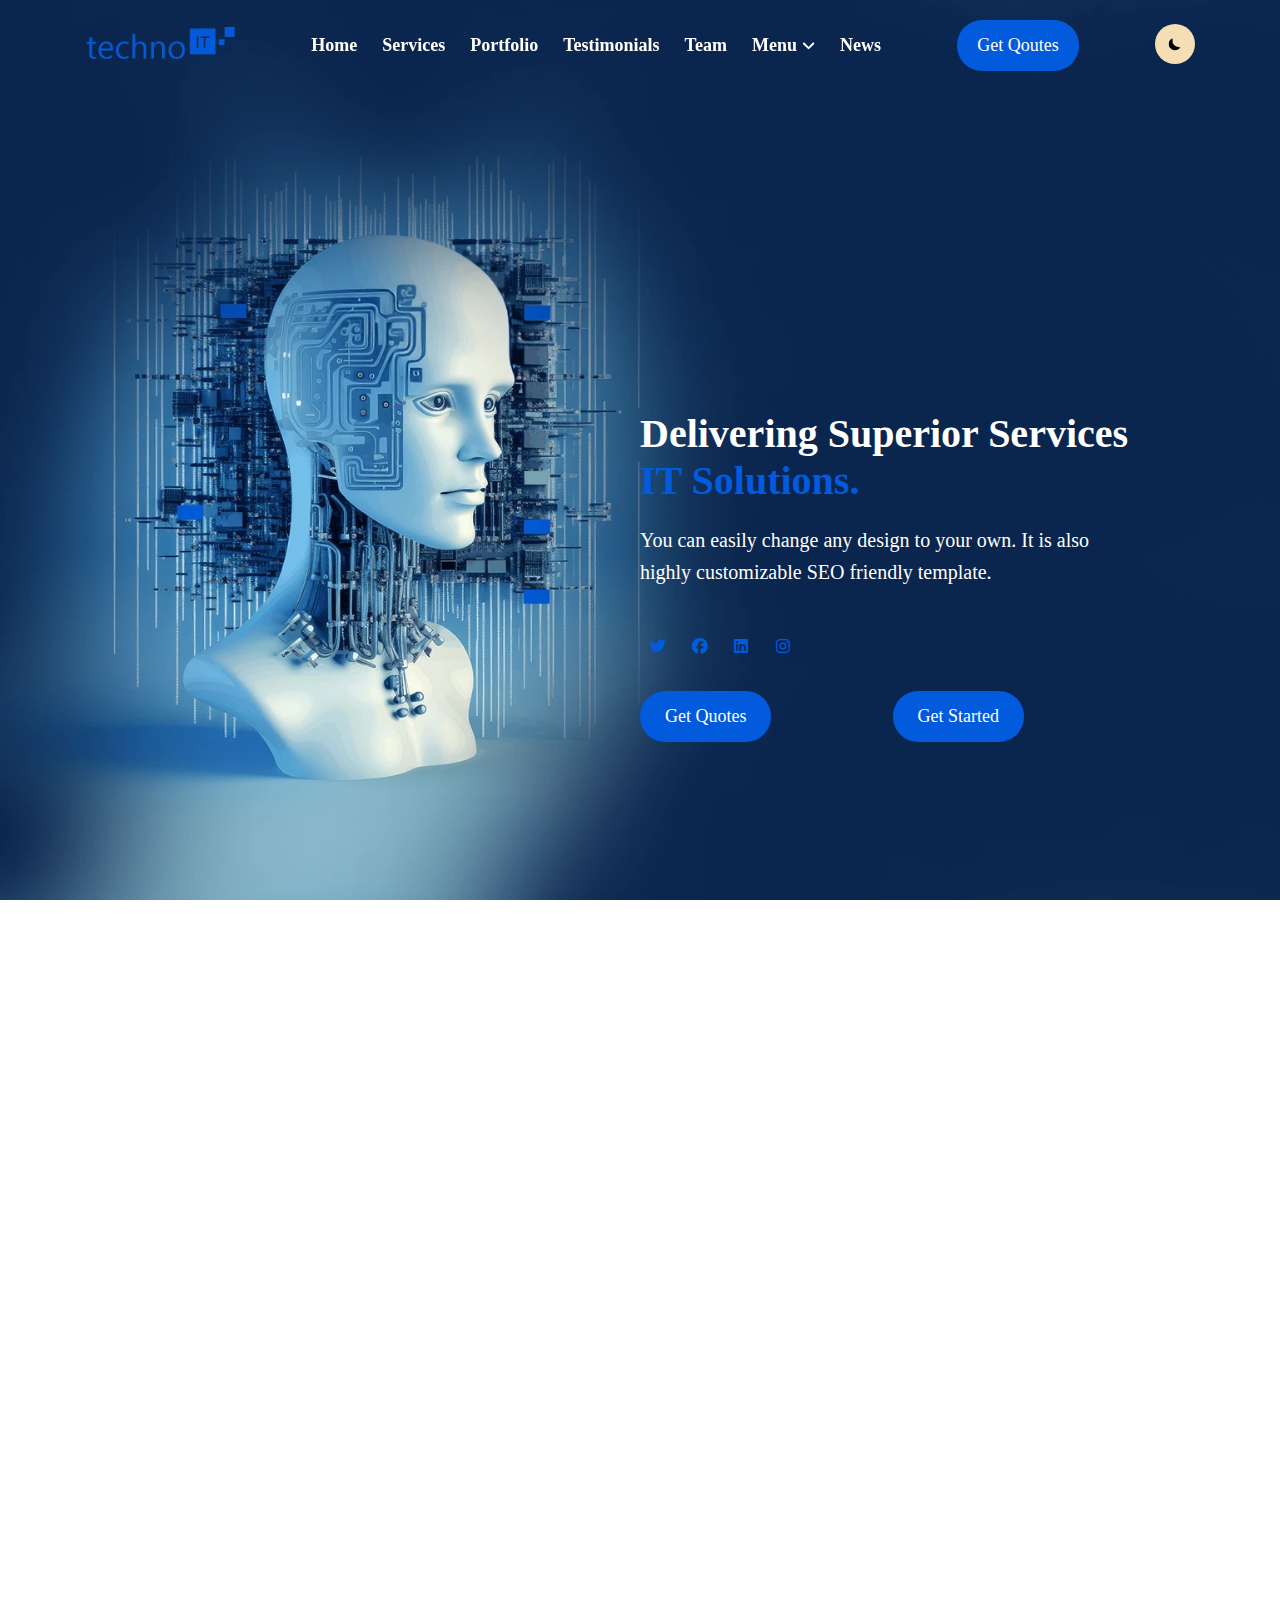
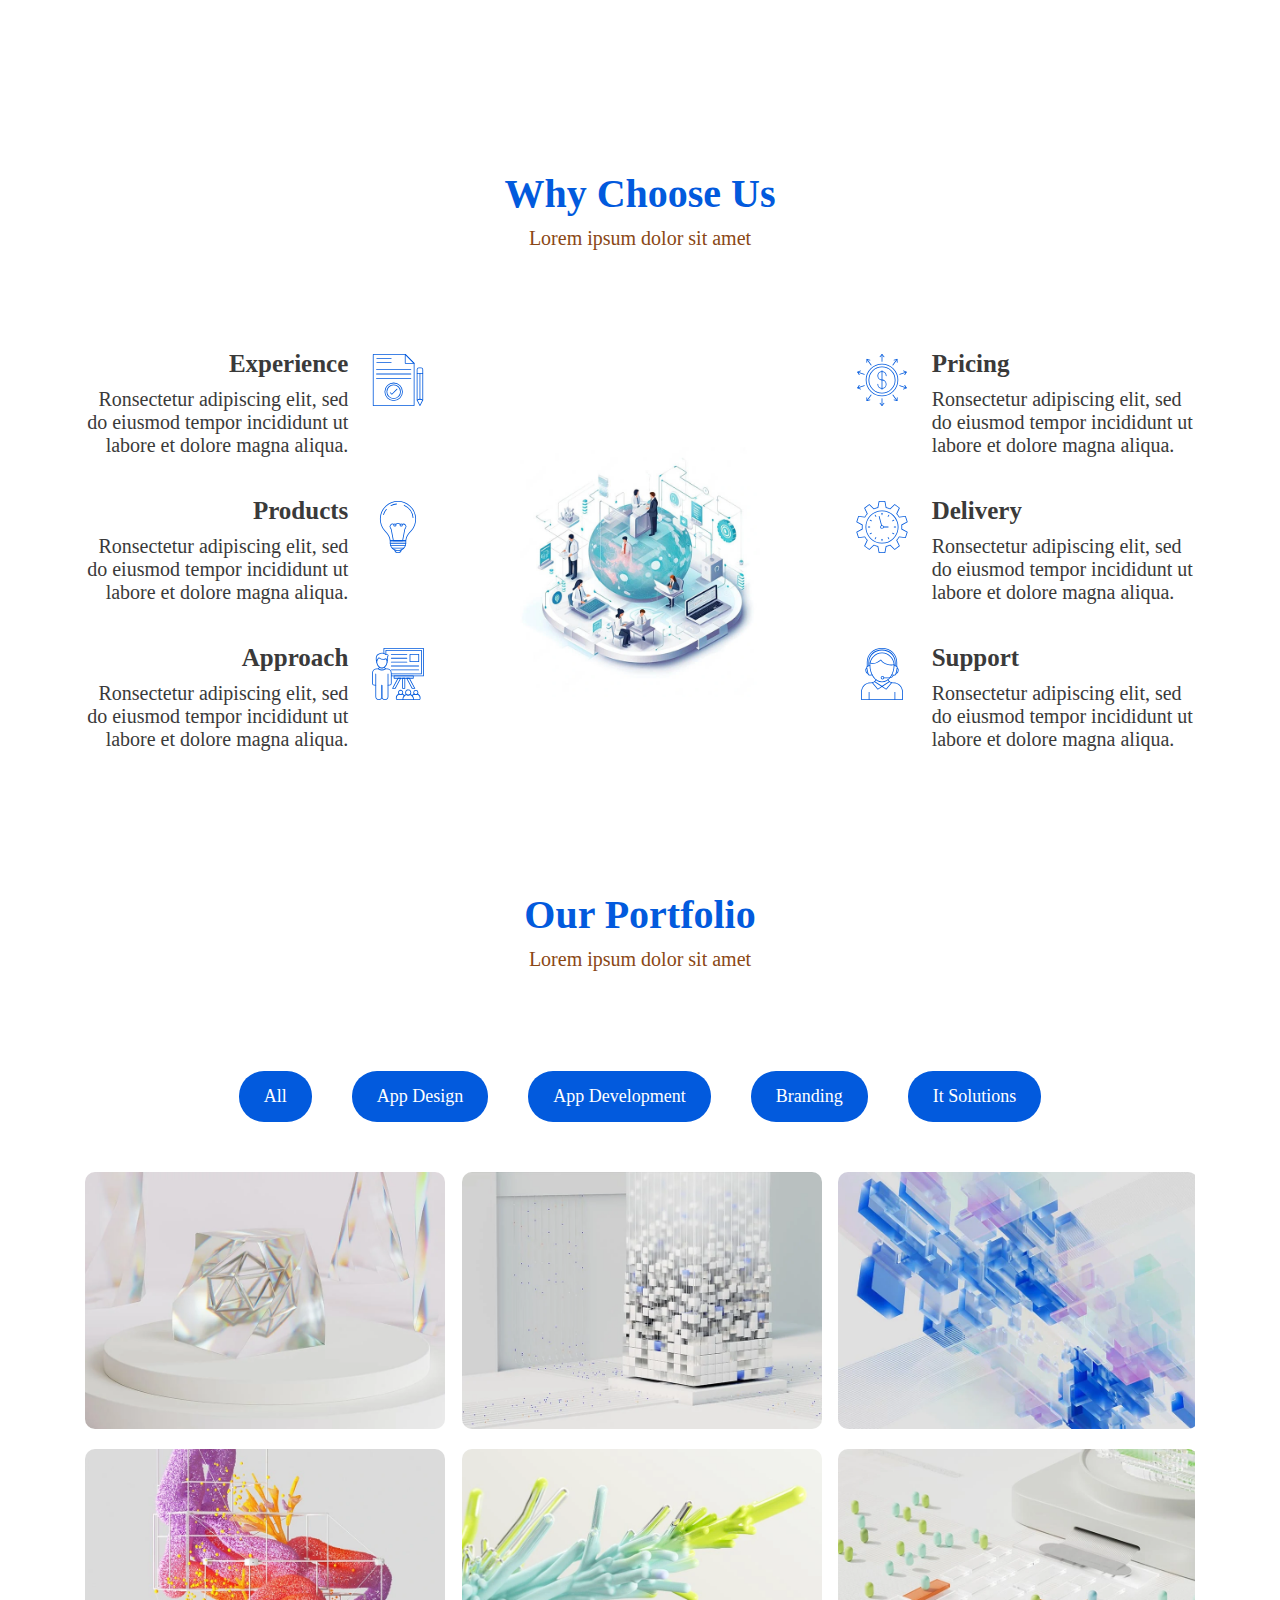
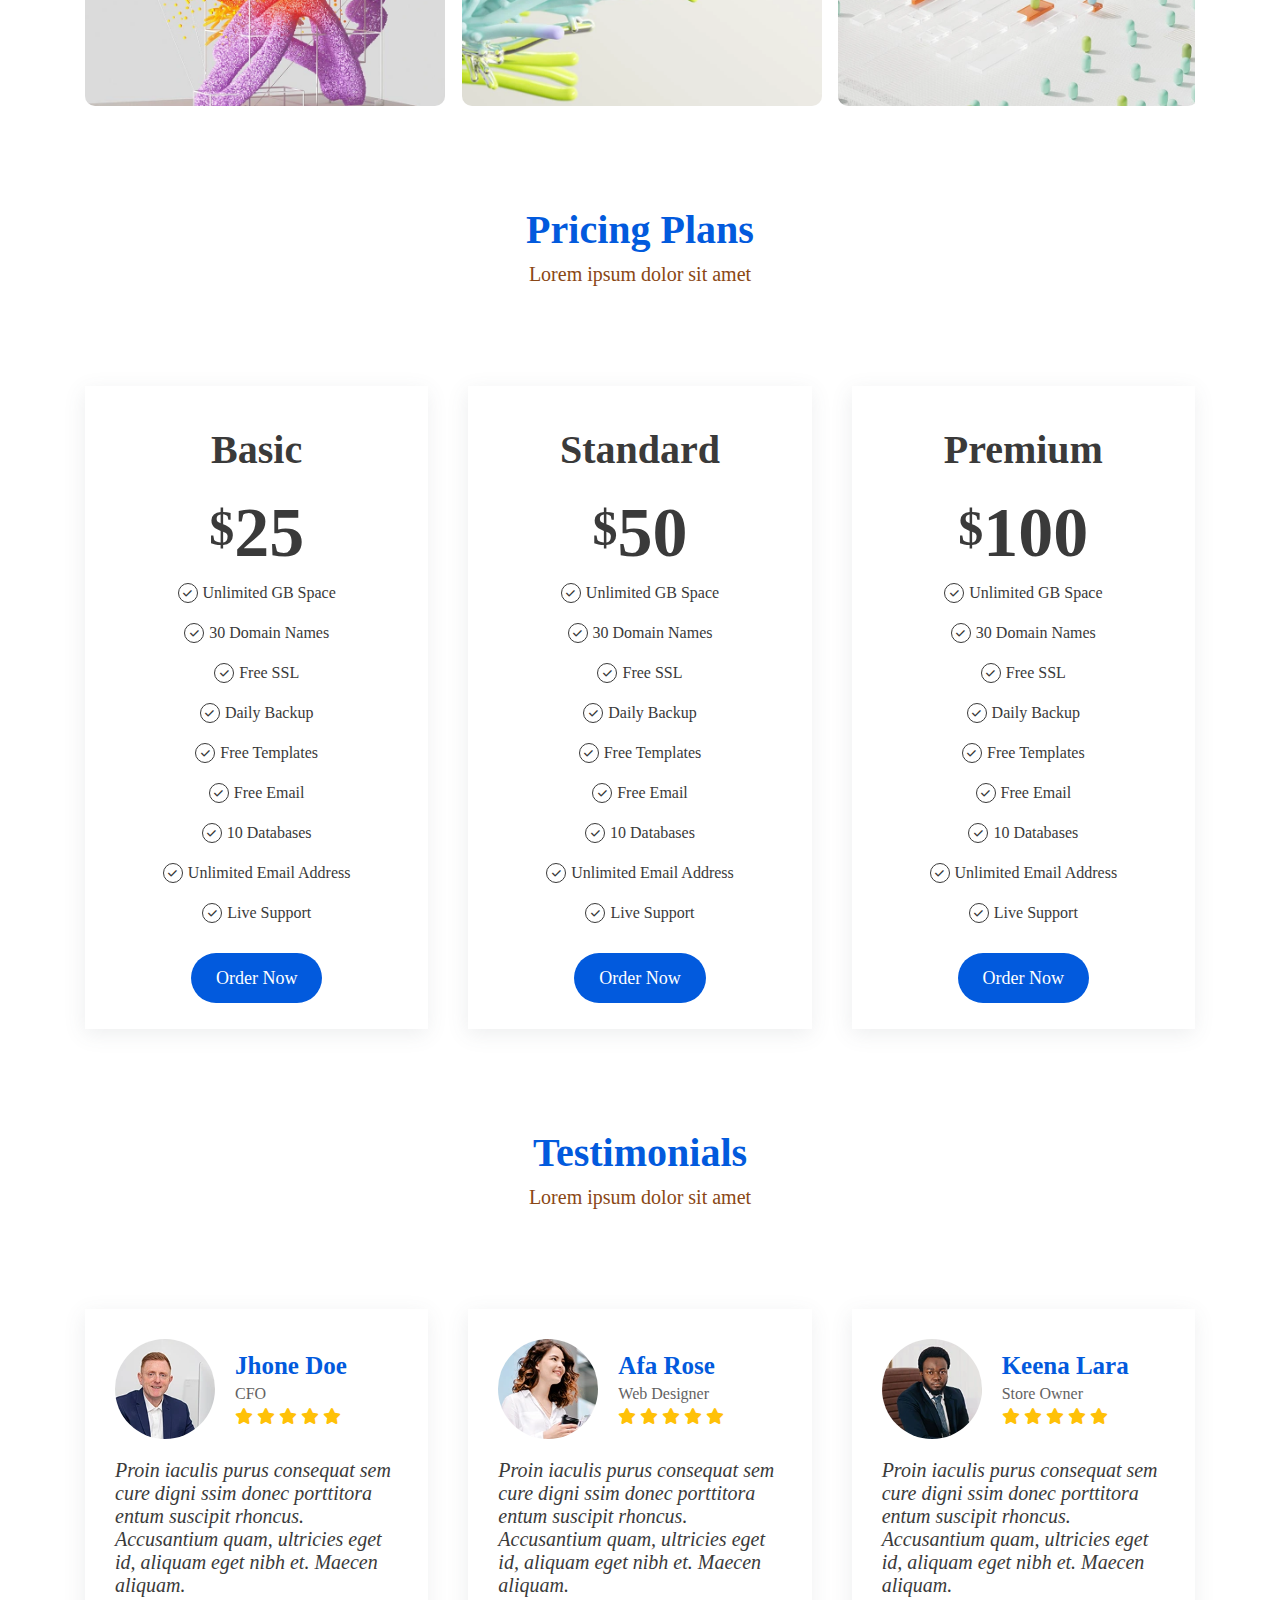
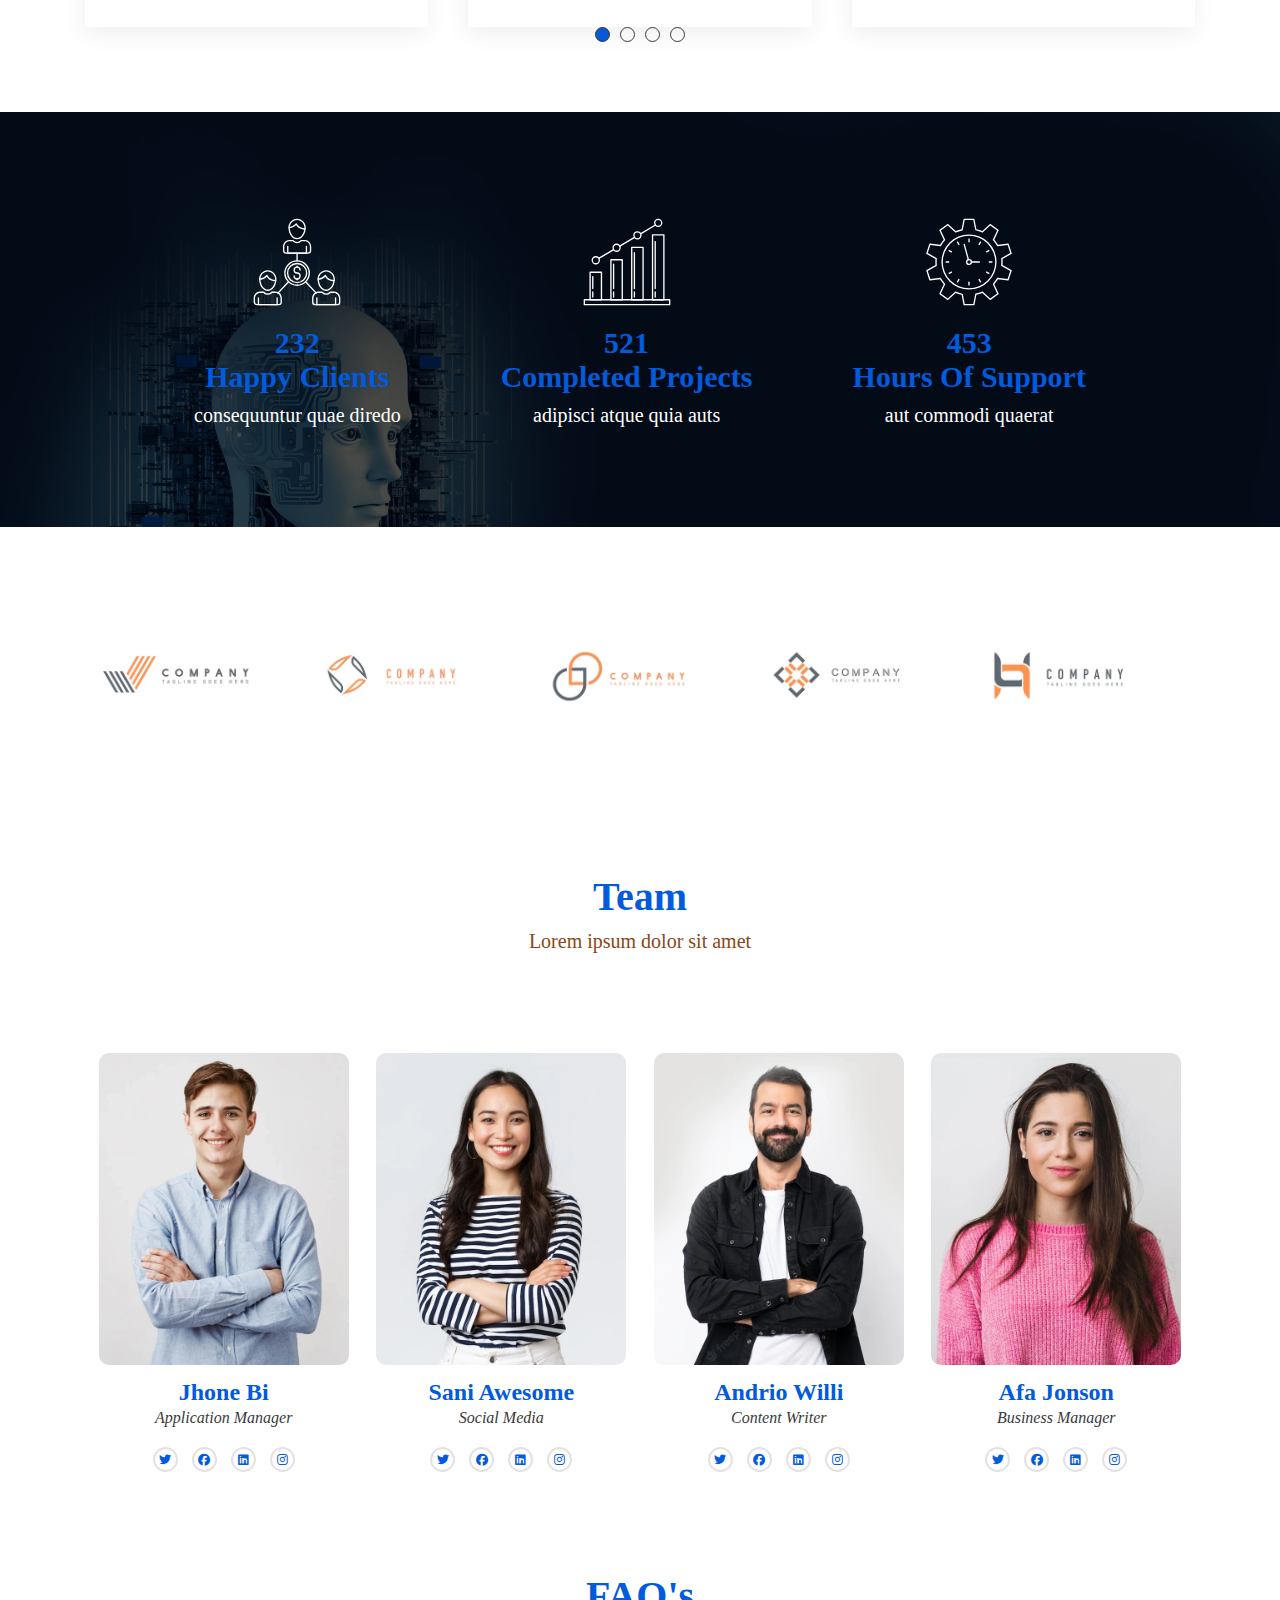
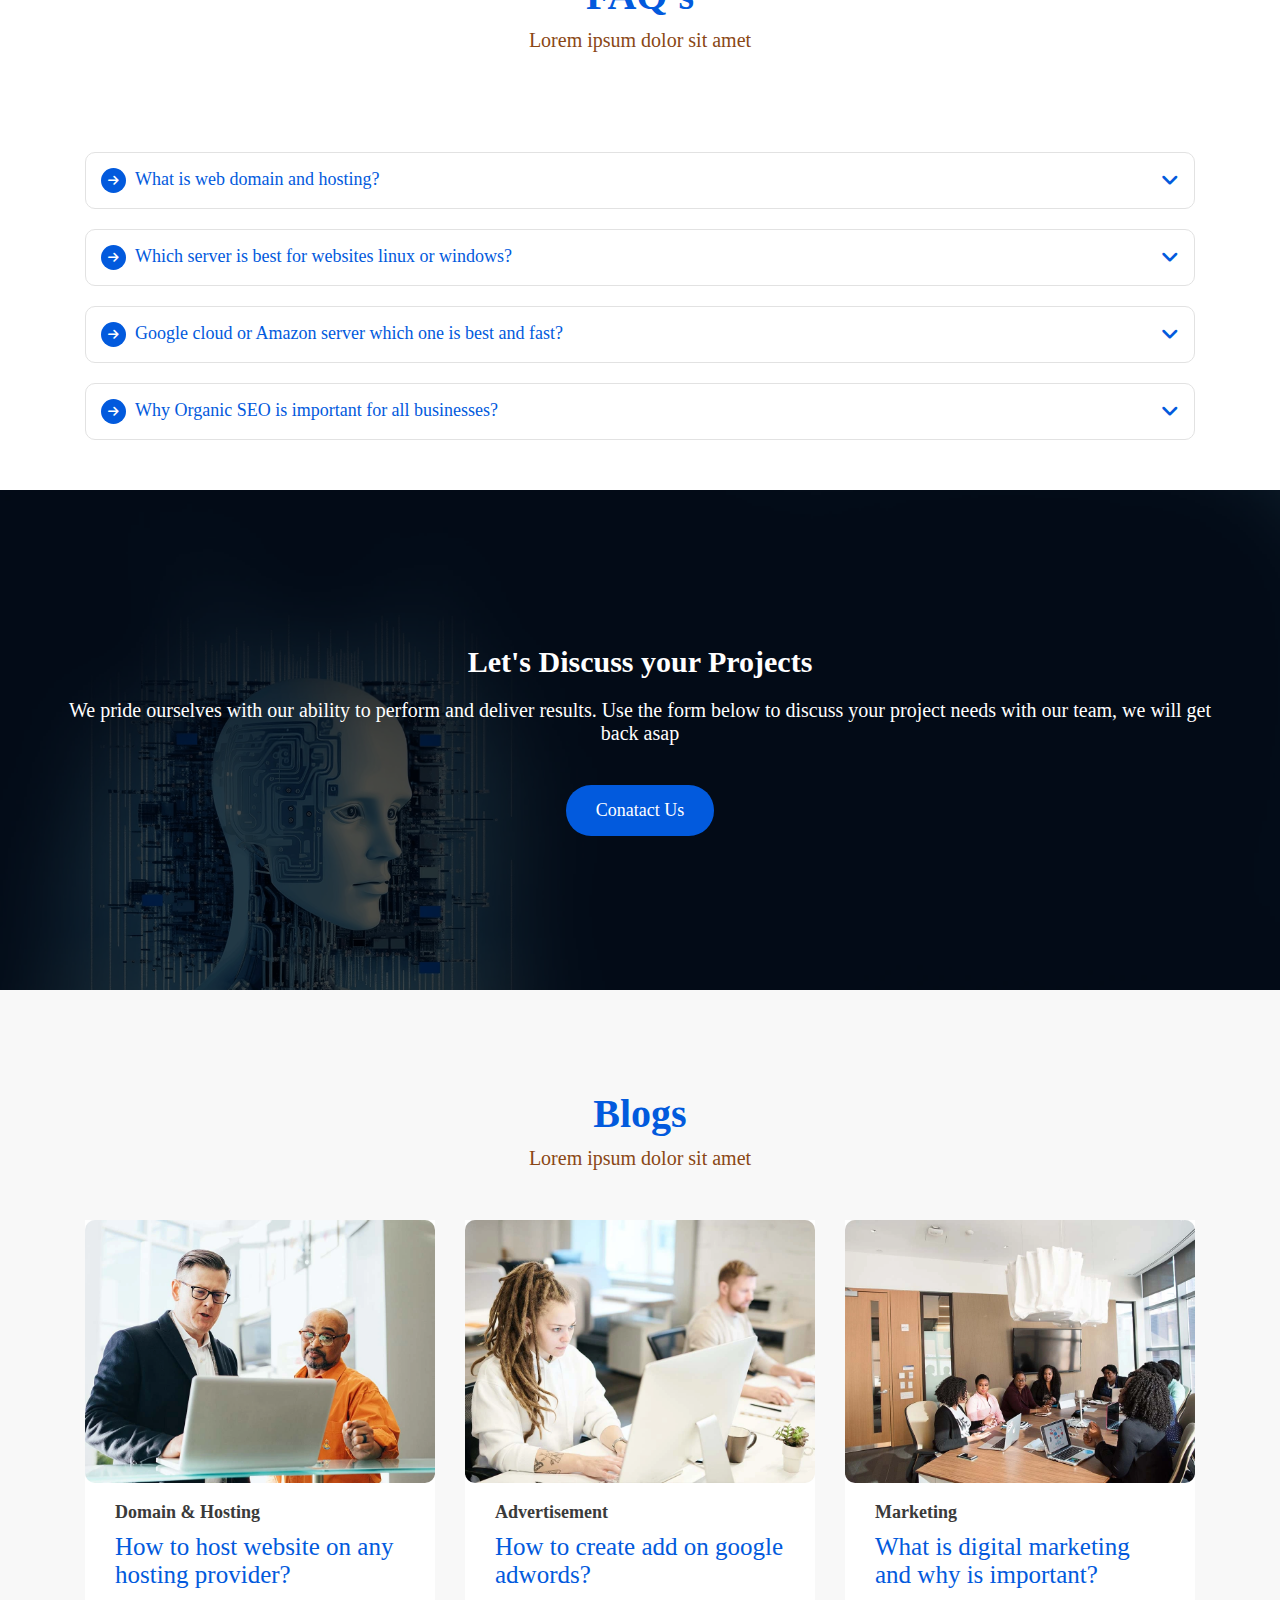
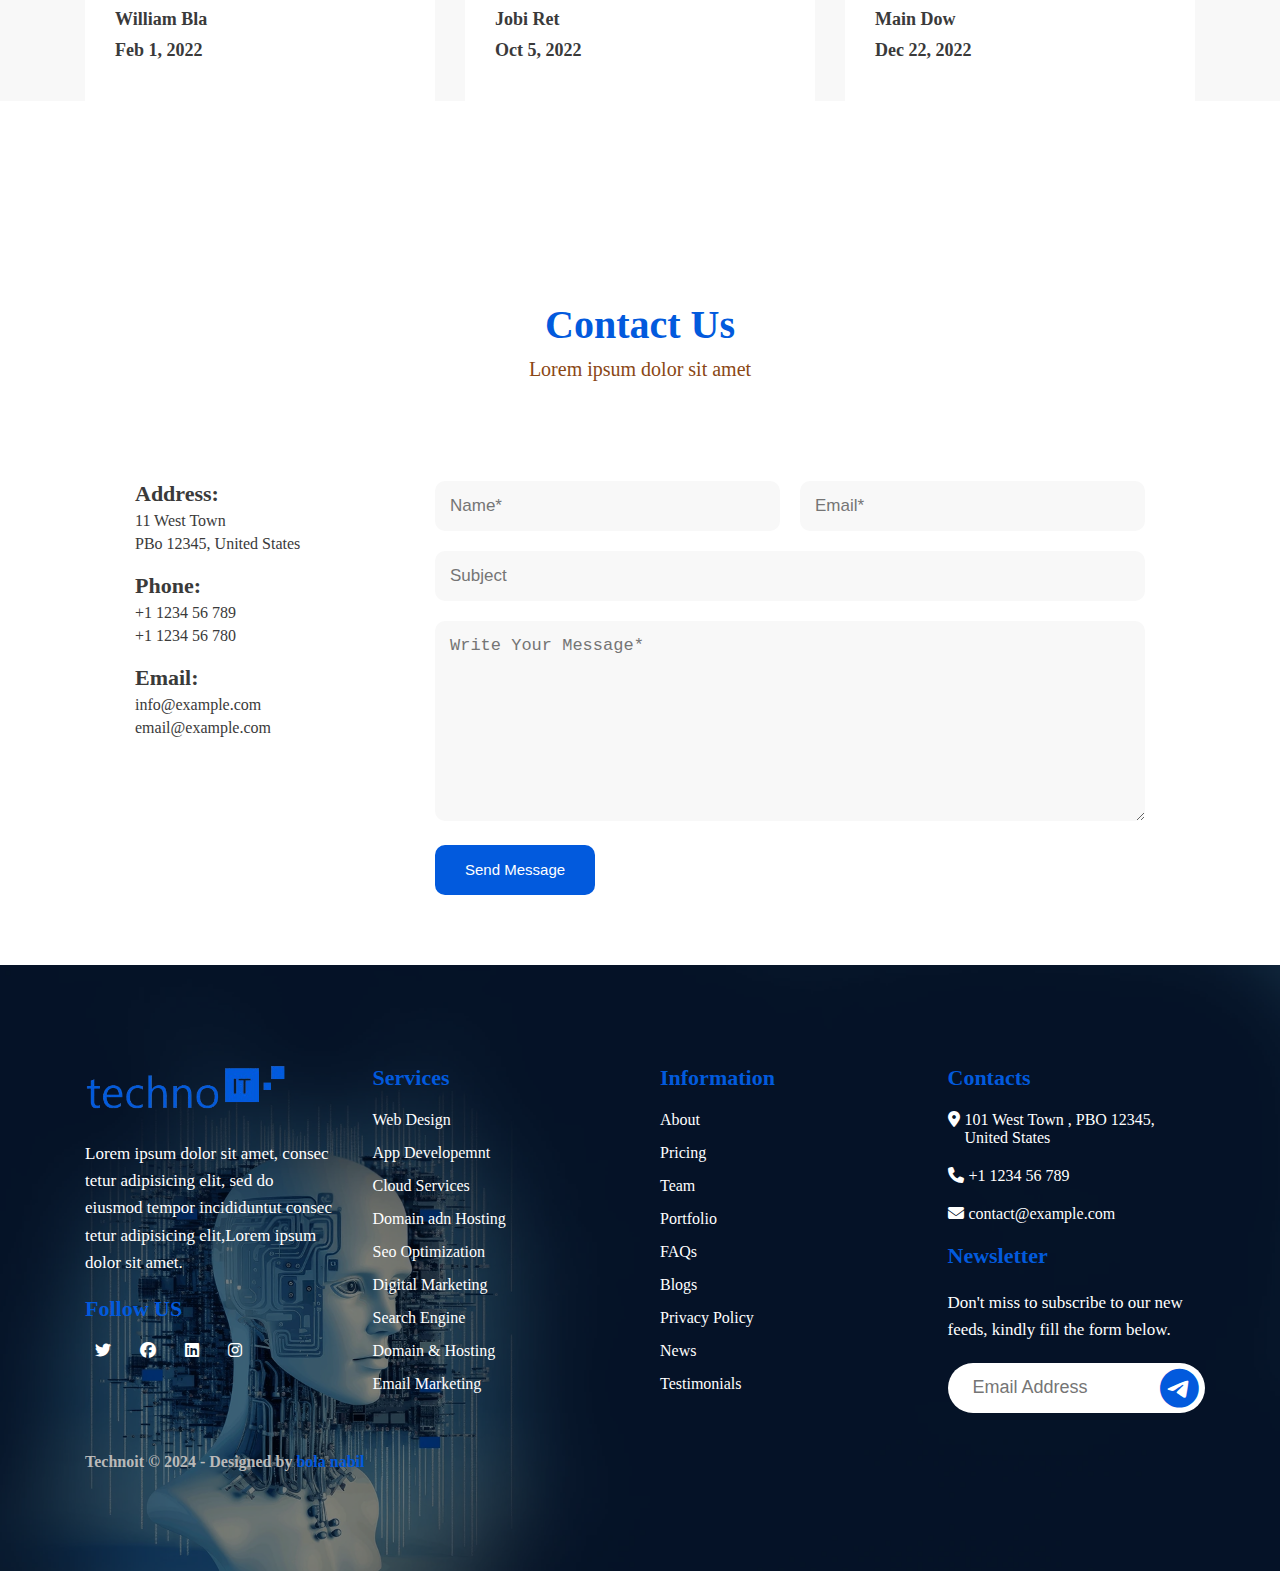
<file: index.html>
<!DOCTYPE html>
<html lang="en">
  <head>
    <meta charset="UTF-8" />
    <meta name="viewport" content="width=device-width, initial-scale=1.0" />
    <meta name="description" content="this is home page of technoit project" />
    <link href="./scss/main.css" rel="stylesheet" />
    <link
      href="./fontawesome-free-6.6.0-web/css/all.min.css"
      rel="stylesheet"
    />
    <title>Technoit project</title>
  </head>
  <body>
    <section class="home overlay" id="home">
      <div class="loading-page">
        <i class="fa-solid fa-spinner"></i>
      </div>
      <header>
        <div class="container">
          <div class="header-content">
            <div class="logo">
              <img src="./imgs/home/logo.webp" alt="logo image" />
            </div>
            <nav>
              <ul>
                <li>
                  <a href="./index.html" aria-labelledby="home page link"
                    >home</a
                  >
                </li>
                <li>
                  <a
                    href="./pages/services.html"
                    aria-labelledby="services page link"
                    >services</a
                  >
                </li>
                <li>
                  <a
                    href="./pages/portfolio.html"
                    aria-labelledby="portfolio page link"
                    >portfolio</a
                  >
                </li>
                <li>
                  <a
                    href="./pages/testimonials.html"
                    aria-labelledby="testimonials page link"
                    >testimonials</a
                  >
                </li>
                <li>
                  <a href="./pages/team.html" aria-labelledby="team page link"
                    >team</a
                  >
                </li>
                <li class="menu">
                  <div class="menu-bar" id="menu-bar">
                    <p>menu</p>
                    <i class="fa-solid fa-angle-down" id="menu-icon"></i>
                  </div>
                  <ul>
                    <li>
                      <a
                        href="./pages/about.html"
                        aria-labelledby="about page link"
                        >about</a
                      >
                    </li>
                    <li>
                      <a
                        href="./pages/pricing.html"
                        aria-labelledby="pricing page link"
                        >pricing</a
                      >
                    </li>
                    <li>
                      <a
                        href="./pages/faqs.html"
                        aria-labelledby="FAQS page link"
                        >FAQS</a
                      >
                    </li>
                    <li>
                      <a
                        href="./pages/policy.html"
                        aria-labelledby="Privacy Policy page link"
                        >Privacy Policy</a
                      >
                    </li>
                    <li>
                      <a
                        href="./pages/blogs.html"
                        aria-labelledby="blogs page link"
                        >blogs</a
                      >
                    </li>
                    <li>
                      <a
                        href="./pages/blog-details.html"
                        aria-labelledby="blog details page link"
                        >blog details page</a
                      >
                    </li>
                  </ul>
                </li>
                <li>
                  <a href="./pages/news.html" aria-labelledby="news page"
                    >news</a
                  >
                </li>
              </ul>
            </nav>
            <a
              href="./pages/contact.html"
              aria-labelledby="contact page"
              class="btn quoutes-link"
              >get qoutes</a
            >
            <div class="theme-page" id="theme-page">
              <div id="light-mode">
                <img src="./imgs/home/sun.svg" alt="moon icon" class="circle" />
              </div>
              <div id="dark-mode">
                <img
                  src="./imgs/home/moon.svg"
                  alt="moon icon"
                  class="circle"
                />
              </div>
            </div>
            <img src="./imgs/home/menu.svg" alt="bar icon" id="bar-icon" />
            <i class="fa-solid fa-xmark" id="close-icon"></i>
          </div>
        </div>
      </header>
      <div class="contanier">
        <div class="home-content section-loading">
          <h1>
            Delivering Superior Services
            <br />
            <span>IT Solutions.</span>
          </h1>
          <p>
            You can easily change any design to your own. It is also highly
            customizable SEO friendly template.
          </p>
          <div class="personal-links">
            <a
              href="https://twitter.com"
              target="_blank"
              aria-labelledby="twiiter link"
              title="twitter link"
            >
              <i class="fa-brands fa-twitter"></i>
            </a>
            <a
              href="https://facebook.com"
              target="_blank"
              aria-labelledby="facebook link"
              title="facbook link"
            >
              <i class="fa-brands fa-facebook"></i>
            </a>
            <a
              href="https://linkedin.com"
              target="_blank"
              aria-labelledby="linkedin link"
              title="linkedin link"
            >
              <i class="fa-brands fa-linkedin"></i>
            </a>
            <a
              href="https://instagram.com"
              target="_blank"
              aria-labelledby="instagram link"
              title="instagram link"
            >
              <i class="fa-brands fa-instagram"></i>
            </a>
          </div>
          <div class="home-btns">
            <a href="#contact" aria-labelledby="contact" class="btn"
              >Get Quotes</a
            >
            <a href="#about" aria-labelledby="about" class="btn">Get Started</a>
          </div>
        </div>
      </div>
    </section>
    <section id="services">
      <div class="container">
        <div class="services-content content-design section-loading">
          <a class="services-box center zoom-img" href="#home">
            <img
              src="./imgs/services/service-design.svg"
              alt="service design"
            />
            <h2>application design</h2>
            <p>
              Ronsectetur adipiscing elit, sed do eiusmod tempor incididunt ut
              labore et dolore magna aliqua.
            </p>
          </a>
          <a class="services-box center zoom-img" href="#home">
            <img
              src="./imgs/services/service-hosting.svg"
              alt="service hosting"
            />
            <h2>web hosting</h2>
            <p>
              Ronsectetur adipiscing elit, sed do eiusmod tempor incididunt ut
              labore et dolore magna aliqua.
            </p>
          </a>
          <a class="services-box center zoom-img" href="#home">
            <img
              src="./imgs/services/service-social.svg"
              alt="service social"
            />
            <h2>social media</h2>
            <p>
              Ronsectetur adipiscing elit, sed do eiusmod tempor incididunt ut
              labore et dolore magna aliqua.
            </p>
          </a>
          <a class="services-box center zoom-img" href="#home">
            <img src="./imgs/services/service-seo.svg" alt="service seo" />
            <h2>SEO optimization</h2>
            <p>
              Ronsectetur adipiscing elit, sed do eiusmod tempor incididunt ut
              labore et dolore magna aliqua.
            </p>
          </a>
          <a class="services-box center zoom-img" href="#home">
            <img src="./imgs/services/service-cloud.svg" alt="service cloud" />
            <h2>cloud server</h2>
            <p>
              Ronsectetur adipiscing elit, sed do eiusmod tempor incididunt ut
              labore et dolore magna aliqua.
            </p>
          </a>
          <a class="services-box center zoom-img" href="#home">
            <img
              src="./imgs/services/service-secure.svg"
              alt="service secure"
            />
            <h2>data secuity</h2>
            <p>
              Ronsectetur adipiscing elit, sed do eiusmod tempor incididunt ut
              labore et dolore magna aliqua.
            </p>
          </a>
        </div>
      </div>
    </section>
    <section id="about">
      <div class="section-head-title center">
        <h1>Why Choose Us</h1>
        <p>Lorem ipsum dolor sit amet</p>
      </div>
      <div class="container">
        <div class="about-content content-design section-loading">
          <div class="about-boxs">
            <div class="about-box about-reverse">
              <div class="about-icon zoom-img">
                <img src="./imgs/about/icon-1.svg" alt="about icon 1" />
              </div>
              <div class="about-infs text-right">
                <h2>Experience</h2>
                <p>
                  Ronsectetur adipiscing elit, sed do eiusmod tempor incididunt
                  ut labore et dolore magna aliqua.
                </p>
              </div>
            </div>
            <div class="about-box about-reverse">
              <div class="about-icon zoom-img">
                <img src="./imgs/about/icon-2.svg" alt="about icon 2" />
              </div>
              <div class="about-infs text-right">
                <h2>Products</h2>
                <p>
                  Ronsectetur adipiscing elit, sed do eiusmod tempor incididunt
                  ut labore et dolore magna aliqua.
                </p>
              </div>
            </div>
            <div class="about-box about-reverse">
              <div class="about-icon zoom-img">
                <img src="./imgs/about/icon-3.svg" alt="about icon 3" />
              </div>
              <div class="about-infs text-right">
                <h2>Approach</h2>
                <p>
                  Ronsectetur adipiscing elit, sed do eiusmod tempor incididunt
                  ut labore et dolore magna aliqua.
                </p>
              </div>
            </div>
          </div>
          <div class="about-img-box center">
            <img
              src="./imgs/about/features.webp"
              alt="about image"
              class="zoom-img"
            />
          </div>
          <div class="about-boxs">
            <div class="about-box">
              <div class="about-icon zoom-img">
                <img src="./imgs/about/icon-4.svg" alt="about icon 4" />
              </div>
              <div class="about-infs">
                <h2>Pricing</h2>
                <p>
                  Ronsectetur adipiscing elit, sed do eiusmod tempor incididunt
                  ut labore et dolore magna aliqua.
                </p>
              </div>
            </div>
            <div class="about-box">
              <div class="about-icon zoom-img">
                <img src="./imgs/about/icon-5.svg" alt="about icon 5" />
              </div>
              <div class="about-infs">
                <h2>Delivery</h2>
                <p>
                  Ronsectetur adipiscing elit, sed do eiusmod tempor incididunt
                  ut labore et dolore magna aliqua.
                </p>
              </div>
            </div>
            <div class="about-box">
              <div class="about-icon zoom-img">
                <img src="./imgs/about/icon-6.svg" alt="about icon 6" />
              </div>
              <div class="about-infs">
                <h2>Support</h2>
                <p>
                  Ronsectetur adipiscing elit, sed do eiusmod tempor incididunt
                  ut labore et dolore magna aliqua.
                </p>
              </div>
            </div>
          </div>
        </div>
      </div>
    </section>
    <section id="portfolio">
      <div class="section-head-title center">
        <h1>Our Portfolio</h1>
        <p>Lorem ipsum dolor sit amet</p>
      </div>
      <div class="container">
        <div class="portfolio-content section-loading">
          <div class="portfolio-links center">
            <p class="btn">All</p>
            <p class="btn">App Design</p>
            <p class="btn">App Development</p>
            <p class="btn">Branding</p>
            <p class="btn">It Solutions</p>
          </div>
          <div class="portfolio-imgs">
            <img
              src="./imgs/portfolio/product-1.webp"
              alt="product 1"
              class="radius-10"
            />
            <img
              src="./imgs/portfolio/product-2.webp"
              alt="product 2"
              class="radius-10"
            />
            <img
              src="./imgs/portfolio/product-3.webp"
              alt="product 3"
              class="radius-10"
            />
            <img
              src="./imgs/portfolio/product-4.webp"
              alt="product 4"
              class="radius-10"
            />
            <img
              src="./imgs/portfolio/product-5.webp"
              alt="product 5"
              class="radius-10"
            />
            <img
              src="./imgs/portfolio/product-6.webp"
              alt="product 6"
              class="radius-10"
            />
          </div>
        </div>
      </div>
    </section>
    <section id="pricing">
      <div class="section-head-title center">
        <h1>Pricing Plans</h1>
        <p>Lorem ipsum dolor sit amet</p>
      </div>
      <div class="container">
        <div class="pricing-content content-design section-loading">
          <div class="pricing-box zoom-img">
            <h2>Basic</h2>
            <h1 class="center"><span>$</span>25</h1>
            <div class="pricing-infs center">
              <i class="fa-solid fa-check circle center"></i>
              <p>Unlimited GB Space</p>
            </div>
            <div class="pricing-infs center">
              <i class="fa-solid fa-check circle center"></i>
              <p>30 Domain Names</p>
            </div>
            <div class="pricing-infs center">
              <i class="fa-solid fa-check circle center"></i>
              <p>Free SSL</p>
            </div>
            <div class="pricing-infs center">
              <i class="fa-solid fa-check circle center"></i>
              <p>Daily Backup</p>
            </div>
            <div class="pricing-infs center">
              <i class="fa-solid fa-check circle center"></i>
              <p>Free Templates</p>
            </div>
            <div class="pricing-infs center">
              <i class="fa-solid fa-check circle center"></i>
              <p>Free Email</p>
            </div>
            <div class="pricing-infs center">
              <i class="fa-solid fa-check circle center"></i>
              <p>10 Databases</p>
            </div>
            <div class="pricing-infs center">
              <i class="fa-solid fa-check circle center"></i>
              <p>Unlimited Email Address</p>
            </div>
            <div class="pricing-infs center">
              <i class="fa-solid fa-check circle center"></i>
              <p>Live Support</p>
            </div>
            <div class="order-link">
              <a href="#home" class="btn">Order Now</a>
            </div>
          </div>
          <div class="pricing-box zoom-img">
            <h2>Standard</h2>
            <h1 class="center"><span>$</span>50</h1>
            <div class="pricing-infs center">
              <i class="fa-solid fa-check circle center"></i>
              <p>Unlimited GB Space</p>
            </div>
            <div class="pricing-infs center">
              <i class="fa-solid fa-check circle center"></i>
              <p>30 Domain Names</p>
            </div>
            <div class="pricing-infs center">
              <i class="fa-solid fa-check circle center"></i>
              <p>Free SSL</p>
            </div>
            <div class="pricing-infs center">
              <i class="fa-solid fa-check circle center"></i>
              <p>Daily Backup</p>
            </div>
            <div class="pricing-infs center">
              <i class="fa-solid fa-check circle center"></i>
              <p>Free Templates</p>
            </div>
            <div class="pricing-infs center">
              <i class="fa-solid fa-check circle center"></i>
              <p>Free Email</p>
            </div>
            <div class="pricing-infs center">
              <i class="fa-solid fa-check circle center"></i>
              <p>10 Databases</p>
            </div>
            <div class="pricing-infs center">
              <i class="fa-solid fa-check circle center"></i>
              <p>Unlimited Email Address</p>
            </div>
            <div class="pricing-infs center">
              <i class="fa-solid fa-check circle center"></i>
              <p>Live Support</p>
            </div>
            <div class="order-link">
              <a href="#home" class="btn">Order Now</a>
            </div>
          </div>
          <div class="pricing-box zoom-img">
            <h2>Premium</h2>
            <h1 class="center"><span>$</span>100</h1>
            <div class="pricing-infs center">
              <i class="fa-solid fa-check circle center"></i>
              <p>Unlimited GB Space</p>
            </div>
            <div class="pricing-infs center">
              <i class="fa-solid fa-check circle center"></i>
              <p>30 Domain Names</p>
            </div>
            <div class="pricing-infs center">
              <i class="fa-solid fa-check circle center"></i>
              <p>Free SSL</p>
            </div>
            <div class="pricing-infs center">
              <i class="fa-solid fa-check circle center"></i>
              <p>Daily Backup</p>
            </div>
            <div class="pricing-infs center">
              <i class="fa-solid fa-check circle center"></i>
              <p>Free Templates</p>
            </div>
            <div class="pricing-infs center">
              <i class="fa-solid fa-check circle center"></i>
              <p>Free Email</p>
            </div>
            <div class="pricing-infs center">
              <i class="fa-solid fa-check circle center"></i>
              <p>10 Databases</p>
            </div>
            <div class="pricing-infs center">
              <i class="fa-solid fa-check circle center"></i>
              <p>Unlimited Email Address</p>
            </div>
            <div class="pricing-infs center">
              <i class="fa-solid fa-check circle center"></i>
              <p>Live Support</p>
            </div>
            <div class="order-link">
              <a href="#home" class="btn">Order Now</a>
            </div>
          </div>
        </div>
      </div>
    </section>
    <section id="testimonials">
      <div class="section-head-title center">
        <h1>Testimonials</h1>
        <p>Lorem ipsum dolor sit amet</p>
      </div>
      <div class="container">
        <div class="testimonials-content content-design section-loading">
          <div class="testimonials-box">
            <div class="testimonials-infs">
              <img
                src="./imgs/testimonials/testimonial-1.webp"
                alt="testimonial 1"
                class="circle zoom-img"
              />
              <div class="testimonials-infs-box">
                <h1>Jhone Doe</h1>
                <p>CFO</p>
                <div class="star-icons">
                  <i class="fa-solid fa-star"></i>
                  <i class="fa-solid fa-star"></i>
                  <i class="fa-solid fa-star"></i>
                  <i class="fa-solid fa-star"></i>
                  <i class="fa-solid fa-star"></i>
                </div>
              </div>
            </div>
            <div class="testimonials-pra">
              Proin iaculis purus consequat sem cure digni ssim donec porttitora
              entum suscipit rhoncus. Accusantium quam, ultricies eget id,
              aliquam eget nibh et. Maecen aliquam.
            </div>
          </div>
          <div class="testimonials-box">
            <div class="testimonials-infs">
              <img
                src="./imgs/testimonials/testimonial-2.webp"
                alt="testimonial 2"
                class="circle zoom-img"
              />
              <div class="testimonials-infs-box">
                <h1>Afa Rose</h1>
                <p>Web Designer</p>
                <div class="star-icons">
                  <i class="fa-solid fa-star"></i>
                  <i class="fa-solid fa-star"></i>
                  <i class="fa-solid fa-star"></i>
                  <i class="fa-solid fa-star"></i>
                  <i class="fa-solid fa-star"></i>
                </div>
              </div>
            </div>
            <div class="testimonials-pra">
              Proin iaculis purus consequat sem cure digni ssim donec porttitora
              entum suscipit rhoncus. Accusantium quam, ultricies eget id,
              aliquam eget nibh et. Maecen aliquam.
            </div>
          </div>
          <div class="testimonials-box">
            <div class="testimonials-infs">
              <img
                src="./imgs/testimonials/testimonial-3.webp"
                alt="testimonial 3"
                class="circle zoom-img"
              />
              <div class="testimonials-infs-box">
                <h1>Keena Lara</h1>
                <p>Store Owner</p>
                <div class="star-icons">
                  <i class="fa-solid fa-star"></i>
                  <i class="fa-solid fa-star"></i>
                  <i class="fa-solid fa-star"></i>
                  <i class="fa-solid fa-star"></i>
                  <i class="fa-solid fa-star"></i>
                </div>
              </div>
            </div>
            <div class="testimonials-pra">
              Proin iaculis purus consequat sem cure digni ssim donec porttitora
              entum suscipit rhoncus. Accusantium quam, ultricies eget id,
              aliquam eget nibh et. Maecen aliquam.
            </div>
          </div>
        </div>
        <div class="testimonials-bulltes center">
          <div class="first-bullte circle"></div>
          <div class="circle"></div>
          <div class="circle"></div>
          <div class="circle"></div>
        </div>
      </div>
      <div class="testimonials-numbers overlay">
        <div class="numbers-content center">
          <div class="numbers-box">
            <img
              src="./imgs/testimonials/happy-clients.svg"
              alt="happy clients"
              class="zoom-img"
            />
            <h2>232</h2>
            <h1>Happy Clients</h1>
            <p>consequuntur quae diredo</p>
          </div>
          <div class="numbers-box">
            <img
              src="./imgs/testimonials/complete-projects.svg"
              alt="complete-projects"
              class="zoom-img"
            />
            <h2>521</h2>
            <h1>Completed Projects</h1>
            <p>adipisci atque quia auts</p>
          </div>
          <div class="numbers-box">
            <img
              src="./imgs/testimonials/hours-support.svg"
              alt="hours-support"
              class="zoom-img"
            />
            <h2>453</h2>
            <h1>Hours Of Support</h1>
            <p>aut commodi quaerat</p>
          </div>
        </div>
      </div>
      <div class="container">
        <div class="testimonials-support">
          <div class="support-content">
            <div class="support-box">
              <img
                src="./imgs/testimonials/client-1.webp"
                alt="client-1"
                class="radius-10 zoom-img"
              />
              <img
                src="./imgs/testimonials/client-2.webp"
                alt="client-2"
                class="radius-10 zoom-img"
              />
              <img
                src="./imgs/testimonials/client-3.webp"
                alt="client-3"
                class="radius-10 zoom-img"
              />
              <img
                src="./imgs/testimonials/client-4.webp"
                alt="client-4"
                class="radius-10 zoom-img"
              />
              <img
                src="./imgs/testimonials/client-5.webp"
                alt="client-5"
                class="radius-10 zoom-img"
              />
            </div>
          </div>
        </div>
      </div>
    </section>
    <section id="team">
      <div class="section-head-title center">
        <h1>Team</h1>
        <p>Lorem ipsum dolor sit amet</p>
      </div>
      <div class="container">
        <div class="team-content section-loading">
          <div class="team-box">
            <div class="team-img">
              <img
                src="./imgs/team/team-1.webp"
                alt="team 1"
                class="radius-10 zoom-img"
              />
            </div>
            <h2>Jhone Bi</h2>
            <p>Application Manager</p>
            <div class="team-links">
              <a
                href="https://twitter.com"
                target="_blank"
                aria-labelledby="twitter link"
                title="twitter link"
              >
                <i class="fa-brands fa-twitter circle"></i>
              </a>
              <a
                href="https://facebook.com"
                target="_blank"
                aria-labelledby="facebook link"
                title="facebook link"
              >
                <i class="fa-brands fa-facebook circle"></i>
              </a>
              <a
                href="https://linkedin.com"
                target="_blank"
                aria-labelledby="linkedin link"
                title="linkedin link"
              >
                <i class="fa-brands fa-linkedin circle"></i>
              </a>
              <a
                href="https://instagram.com"
                target="_blank"
                aria-labelledby="instagram link"
                title="instagram link"
              >
                <i class="fa-brands fa-instagram circle"></i>
              </a>
            </div>
          </div>
          <div class="team-box">
            <div class="team-img">
              <img
                src="./imgs/team/team-2.webp"
                alt="team 2"
                class="radius-10 zoom-img"
              />
            </div>
            <h2>Sani Awesome</h2>
            <p>Social Media</p>
            <div class="team-links">
              <a
                href="https://twitter.com"
                target="_blank"
                aria-labelledby="twitter link"
                title="twiiter link"
              >
                <i class="fa-brands fa-twitter circle"></i>
              </a>
              <a
                href="https://facebook.com"
                target="_blank"
                aria-labelledby="facebook link"
                title="facebook link"
              >
                <i class="fa-brands fa-facebook circle"></i>
              </a>
              <a
                href="https://linkedin.com"
                target="_blank"
                aria-labelledby="linkedin link"
                title="linkedin link"
              >
                <i class="fa-brands fa-linkedin circle"></i>
              </a>
              <a
                href="https://instagram.com"
                target="_blank"
                aria-labelledby="instagram link"
                title="instagram link"
              >
                <i class="fa-brands fa-instagram circle"></i>
              </a>
            </div>
          </div>
          <div class="team-box">
            <div class="team-img">
              <img
                src="./imgs/team/team-3.webp"
                alt="team 3"
                class="radius-10 zoom-img"
              />
            </div>
            <h2>Andrio Willi</h2>
            <p>Content Writer</p>
            <div class="team-links">
              <a
                href="https://twitter.com"
                target="_blank"
                aria-labelledby="twitter link"
                title="twitter link"
              >
                <i class="fa-brands fa-twitter circle"></i>
              </a>
              <a
                href="https://facebook.com"
                target="_blank"
                aria-labelledby="facebook link"
                title="facebook link"
              >
                <i class="fa-brands fa-facebook circle"></i>
              </a>
              <a
                href="https://linkedin.com"
                target="_blank"
                aria-labelledby="linkedin link"
                title="linkedin link"
              >
                <i class="fa-brands fa-linkedin circle"></i>
              </a>
              <a
                href="https://instagram.com"
                target="_blank"
                aria-labelledby="instagram link"
                title="instagram link"
              >
                <i class="fa-brands fa-instagram circle"></i>
              </a>
            </div>
          </div>
          <div class="team-box">
            <div class="team-img">
              <img
                src="./imgs/team/team-4.webp"
                alt="team 4"
                class="radius-10 zoom-img"
              />
            </div>
            <h2>Afa Jonson</h2>
            <p>Business Manager</p>
            <div class="team-links">
              <a
                href="https://twitter.com"
                target="_blank"
                aria-labelledby="twitter link"
                title="twitter link"
              >
                <i class="fa-brands fa-twitter circle"></i>
              </a>
              <a
                href="https://facebook.com"
                target="_blank"
                aria-labelledby="facebook link"
                title="facebook link"
              >
                <i class="fa-brands fa-facebook circle"></i>
              </a>
              <a
                href="https://linkedin.com"
                target="_blank"
                aria-labelledby="linkedin link"
                title="linkedin link"
              >
                <i class="fa-brands fa-linkedin circle"></i>
              </a>
              <a
                href="https://instagram.com"
                target="_blank"
                aria-labelledby="instagram link"
                title="instagram link"
              >
                <i class="fa-brands fa-instagram circle"></i>
              </a>
            </div>
          </div>
        </div>
      </div>
    </section>
    <section id="faqs">
      <div class="section-head-title center">
        <h1>FAQ's</h1>
        <p>Lorem ipsum dolor sit amet</p>
      </div>
      <div class="container">
        <div class="faq-content section-loading">
          <div class="faq-item radius-10">
            <div class="faq-question">
              <div class="question-icon">
                <i class="fa-solid fa-arrow-right circle"></i>
                <span>What is web domain and hosting?</span>
              </div>
              <button
                class="faq-toggle"
                aria-labelledby="open answer"
                title="open answer"
              >
                <i class="fa-solid fa-angle-down"></i>
              </button>
            </div>
            <div class="faq-answer">
              Nemo enim ipsam voluptatem quia voluptas sit aspernatur aut odit
              aut fugit, sed quia consequuntur magni dolores eos qui ratione
              voluptatem sequi nesciunt. Neque porro quisquam est, qui dolorem
              ipsum quia dolor sit amet, consectetur, adipisci velit, sed quia
              non numquam eius modi tempora incidunt ut labore et dolore magnam
              aliquam quaerat voluptatem. Ut enim ad minima veniam, quis nostrum
              exercitationem ullam corporis suscipit laboriosam, nisi ut aliquid
              ex ea commodi consequatur? Quis autem vel eum iure reprehenderit
              qui in ea voluptate velit esse quam nihil molestiae consequatur,
              vel illum qui dolorem eum fugiat quo voluptas nulla pariatur?
            </div>
          </div>
          <div class="faq-item radius-10">
            <div class="faq-question">
              <div class="question-icon">
                <i class="fa-solid fa-arrow-right circle"></i>
                <span>Which server is best for websites linux or windows?</span>
              </div>
              <button
                class="faq-toggle"
                aria-labelledby="open answer"
                title="open answer"
              >
                <i class="fa-solid fa-angle-down"></i>
              </button>
            </div>
            <div class="faq-answer">
              Nemo enim ipsam voluptatem quia voluptas sit aspernatur aut odit
              aut fugit, sed quia consequuntur magni dolores eos qui ratione
              voluptatem sequi nesciunt. Neque porro quisquam est, qui dolorem
              ipsum quia dolor sit amet, consectetur, adipisci velit, sed quia
              non numquam eius modi tempora incidunt ut labore et dolore magnam
              aliquam quaerat voluptatem. Ut enim ad minima veniam, quis nostrum
              exercitationem ullam corporis suscipit laboriosam, nisi ut aliquid
              ex ea commodi consequatur? Quis autem vel eum iure reprehenderit
              qui in ea voluptate velit esse quam nihil molestiae consequatur,
              vel illum qui dolorem eum fugiat quo voluptas nulla pariatur?
            </div>
          </div>
          <div class="faq-item radius-10">
            <div class="faq-question">
              <div class="question-icon">
                <i class="fa-solid fa-arrow-right circle"></i>
                <span>
                  Google cloud or Amazon server which one is best and fast?
                </span>
              </div>
              <button
                class="faq-toggle"
                aria-labelledby="open answer"
                title="open answer"
              >
                <i class="fa-solid fa-angle-down"></i>
              </button>
            </div>
            <div class="faq-answer">
              Nemo enim ipsam voluptatem quia voluptas sit aspernatur aut odit
              aut fugit, sed quia consequuntur magni dolores eos qui ratione
              voluptatem sequi nesciunt. Neque porro quisquam est, qui dolorem
              ipsum quia dolor sit amet, consectetur, adipisci velit, sed quia
              non numquam eius modi tempora incidunt ut labore et dolore magnam
              aliquam quaerat voluptatem. Ut enim ad minima veniam, quis nostrum
              exercitationem ullam corporis suscipit laboriosam, nisi ut aliquid
              ex ea commodi consequatur? Quis autem vel eum iure reprehenderit
              qui in ea voluptate velit esse quam nihil molestiae consequatur,
              vel illum qui dolorem eum fugiat quo voluptas nulla pariatur?
            </div>
          </div>
          <div class="faq-item radius-10">
            <div class="faq-question">
              <div class="question-icon">
                <i class="fa-solid fa-arrow-right circle"></i>
                <span> Why Organic SEO is important for all businesses? </span>
              </div>
              <button
                class="faq-toggle"
                aria-labelledby="open answer"
                title="open answer"
              >
                <i class="fa-solid fa-angle-down"></i>
              </button>
            </div>
            <div class="faq-answer">
              Nemo enim ipsam voluptatem quia voluptas sit aspernatur aut odit
              aut fugit, sed quia consequuntur magni dolores eos qui ratione
              voluptatem sequi nesciunt. Neque porro quisquam est, qui dolorem
              ipsum quia dolor sit amet, consectetur, adipisci velit, sed quia
              non numquam eius modi tempora incidunt ut labore et dolore magnam
              aliquam quaerat voluptatem. Ut enim ad minima veniam, quis nostrum
              exercitationem ullam corporis suscipit laboriosam, nisi ut aliquid
              ex ea commodi consequatur? Quis autem vel eum iure reprehenderit
              qui in ea voluptate velit esse quam nihil molestiae consequatur,
              vel illum qui dolorem eum fugiat quo voluptas nulla pariatur?
            </div>
          </div>
        </div>
      </div>
      <div class="project-contect overlay">
        <div class="box-content center">
          <h1>Let's Discuss your Projects</h1>
          <p>
            We pride ourselves with our ability to perform and deliver results.
            Use the form below to discuss your project needs with our team, we
            will get back asap
          </p>
          <a href="mailto:bolanabil404@gmail.com" target="_blank" class="btn"
            >Conatact Us</a
          >
        </div>
      </div>
    </section>
    <section id="blogs">
      <div class="section-head-title center section-top">
        <h1>Blogs</h1>
        <p>Lorem ipsum dolor sit amet</p>
      </div>
      <div class="container">
        <div class="blog-content section-loading">
          <div class="blog-box">
            <div class="blog-img">
              <img
                src="./imgs/blogs/blog-1.webp"
                alt="blog 1"
                class="radius-10"
              />
            </div>
            <div class="blog-infs">
              <p>Domain & Hosting</p>
              <a
                href="./pages/blog-details.html"
                aria-labelledby="blog details link"
              >
                How to host website on any hosting provider?
              </a>
              <p>William Bla</p>
              <p class="blog-date">Feb 1, 2022</p>
            </div>
          </div>
          <div class="blog-box">
            <div class="blog-img">
              <img
                src="./imgs/blogs/blog-2.webp"
                alt="blog 2"
                class="radius-10"
              />
            </div>
            <div class="blog-infs">
              <p>Advertisement</p>
              <a
                href="./pages/blog-details.html"
                aria-labelledby="blog details link"
              >
                How to create add on google adwords?
              </a>
              <p>Jobi Ret</p>
              <p class="blog-date">Oct 5, 2022</p>
            </div>
          </div>
          <div class="blog-box">
            <div class="blog-img">
              <img
                src="./imgs/blogs/blog-3.webp"
                alt="blog 3"
                class="radius-10"
              />
            </div>
            <div class="blog-infs">
              <p>Marketing</p>
              <a
                href="./pages/blog-details.html"
                aria-labelledby="blog details link"
              >
                What is digital marketing and why is important?
              </a>
              <p>Main Dow</p>
              <p class="blog-date">Dec 22, 2022</p>
            </div>
          </div>
        </div>
      </div>
    </section>
    <section id="contact">
      <div class="section-head-title center section-top">
        <h1>Contact Us</h1>
        <p>Lorem ipsum dolor sit amet</p>
      </div>
      <div class="container">
        <div class="contact-content section-loading">
          <div class="contact-infs">
            <div class="contact-infs-box">
              <h1>Address:</h1>
              <p>11 West Town</p>
              <p>PBo 12345, United States</p>
            </div>
            <div class="contact-infs-box">
              <h1>Phone:</h1>
              <p>+1 1234 56 789</p>
              <p>+1 1234 56 780</p>
            </div>
            <div class="contact-infs-box">
              <h1>Email:</h1>
              <p>info@example.com</p>
              <p>email@example.com</p>
            </div>
          </div>
          <div class="contact-form">
            <div class="name-email-input">
              <input
                type="text"
                placeholder="Name*"
                name="name"
                class="radius-10"
              />
              <input
                type="email"
                placeholder="Email*"
                name="Email"
                class="radius-10"
              />
            </div>
            <input
              type="text"
              placeholder="Subject"
              name="subject"
              class="radius-10"
            />
            <textarea
              name="message"
              id="message"
              placeholder="Write Your Message*"
              class="radius-10"
            ></textarea>
            <input type="submit" value="Send Message" class="send radius-10" />
          </div>
        </div>
      </div>
    </section>
    <footer>
      <div class="container">
        <div class="footer-content">
          <div class="first-box">
            <div class="footer-logo">
              <img src="../imgs/home/logo.webp" alt="logo image" />
            </div>
            <p class="footer-text">
              Lorem ipsum dolor sit amet, consec tetur adipisicing elit, sed do
              eiusmod tempor incididuntut consec tetur adipisicing elit,Lorem
              ipsum dolor sit amet.
            </p>
            <h1 class="footer-title">Follow US</h1>
            <div class="footer-links">
              <a
                href="https://twitter.com"
                target="_blank"
                aria-labelledby="twitter link"
                title="twitter link"
              >
                <i class="fa-brands fa-twitter"></i>
              </a>
              <a
                href="https://facebook.com"
                target="_blank"
                aria-labelledby="facebook link"
                title="facebook link"
              >
                <i class="fa-brands fa-facebook"></i>
              </a>
              <a
                href="https://linkedin.com"
                target="_blank"
                aria-labelledby="linkedin link"
                title="linkedin link"
              >
                <i class="fa-brands fa-linkedin"></i>
              </a>
              <a
                href="https://instagram.com"
                target="_blank"
                aria-labelledby="instagram link"
                title="instagram link"
              >
                <i class="fa-brands fa-instagram"></i>
              </a>
            </div>
          </div>
          <div class="second-box">
            <h1 class="footer-title">Services</h1>
            <ul>
              <li>
                <a
                  href="./pages/services.html"
                  aria-labelledby="services section"
                >
                  Web Design
                </a>
              </li>
              <li>
                <a
                  href="./pages/services.html"
                  aria-labelledby="services section"
                >
                  App Developemnt
                </a>
              </li>
              <li>
                <a
                  href="./pages/services.html"
                  aria-labelledby="services section"
                >
                  Cloud Services
                </a>
              </li>
              <li>
                <a
                  href="./pages/services.html"
                  aria-labelledby="services section"
                >
                  Domain adn Hosting
                </a>
              </li>
              <li>
                <a
                  href="./pages/services.html"
                  aria-labelledby="services section"
                >
                  Seo Optimization
                </a>
              </li>
              <li>
                <a
                  href="./pages/services.html"
                  aria-labelledby="services section"
                >
                  Digital Marketing
                </a>
              </li>
              <li>
                <a
                  href="./pages/services.html"
                  aria-labelledby="services section"
                >
                  Search Engine
                </a>
              </li>
              <li>
                <a
                  href="./pages/services.html"
                  aria-labelledby="services section"
                >
                  Domain & Hosting
                </a>
              </li>
              <li>
                <a
                  href="./pages/services.html"
                  aria-labelledby="services section"
                >
                  Email Marketing
                </a>
              </li>
            </ul>
          </div>
          <div class="thrid-box">
            <h1 class="footer-title">Information</h1>
            <ul>
              <li>
                <a href="./pages/about.html">About</a>
              </li>
              <li>
                <a href="./pages/pricing.html">Pricing</a>
              </li>
              <li>
                <a href="./pages/team.html">Team</a>
              </li>
              <li>
                <a href="./pages/portfolio.html">Portfolio</a>
              </li>
              <li>
                <a href="./pages/faqs.html">FAQs</a>
              </li>
              <li>
                <a href="./pages/blogs.html">Blogs</a>
              </li>
              <li>
                <a href="./pages/policy.html">Privacy Policy</a>
              </li>
              <li>
                <a href="./pages/news.html">News</a>
              </li>
              <li>
                <a href="./pages/testimonials.html">Testimonials</a>
              </li>
            </ul>
          </div>
          <div class="forth-box">
            <h1 class="footer-title">Contacts</h1>
            <div class="footer-contact">
              <i class="fa-solid fa-location-dot"></i>
              <p>101 West Town , PBO 12345, United States</p>
            </div>
            <div class="footer-contact">
              <i class="fa-solid fa-phone"></i>
              <p>+1 1234 56 789</p>
            </div>
            <div class="footer-contact">
              <i class="fa-solid fa-envelope"></i>
              <p>contact@example.com</p>
            </div>
            <h1 class="footer-title">Newsletter</h1>
            <p class="footer-text">
              Don't miss to subscribe to our new feeds, kindly fill the form
              below.
            </p>
            <div class="footer-send">
              <input type="email" placeholder="Email Address" />
              <a
                href="./policy.html"
                aria-labelledby="send link"
                title="send link"
              >
                <i class="fa-brands fa-telegram"></i>
              </a>
            </div>
          </div>
        </div>
        <p class="footer-copy">
          Technoit © 2024 - Designed by <span>bola nabil</span>
        </p>
      </div>
    </footer>
    <script src="./js-code/header.js"></script>
    <script src="./js-code/mode.js"></script>
    <script src="./js-code/faqs.js"></script>
  </body>
</html>
</file>
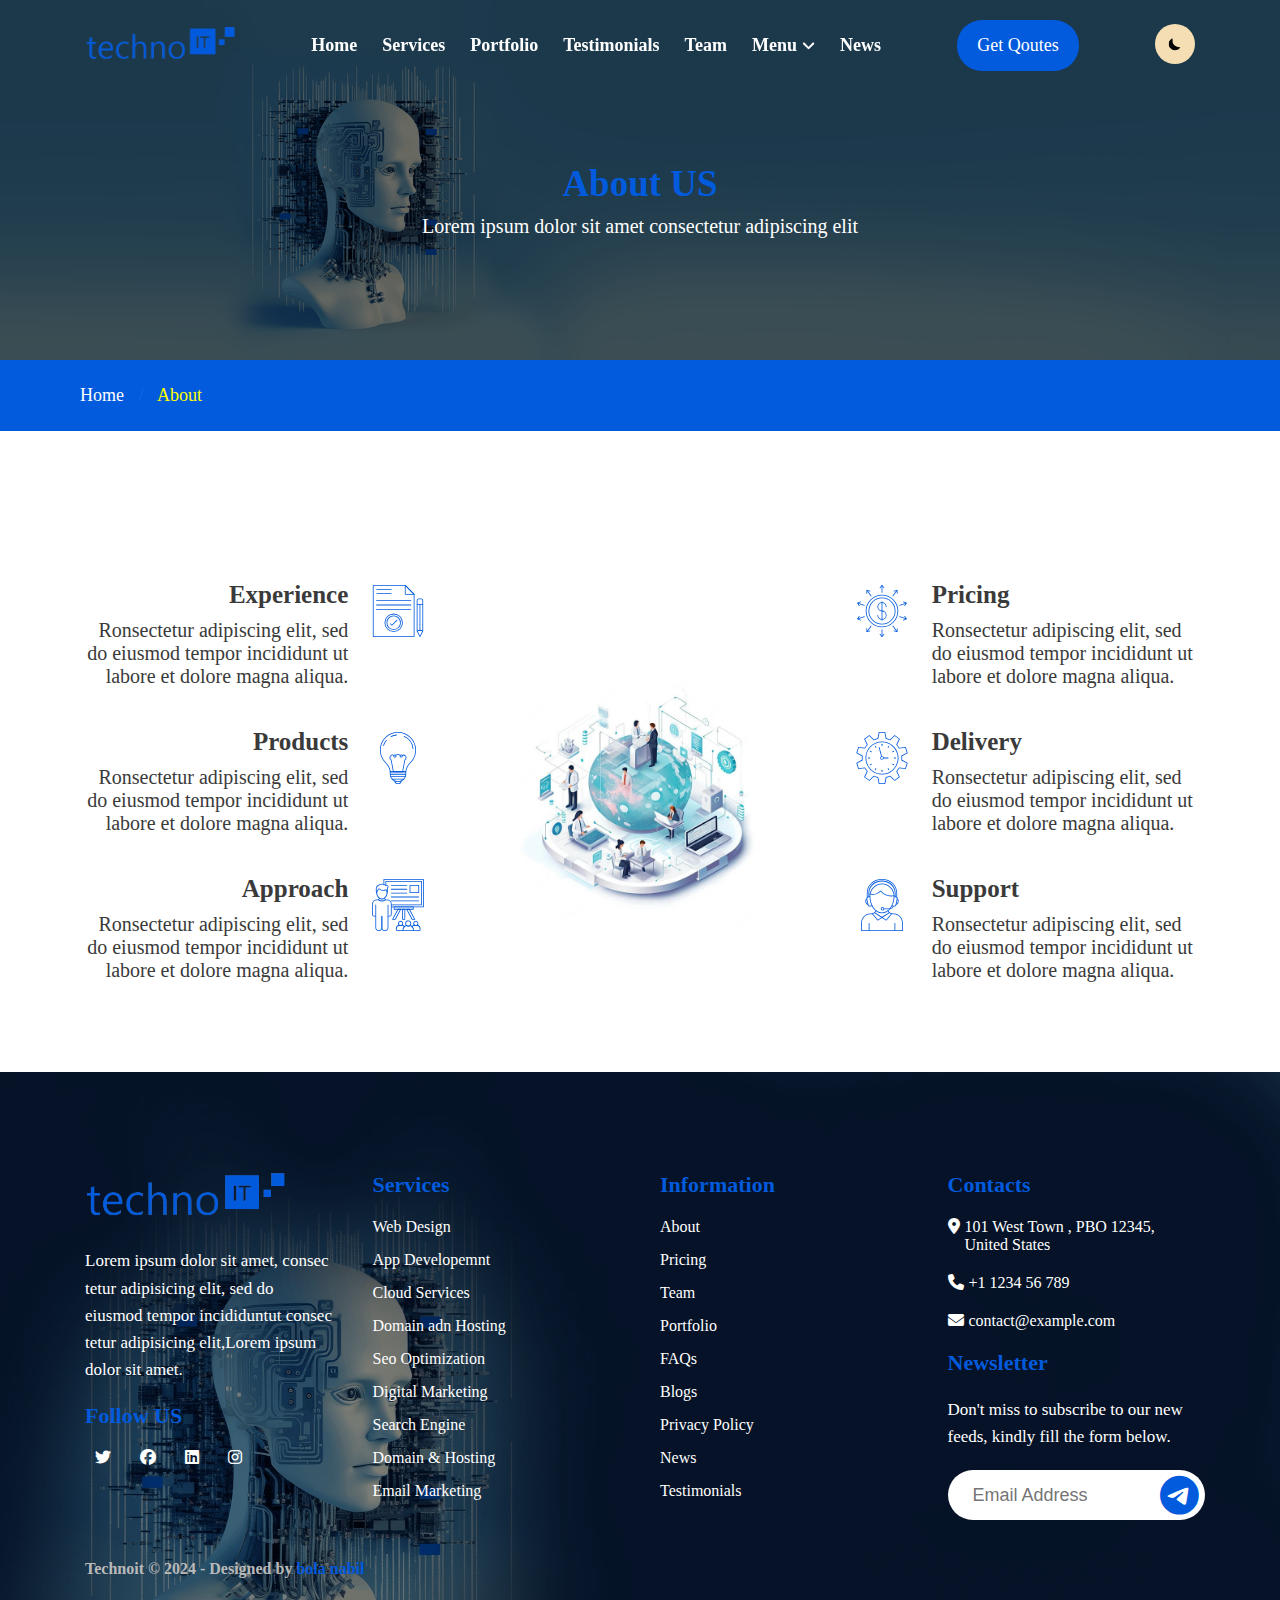
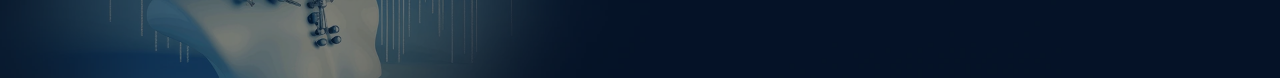
<file: pages/about.html>
<!DOCTYPE html>
<html lang="en">
  <head>
    <meta charset="UTF-8" />
    <meta name="viewport" content="width=device-width, initial-scale=1.0" />
    <meta name="description" content="this is about page of technoit project" />
    <link rel="stylesheet" href="../scss/main.css" />
    <link
      href="../fontawesome-free-6.6.0-web/css/all.min.css"
      rel="stylesheet"
    />
    <title>About Page</title>
  </head>
  <body>
    <section class="about section-bg" id="about">
      <div class="loading-page">
        <div><i class="fa-solid fa-spinner"></i></div>
      </div>
      <header>
        <div class="container">
          <div class="header-content">
            <div class="logo">
              <img src="../imgs/home/logo.webp" alt="logo image" />
            </div>
            <nav>
              <ul>
                <li>
                  <a href="../index.html" aria-labelledby="home page link"
                    >home</a
                  >
                </li>
                <li>
                  <a href="./services.html" aria-labelledby="services page link"
                    >services</a
                  >
                </li>
                <li>
                  <a
                    href="./portfolio.html"
                    aria-labelledby="portfolio page link"
                    >portfolio</a
                  >
                </li>
                <li>
                  <a
                    href="./testimonials.html"
                    aria-labelledby="testimonials page link"
                    >testimonials</a
                  >
                </li>
                <li>
                  <a href="./team.html" aria-labelledby="team page link"
                    >team</a
                  >
                </li>
                <li class="menu">
                  <div class="menu-bar" id="menu-bar">
                    <p>menu</p>
                    <i class="fa-solid fa-angle-down" id="menu-icon"></i>
                  </div>
                  <ul>
                    <li>
                      <a href="./about.html" aria-labelledby="about page link"
                        >about</a
                      >
                    </li>
                    <li>
                      <a
                        href="./pricing.html"
                        aria-labelledby="pricing page link"
                        >pricing</a
                      >
                    </li>
                    <li>
                      <a href="./faqs.html" aria-labelledby="FAQS page link"
                        >FAQS</a
                      >
                    </li>
                    <li>
                      <a
                        href="./pages/policy.html"
                        aria-labelledby="Privacy Policy page link"
                        >Privacy Policy</a
                      >
                    </li>
                    <li>
                      <a href="./blogs.html" aria-labelledby="blogs page link"
                        >blogs</a
                      >
                    </li>
                    <li>
                      <a
                        href="./blog-details.html"
                        aria-labelledby="blog detail page link"
                        >blog details page</a
                      >
                    </li>
                  </ul>
                </li>
                <li>
                  <a href="./news.html" aria-labelledby="news page">news</a>
                </li>
              </ul>
            </nav>
            <a
              href="./contact.html"
              aria-labelledby="contact page"
              class="btn quoutes-link"
              >get qoutes</a
            >
            <div class="theme-page" id="theme-page">
              <div id="light-mode">
                <img
                  src="../imgs/home/sun.svg"
                  alt="moon icon"
                  class="circle"
                />
              </div>
              <div id="dark-mode">
                <img
                  src="../imgs/home/moon.svg"
                  alt="moon icon"
                  class="circle"
                />
              </div>
            </div>
            <img src="../imgs/home/menu.svg" alt="bar icon" id="bar-icon" />
            <i class="fa-solid fa-xmark" id="close-icon"></i>
          </div>
        </div>
      </header>

      <div class="section-title">
        <h1>About US</h1>
        <p>Lorem ipsum dolor sit amet consectetur adipiscing elit</p>
      </div>
      <div class="section-link">
        <a href="../index.html" aria-labelledby="home page">Home</a>
        <span>/</span>
        <span>About</span>
      </div>
      <div class="container">
        <div class="about-content content-design section-loading">
          <div class="about-boxs">
            <div class="about-box about-reverse">
              <div class="about-icon zoom-img">
                <img src="../imgs/about/icon-1.svg" alt="about icon 1" />
              </div>
              <div class="about-infs text-right">
                <h2>Experience</h2>
                <p>
                  Ronsectetur adipiscing elit, sed do eiusmod tempor incididunt
                  ut labore et dolore magna aliqua.
                </p>
              </div>
            </div>
            <div class="about-box about-reverse">
              <div class="about-icon zoom-img">
                <img src="../imgs/about/icon-2.svg" alt="about icon 2" />
              </div>
              <div class="about-infs text-right">
                <h2>Products</h2>
                <p>
                  Ronsectetur adipiscing elit, sed do eiusmod tempor incididunt
                  ut labore et dolore magna aliqua.
                </p>
              </div>
            </div>
            <div class="about-box about-reverse">
              <div class="about-icon zoom-img">
                <img src="../imgs/about/icon-3.svg" alt="about icon 3" />
              </div>
              <div class="about-infs text-right">
                <h2>Approach</h2>
                <p>
                  Ronsectetur adipiscing elit, sed do eiusmod tempor incididunt
                  ut labore et dolore magna aliqua.
                </p>
              </div>
            </div>
          </div>
          <div class="about-img-box center">
            <img
              src="../imgs/about/features.webp"
              alt="about image"
              class="zoom-img"
            />
          </div>
          <div class="about-boxs">
            <div class="about-box">
              <div class="about-icon zoom-img">
                <img src="../imgs/about/icon-4.svg" alt="about icon 4" />
              </div>
              <div class="about-infs">
                <h2>Pricing</h2>
                <p>
                  Ronsectetur adipiscing elit, sed do eiusmod tempor incididunt
                  ut labore et dolore magna aliqua.
                </p>
              </div>
            </div>
            <div class="about-box">
              <div class="about-icon zoom-img">
                <img src="../imgs/about/icon-5.svg" alt="about icon 5" />
              </div>
              <div class="about-infs">
                <h2>Delivery</h2>
                <p>
                  Ronsectetur adipiscing elit, sed do eiusmod tempor incididunt
                  ut labore et dolore magna aliqua.
                </p>
              </div>
            </div>
            <div class="about-box">
              <div class="about-icon zoom-img">
                <img src="../imgs/about/icon-6.svg" alt="about icon 6" />
              </div>
              <div class="about-infs">
                <h2>Support</h2>
                <p>
                  Ronsectetur adipiscing elit, sed do eiusmod tempor incididunt
                  ut labore et dolore magna aliqua.
                </p>
              </div>
            </div>
          </div>
        </div>
      </div>
      <footer>
        <div class="container">
          <div class="footer-content">
            <div class="first-box">
              <div class="footer-logo">
                <img src="../imgs/home/logo.webp" alt="logo image" />
              </div>
              <p class="footer-text">
                Lorem ipsum dolor sit amet, consec tetur adipisicing elit, sed
                do eiusmod tempor incididuntut consec tetur adipisicing
                elit,Lorem ipsum dolor sit amet.
              </p>
              <h1 class="footer-title">Follow US</h1>
              <div class="footer-links">
                <a
                  href="https://twitter.com"
                  target="_blank"
                  aria-labelledby="twitter link"
                  title="twitter link"
                >
                  <i class="fa-brands fa-twitter"></i>
                </a>
                <a
                  href="https://facebook.com"
                  target="_blank"
                  aria-labelledby="facebook link"
                  title="facebook link"
                >
                  <i class="fa-brands fa-facebook"></i>
                </a>
                <a
                  href="https://linkedin.com"
                  target="_blank"
                  aria-labelledby="linkedin link"
                  title="linkedin link"
                >
                  <i class="fa-brands fa-linkedin"></i>
                </a>
                <a
                  href="https://instagram.com"
                  target="_blank"
                  aria-labelledby="instagram link"
                  title="instagram link"
                >
                  <i class="fa-brands fa-instagram"></i>
                </a>
              </div>
            </div>
            <div class="second-box">
              <h1 class="footer-title">Services</h1>
              <ul>
                <li>
                  <a href="./services.html" aria-labelledby="services section">
                    Web Design
                  </a>
                </li>
                <li>
                  <a href="./services.html" aria-labelledby="services section">
                    App Developemnt
                  </a>
                </li>
                <li>
                  <a href="./services.html" aria-labelledby="services section">
                    Cloud Services
                  </a>
                </li>
                <li>
                  <a href="./services.html" aria-labelledby="services section">
                    Domain adn Hosting
                  </a>
                </li>
                <li>
                  <a href="./services.html" aria-labelledby="services section">
                    Seo Optimization
                  </a>
                </li>
                <li>
                  <a href="./services.html" aria-labelledby="services section">
                    Digital Marketing
                  </a>
                </li>
                <li>
                  <a href="./services.html" aria-labelledby="services section">
                    Search Engine
                  </a>
                </li>
                <li>
                  <a href="./services.html" aria-labelledby="services section">
                    Domain & Hosting
                  </a>
                </li>
                <li>
                  <a href="./services.html" aria-labelledby="services section">
                    Email Marketing
                  </a>
                </li>
              </ul>
            </div>
            <div class="thrid-box">
              <h1 class="footer-title">Information</h1>
              <ul>
                <li>
                  <a href="./about.html">About</a>
                </li>
                <li>
                  <a href="./pricing.html">Pricing</a>
                </li>
                <li>
                  <a href="./team.html">Team</a>
                </li>
                <li>
                  <a href="./portfolio.html">Portfolio</a>
                </li>
                <li>
                  <a href="./faqs.html">FAQs</a>
                </li>
                <li>
                  <a href="./blogs.html">Blogs</a>
                </li>
                <li>
                  <a href="./policy.html">Privacy Policy</a>
                </li>
                <li>
                  <a href="./news.html">News</a>
                </li>
                <li>
                  <a href="./testimonials.html">Testimonials</a>
                </li>
              </ul>
            </div>
            <div class="forth-box">
              <h1 class="footer-title">Contacts</h1>
              <div class="footer-contact">
                <i class="fa-solid fa-location-dot"></i>
                <p>101 West Town , PBO 12345, United States</p>
              </div>
              <div class="footer-contact">
                <i class="fa-solid fa-phone"></i>
                <p>+1 1234 56 789</p>
              </div>
              <div class="footer-contact">
                <i class="fa-solid fa-envelope"></i>
                <p>contact@example.com</p>
              </div>
              <h1 class="footer-title">Newsletter</h1>
              <p class="footer-text">
                Don't miss to subscribe to our new feeds, kindly fill the form
                below.
              </p>
              <div class="footer-send">
                <input type="email" placeholder="Email Address" />
                <a
                  href="./policy.html"
                  aria-labelledby="send link"
                  title="send link"
                >
                  <i class="fa-brands fa-telegram"></i>
                </a>
              </div>
            </div>
          </div>
          <p class="footer-copy">
            Technoit © 2024 - Designed by <span>bola nabil</span>
          </p>
        </div>
      </footer>
    </section>
    <script src="../js-code/header.js"></script>
    <script src="../js-code/mode.js"></script>
  </body>
</html>
</file>
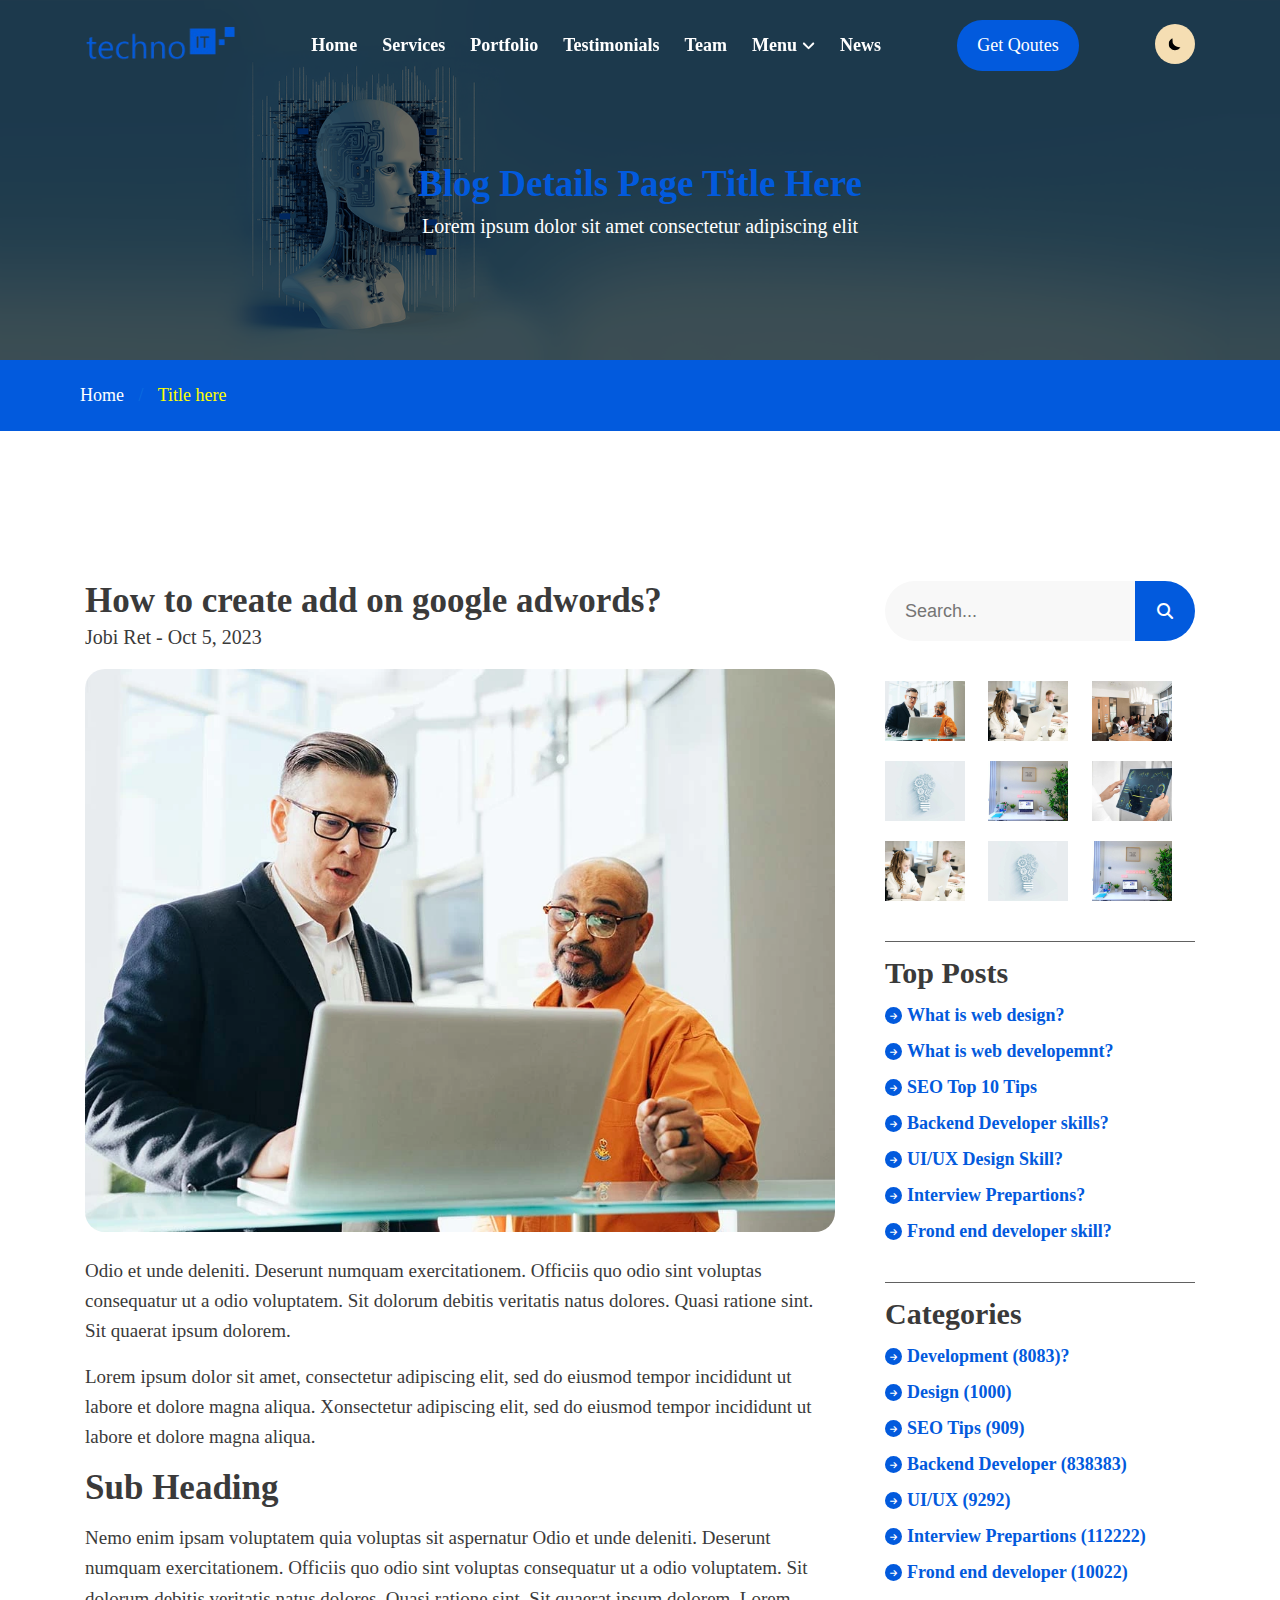
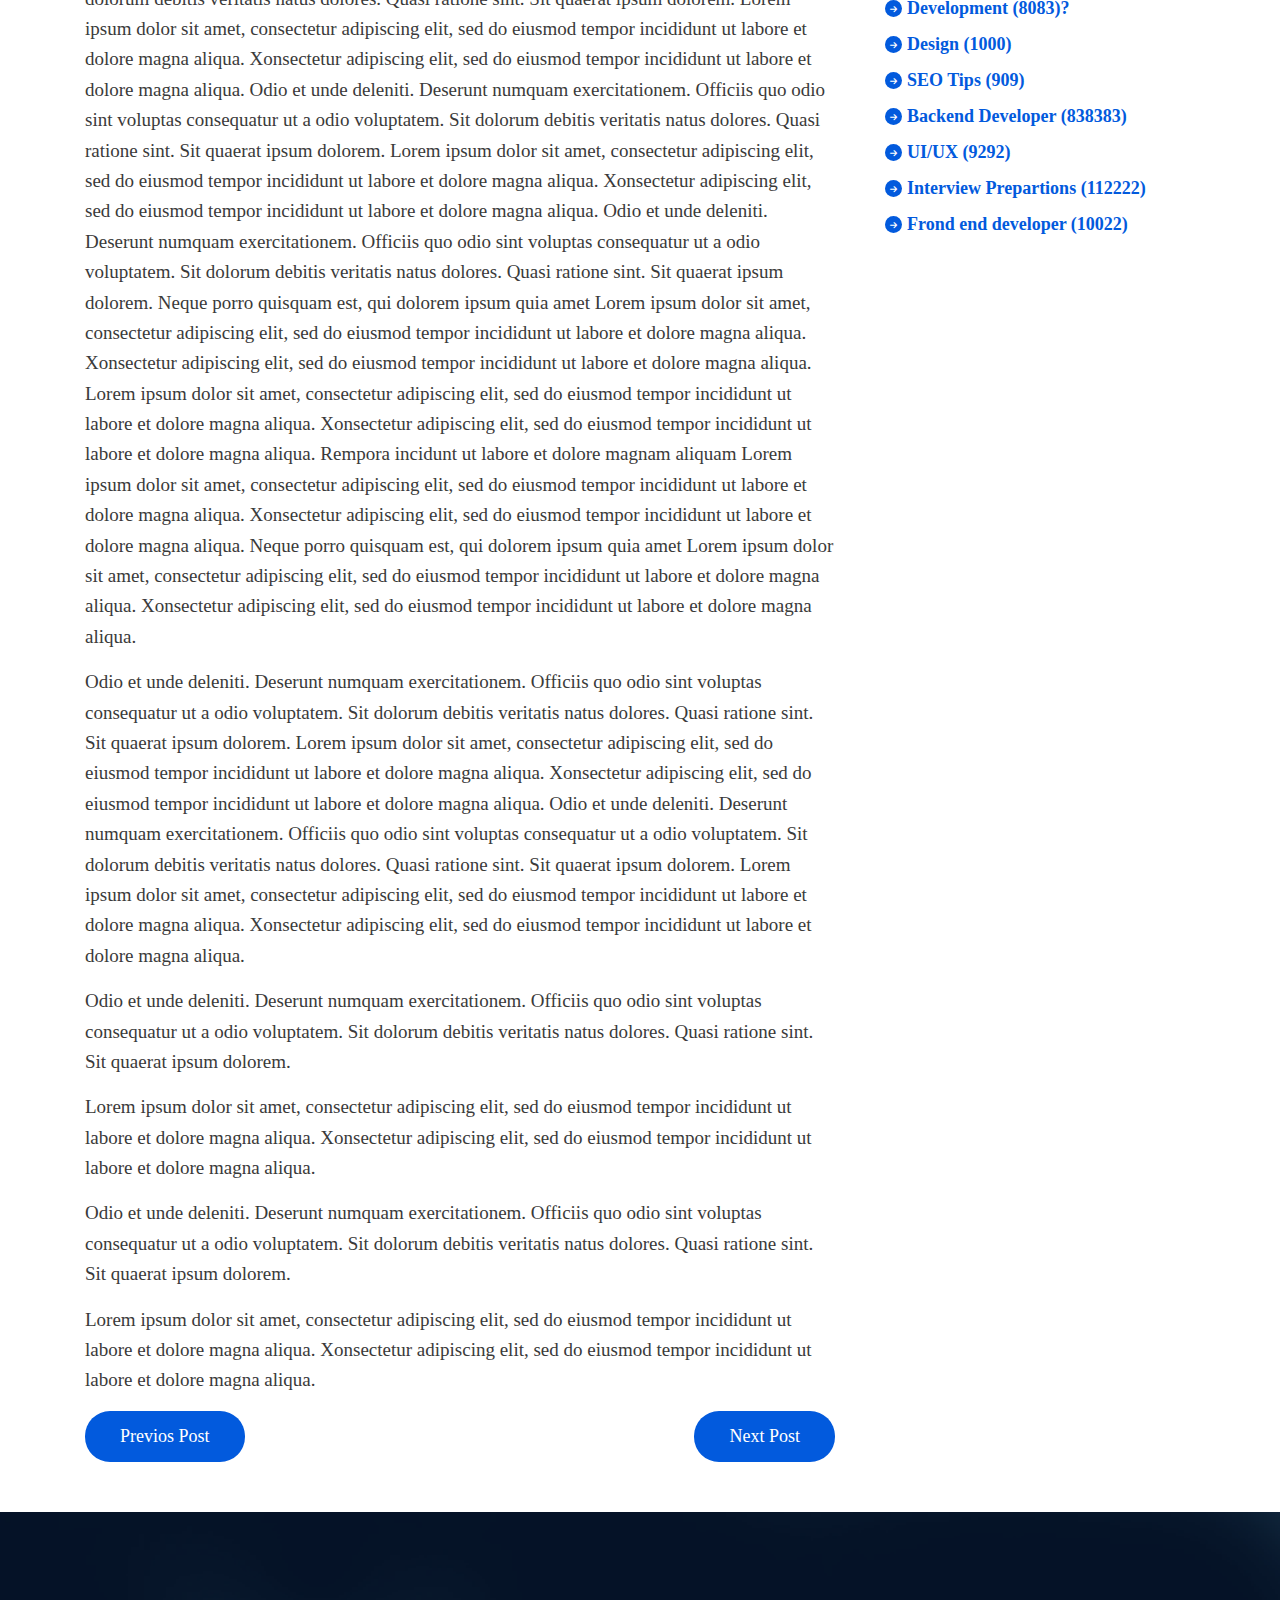
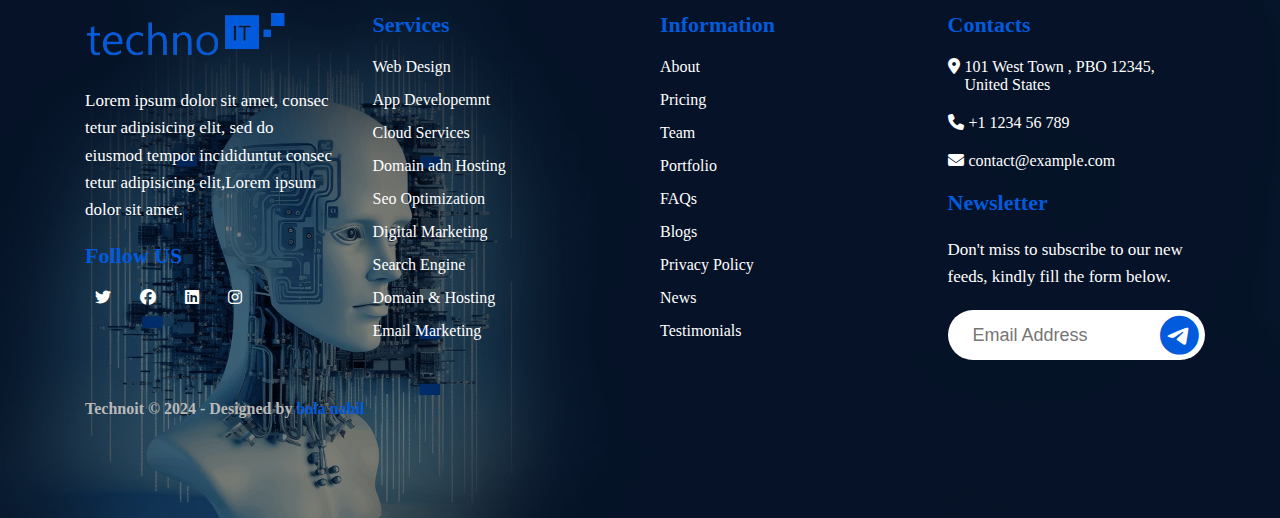
<file: pages/blog-details.html>
<!DOCTYPE html>
<html lang="en">
  <head>
    <meta charset="UTF-8" />
    <meta name="viewport" content="width=device-width, initial-scale=1.0" />
    <meta
      name="description"
      content="this is blog details page of technoit project"
    />
    <link rel="stylesheet" href="../scss/main.css" />
    <link
      href="../fontawesome-free-6.6.0-web/css/all.min.css"
      rel="stylesheet"
    />
    <title>Blog Details Page</title>
  </head>
  <body>
    <section class="section-bg blog-details" id="blog-details">
      <div class="loading-page">
        <div><i class="fa-solid fa-spinner"></i></div>
      </div>
      <header>
        <div class="container">
          <div class="header-content">
            <div class="logo">
              <img src="../imgs/home/logo.webp" alt="logo image" />
            </div>
            <nav>
              <ul>
                <li>
                  <a href="../index.html" aria-labelledby="home page link"
                    >home</a
                  >
                </li>
                <li>
                  <a href="./services.html" aria-labelledby="services page link"
                    >services</a
                  >
                </li>
                <li>
                  <a
                    href="./portfolio.html"
                    aria-labelledby="portfolio page link"
                    >portfolio</a
                  >
                </li>
                <li>
                  <a
                    href="./testimonials.html"
                    aria-labelledby="testimonials page link"
                    >testimonials</a
                  >
                </li>
                <li>
                  <a href="./team.html" aria-labelledby="team page link"
                    >team</a
                  >
                </li>
                <li class="menu">
                  <div class="menu-bar" id="menu-bar">
                    <p>menu</p>
                    <i class="fa-solid fa-angle-down" id="menu-icon"></i>
                  </div>
                  <ul>
                    <li>
                      <a href="./about.html" aria-labelledby="about page link"
                        >about</a
                      >
                    </li>
                    <li>
                      <a
                        href="./pricing.html"
                        aria-labelledby="pricing page link"
                        >pricing</a
                      >
                    </li>
                    <li>
                      <a href="./faqs.html" aria-labelledby="FAQS page link"
                        >FAQS</a
                      >
                    </li>
                    <li>
                      <a
                        href="./policy.html"
                        aria-labelledby="Privacy Policy page link"
                        >Privacy Policy</a
                      >
                    </li>
                    <li>
                      <a href="./blogs.html" aria-labelledby="blogs page link"
                        >blogs</a
                      >
                    </li>
                    <li>
                      <a
                        href="./blog-details.html"
                        aria-labelledby="blog details page link"
                        >blog details page</a
                      >
                    </li>
                  </ul>
                </li>
                <li>
                  <a href="./news.html" aria-labelledby="news page">news</a>
                </li>
              </ul>
            </nav>
            <a
              href="./contact.html"
              aria-labelledby="contact page"
              class="btn quoutes-link"
              >get qoutes</a
            >
            <div class="theme-page" id="theme-page">
              <div id="light-mode">
                <img
                  src="../imgs/home/sun.svg"
                  alt="moon icon"
                  class="circle"
                />
              </div>
              <div id="dark-mode">
                <img
                  src="../imgs/home/moon.svg"
                  alt="moon icon"
                  class="circle"
                />
              </div>
            </div>
            <img src="../imgs/home/menu.svg" alt="bar icon" id="bar-icon" />
            <i class="fa-solid fa-xmark" id="close-icon"></i>
          </div>
        </div>
      </header>
      <div class="section-title">
        <h1>Blog Details Page Title Here</h1>
        <p>Lorem ipsum dolor sit amet consectetur adipiscing elit</p>
      </div>
      <div class="section-link">
        <a href="../index.html" aria-labelledby="home page">Home</a>
        <span>/</span>
        <span>Title here</span>
      </div>
      <div class="container">
        <div class="blog-details-content section-loading">
          <div class="details-first-box">
            <h1>How to create add on google adwords?</h1>
            <p>Jobi Ret - Oct 5, 2023</p>
            <div class="details-img">
              <img src="../imgs/blogs/blog-1.webp" alt="blog 1" class="radius-10"/>
            </div>
            <div class="details-pra">
              Odio et unde deleniti. Deserunt numquam exercitationem. Officiis
              quo odio sint voluptas consequatur ut a odio voluptatem. Sit
              dolorum debitis veritatis natus dolores. Quasi ratione sint. Sit
              quaerat ipsum dolorem.
            </div>
            <div class="details-pra">
              Lorem ipsum dolor sit amet, consectetur adipiscing elit, sed do
              eiusmod tempor incididunt ut labore et dolore magna aliqua.
              Xonsectetur adipiscing elit, sed do eiusmod tempor incididunt ut
              labore et dolore magna aliqua.
            </div>
            <h2 class="pra-title">Sub Heading</h2>
            <div class="details-pra">
              Nemo enim ipsam voluptatem quia voluptas sit aspernatur Odio et
              unde deleniti. Deserunt numquam exercitationem. Officiis quo odio
              sint voluptas consequatur ut a odio voluptatem. Sit dolorum
              debitis veritatis natus dolores. Quasi ratione sint. Sit quaerat
              ipsum dolorem. Lorem ipsum dolor sit amet, consectetur adipiscing
              elit, sed do eiusmod tempor incididunt ut labore et dolore magna
              aliqua. Xonsectetur adipiscing elit, sed do eiusmod tempor
              incididunt ut labore et dolore magna aliqua. Odio et unde
              deleniti. Deserunt numquam exercitationem. Officiis quo odio sint
              voluptas consequatur ut a odio voluptatem. Sit dolorum debitis
              veritatis natus dolores. Quasi ratione sint. Sit quaerat ipsum
              dolorem. Lorem ipsum dolor sit amet, consectetur adipiscing elit,
              sed do eiusmod tempor incididunt ut labore et dolore magna aliqua.
              Xonsectetur adipiscing elit, sed do eiusmod tempor incididunt ut
              labore et dolore magna aliqua. Odio et unde deleniti. Deserunt
              numquam exercitationem. Officiis quo odio sint voluptas
              consequatur ut a odio voluptatem. Sit dolorum debitis veritatis
              natus dolores. Quasi ratione sint. Sit quaerat ipsum dolorem.
              Neque porro quisquam est, qui dolorem ipsum quia amet Lorem ipsum
              dolor sit amet, consectetur adipiscing elit, sed do eiusmod tempor
              incididunt ut labore et dolore magna aliqua. Xonsectetur
              adipiscing elit, sed do eiusmod tempor incididunt ut labore et
              dolore magna aliqua. Lorem ipsum dolor sit amet, consectetur
              adipiscing elit, sed do eiusmod tempor incididunt ut labore et
              dolore magna aliqua. Xonsectetur adipiscing elit, sed do eiusmod
              tempor incididunt ut labore et dolore magna aliqua. Rempora
              incidunt ut labore et dolore magnam aliquam Lorem ipsum dolor sit
              amet, consectetur adipiscing elit, sed do eiusmod tempor
              incididunt ut labore et dolore magna aliqua. Xonsectetur
              adipiscing elit, sed do eiusmod tempor incididunt ut labore et
              dolore magna aliqua. Neque porro quisquam est, qui dolorem ipsum
              quia amet Lorem ipsum dolor sit amet, consectetur adipiscing elit,
              sed do eiusmod tempor incididunt ut labore et dolore magna aliqua.
              Xonsectetur adipiscing elit, sed do eiusmod tempor incididunt ut
              labore et dolore magna aliqua.
            </div>
            <div class="details-pra">
              Odio et unde deleniti. Deserunt numquam exercitationem. Officiis
              quo odio sint voluptas consequatur ut a odio voluptatem. Sit
              dolorum debitis veritatis natus dolores. Quasi ratione sint. Sit
              quaerat ipsum dolorem. Lorem ipsum dolor sit amet, consectetur
              adipiscing elit, sed do eiusmod tempor incididunt ut labore et
              dolore magna aliqua. Xonsectetur adipiscing elit, sed do eiusmod
              tempor incididunt ut labore et dolore magna aliqua. Odio et unde
              deleniti. Deserunt numquam exercitationem. Officiis quo odio sint
              voluptas consequatur ut a odio voluptatem. Sit dolorum debitis
              veritatis natus dolores. Quasi ratione sint. Sit quaerat ipsum
              dolorem. Lorem ipsum dolor sit amet, consectetur adipiscing elit,
              sed do eiusmod tempor incididunt ut labore et dolore magna aliqua.
              Xonsectetur adipiscing elit, sed do eiusmod tempor incididunt ut
              labore et dolore magna aliqua.
            </div>
            <div class="details-pra">
              Odio et unde deleniti. Deserunt numquam exercitationem. Officiis
              quo odio sint voluptas consequatur ut a odio voluptatem. Sit
              dolorum debitis veritatis natus dolores. Quasi ratione sint. Sit
              quaerat ipsum dolorem.
            </div>
            <div class="details-pra">
              Lorem ipsum dolor sit amet, consectetur adipiscing elit, sed do
              eiusmod tempor incididunt ut labore et dolore magna aliqua.
              Xonsectetur adipiscing elit, sed do eiusmod tempor incididunt ut
              labore et dolore magna aliqua.
            </div>
            <div class="details-pra">
              Odio et unde deleniti. Deserunt numquam exercitationem. Officiis
              quo odio sint voluptas consequatur ut a odio voluptatem. Sit
              dolorum debitis veritatis natus dolores. Quasi ratione sint. Sit
              quaerat ipsum dolorem.
            </div>
            <div class="details-pra">
              Lorem ipsum dolor sit amet, consectetur adipiscing elit, sed do
              eiusmod tempor incididunt ut labore et dolore magna aliqua.
              Xonsectetur adipiscing elit, sed do eiusmod tempor incididunt ut
              labore et dolore magna aliqua.
            </div>
            <div class="details-btns">
              <a href="./blog-details.html" class="btn">Previos Post</a>
              <a href="./blog-details.html" class="btn">Next Post</a>
            </div>
          </div>
          <div class="details-second-box">
            <div class="search-input">
              <input type="text" placeholder="Search..." />
              <i class="fa-solid fa-magnifying-glass center"></i>
            </div>
            <div class="details-imgs">
              <img src="../imgs/blogs/blog-1.webp" alt="blog 1" />
              <img src="../imgs/blogs/blog-2.webp" alt="blog 2" />
              <img src="../imgs/blogs/blog-3.webp" alt="blog 3" />
              <img src="../imgs/blogs/blog-4.webp" alt="blog 4" />
              <img src="../imgs/blogs/blog-5.webp" alt="blog 5" />
              <img src="../imgs/blogs/blog-6.webp" alt="blog 6" />
              <img src="../imgs/blogs/blog-2.webp" alt="blog 2" />
              <img src="../imgs/blogs/blog-4.webp" alt="blog 4" />
              <img src="../imgs/blogs/blog-5.webp" alt="blog 5" />
            </div>
            <aside>
              <h2>Top Posts</h2>
              <div class="details-links">
                <i class="fa-solid fa-arrow-right center circle"></i>
                <a href="./blog-details.html" aria-labelledby="blog post">
                  What is web design?
                </a>
              </div>
              <div class="details-links">
                <i class="fa-solid fa-arrow-right center circle"></i>
                <a href="./blog-details.html" aria-labelledby="blog post">
                   What is web developemnt?
                </a>
              </div>
              <div class="details-links">
                <i class="fa-solid fa-arrow-right center circle"></i>
                <a href="./blog-details.html" aria-labelledby="blog post">
                  SEO Top 10 Tips
                </a>
              </div>
              <div class="details-links">
                <i class="fa-solid fa-arrow-right center circle"></i>
                <a href="./blog-details.html" aria-labelledby="blog post">
                  Backend Developer skills?
                </a>
              </div>
              <div class="details-links">
                <i class="fa-solid fa-arrow-right center circle"></i>
                <a href="./blog-details.html" aria-labelledby="blog post">
                  UI/UX Design Skill?
                </a>
              </div>
              <div class="details-links">
                <i class="fa-solid fa-arrow-right center circle"></i>
                <a href="./blog-details.html" aria-labelledby="blog post">
                  Interview Prepartions?
                </a>
              </div>
              <div class="details-links">
                <i class="fa-solid fa-arrow-right center circle"></i>
                <a href="./blog-details.html" aria-labelledby="blog post">
                  Frond end developer skill?
                </a>
              </div>
            </aside>
              <aside>
              <h2>Categories</h2>
              <div class="details-links">
                <i class="fa-solid fa-arrow-right center circle"></i>
                <a href="./blog-details.html" aria-labelledby="blog post">
                  Development (8083)?
                </a>
              </div>
              <div class="details-links">
                <i class="fa-solid fa-arrow-right center circle"></i>
                <a href="./blog-details.html" aria-labelledby="blog post">
                   Design (1000)
                </a>
              </div>
              <div class="details-links">
                <i class="fa-solid fa-arrow-right center circle"></i>
                <a href="./blog-details.html" aria-labelledby="blog post">
                  SEO Tips (909)
                </a>
              </div>
              <div class="details-links">
                <i class="fa-solid fa-arrow-right center circle"></i>
                <a href="./blog-details.html" aria-labelledby="blog post">
                  Backend Developer (838383)
                </a>
              </div>
              <div class="details-links">
                <i class="fa-solid fa-arrow-right center circle"></i>
                <a href="./blog-details.html" aria-labelledby="blog post">
                  UI/UX (9292)
                </a>
              </div>
              <div class="details-links">
                <i class="fa-solid fa-arrow-right center circle"></i>
                <a href="./blog-details.html" aria-labelledby="blog post">
                  Interview Prepartions (112222)
                </a>
              </div>
              <div class="details-links">
                <i class="fa-solid fa-arrow-right center circle"></i>
                <a href="./blog-details.html" aria-labelledby="blog post">
                  Frond end developer (10022)
                </a>
              </div>
                            <div class="details-links">
                <i class="fa-solid fa-arrow-right center circle"></i>
                <a href="./blog-details.html" aria-labelledby="blog post">
                  Development (8083)?
                </a>
              </div>
              <div class="details-links">
                <i class="fa-solid fa-arrow-right center circle"></i>
                <a href="./blog-details.html" aria-labelledby="blog post">
                  Design (1000)
                </a>
              </div>
              <div class="details-links">
                <i class="fa-solid fa-arrow-right center circle"></i>
                <a href="./blog-details.html" aria-labelledby="blog post">
                  SEO Tips (909)
                </a>
              </div>
              <div class="details-links">
                <i class="fa-solid fa-arrow-right center circle"></i>
                <a href="./blog-details.html" aria-labelledby="blog post">
                  Backend Developer (838383)
                </a>
              </div>
              <div class="details-links">
                <i class="fa-solid fa-arrow-right center circle"></i>
                <a href="./blog-details.html" aria-labelledby="blog post">
                  UI/UX (9292)
                </a>
              </div>
              <div class="details-links">
                <i class="fa-solid fa-arrow-right center circle"></i>
                <a href="./blog-details.html" aria-labelledby="blog post">
                  Interview Prepartions (112222)
                </a>
              </div>
              <div class="details-links">
                <i class="fa-solid fa-arrow-right center circle"></i>
                <a href="./blog-details.html" aria-labelledby="blog post">
                  Frond end developer (10022)
                </a>
              </div>
            </aside>
          </div>
        </div>
      </div>
      <footer>
        <div class="container">
          <div class="footer-content">
            <div class="first-box">
              <div class="footer-logo">
                <img src="../imgs/home/logo.webp" alt="logo image" />
              </div>
              <p class="footer-text">
                Lorem ipsum dolor sit amet, consec tetur adipisicing elit, sed
                do eiusmod tempor incididuntut consec tetur adipisicing
                elit,Lorem ipsum dolor sit amet.
              </p>
              <h1 class="footer-title">Follow US</h1>
              <div class="footer-links">
                <a
                  href="https://twitter.com"
                  target="_blank"
                  aria-labelledby="twitter link"
                  title="twiiter link"
                >
                  <i class="fa-brands fa-twitter"></i>
                </a>
                <a
                  href="https://facebook.com"
                  target="_blank"
                  aria-labelledby="facebook link"
                  title="facebook link"
                >
                  <i class="fa-brands fa-facebook"></i>
                </a>
                <a
                  href="https://linkedin.com"
                  target="_blank"
                  aria-labelledby="linkedin link"
                  title="linkedin link"
                >
                  <i class="fa-brands fa-linkedin"></i>
                </a>
                <a
                  href="https://instagram.com"
                  target="_blank"
                  aria-labelledby="instagram link"
                  title="instagram link"
                >
                  <i class="fa-brands fa-instagram"></i>
                </a>
              </div>
            </div>
            <div class="second-box">
              <h1 class="footer-title">Services</h1>
              <ul>
                <li>
                  <a href="./services.html" aria-labelledby="services section">
                    Web Design
                  </a>
                </li>
                <li>
                  <a href="./services.html" aria-labelledby="services section">
                    App Developemnt
                  </a>
                </li>
                <li>
                  <a href="./services.html" aria-labelledby="services section">
                    Cloud Services
                  </a>
                </li>
                <li>
                  <a href="./services.html" aria-labelledby="services section">
                    Domain adn Hosting
                  </a>
                </li>
                <li>
                  <a href="./services.html" aria-labelledby="services section">
                    Seo Optimization
                  </a>
                </li>
                <li>
                  <a href="./services.html" aria-labelledby="services section">
                    Digital Marketing
                  </a>
                </li>
                <li>
                  <a href="./services.html" aria-labelledby="services section">
                    Search Engine
                  </a>
                </li>
                <li>
                  <a href="./services.html" aria-labelledby="services section">
                    Domain & Hosting
                  </a>
                </li>
                <li>
                  <a href="./services.html" aria-labelledby="services section">
                    Email Marketing
                  </a>
                </li>
              </ul>
            </div>
            <div class="thrid-box">
              <h1 class="footer-title">Information</h1>
              <ul>
                <li>
                  <a href="./about.html">About</a>
                </li>
                <li>
                  <a href="./pricing.html">Pricing</a>
                </li>
                <li>
                  <a href="./team.html">Team</a>
                </li>
                <li>
                  <a href="./portfolio.html">Portfolio</a>
                </li>
                <li>
                  <a href="./faqs.html">FAQs</a>
                </li>
                <li>
                  <a href="./blogs.html">Blogs</a>
                </li>
                <li>
                  <a href="./policy.html">Privacy Policy</a>
                </li>
                <li>
                  <a href="./news.html">News</a>
                </li>
                <li>
                  <a href="./testimonials.html">Testimonials</a>
                </li>
              </ul>
            </div>
            <div class="forth-box">
              <h1 class="footer-title">Contacts</h1>
              <div class="footer-contact">
                <i class="fa-solid fa-location-dot"></i>
                <p>101 West Town , PBO 12345, United States</p>
              </div>
              <div class="footer-contact">
                <i class="fa-solid fa-phone"></i>
                <p>+1 1234 56 789</p>
              </div>
              <div class="footer-contact">
                <i class="fa-solid fa-envelope"></i>
                <p>contact@example.com</p>
              </div>
              <h1 class="footer-title">Newsletter</h1>
              <p class="footer-text">
                Don't miss to subscribe to our new feeds, kindly fill the form
                below.
              </p>
              <div class="footer-send">
                <input type="email" placeholder="Email Address" />
                <a href="./policy.html" aria-labelledby="send link" title="send link">
                  <i class="fa-brands fa-telegram"></i>
                </a>
              </div>
            </div>
          </div>
          <p class="footer-copy">
            Technoit © 2024 - Designed by <span>bola nabil</span>
          </p>
        </div>
      </footer>
    </section>
    <script src="../js-code/header.js"></script>
    <script src="../js-code/mode.js"></script>
  </body>
</html
</file>
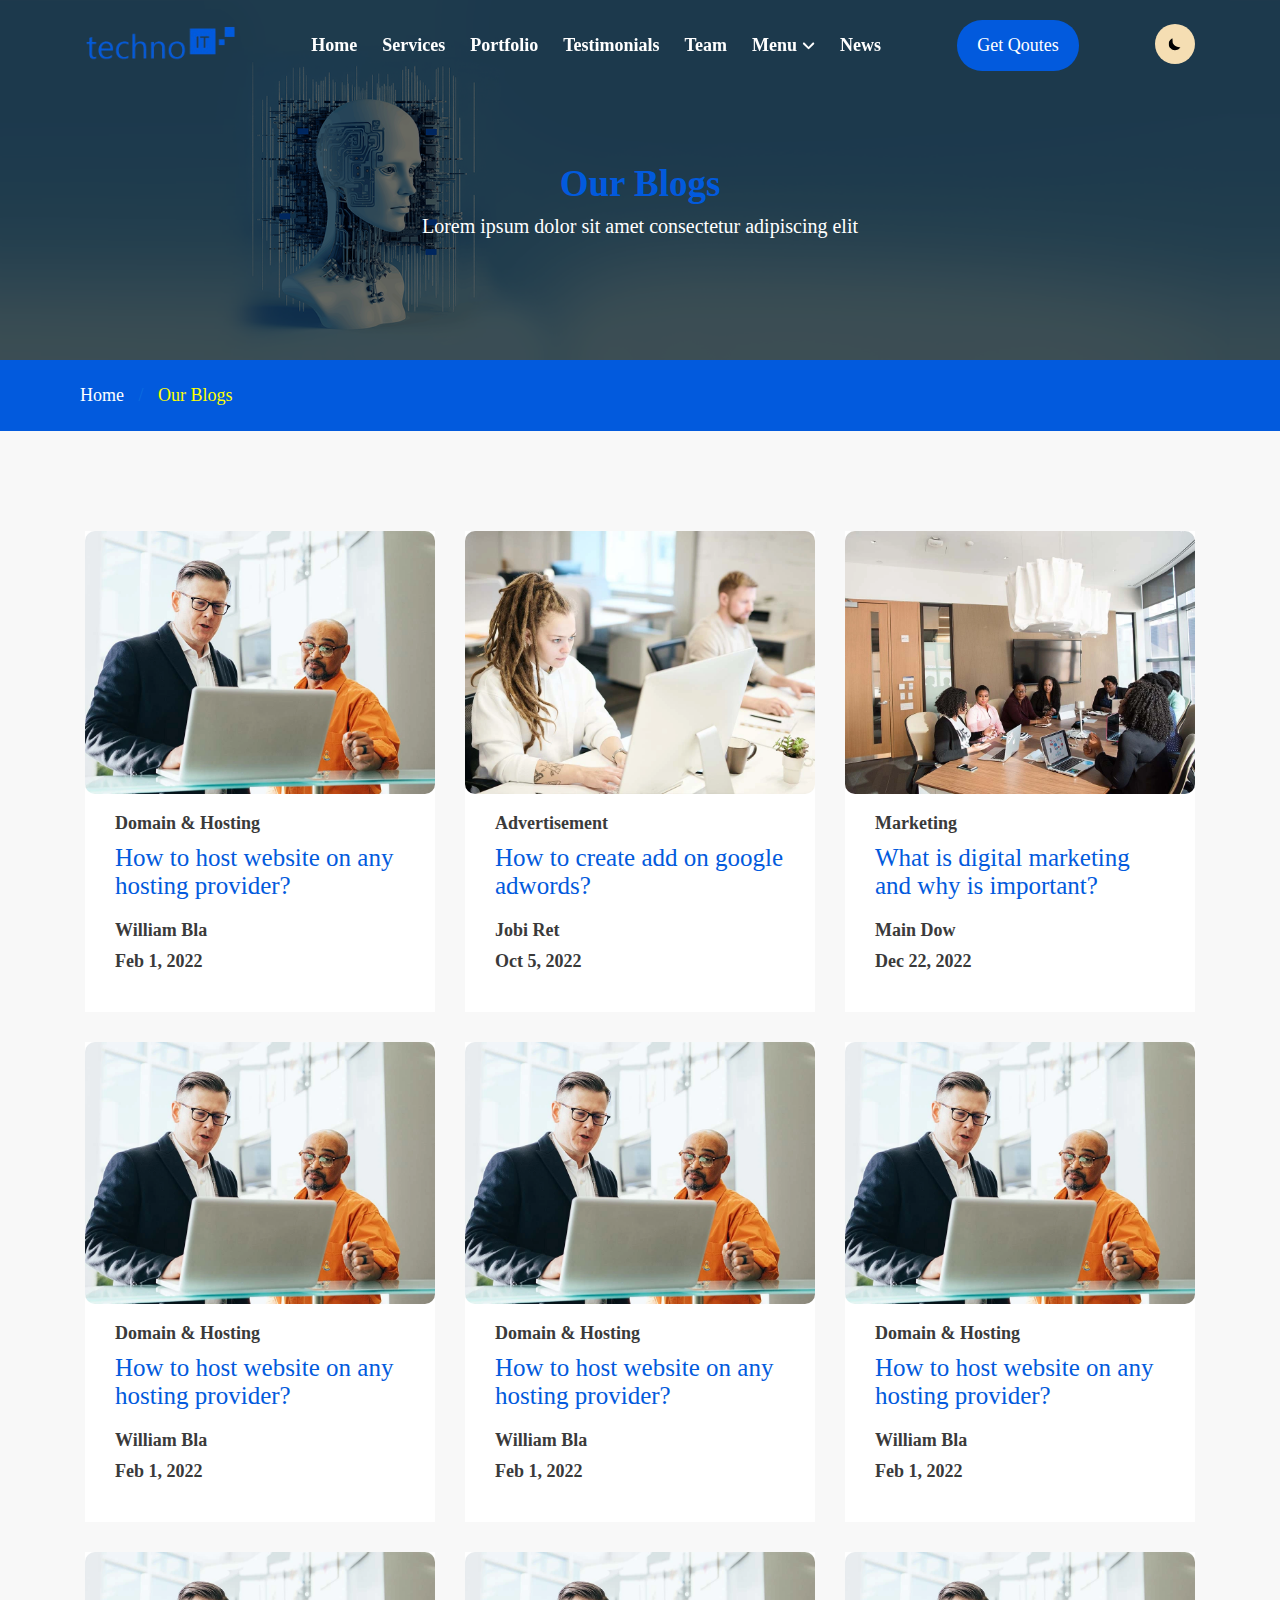
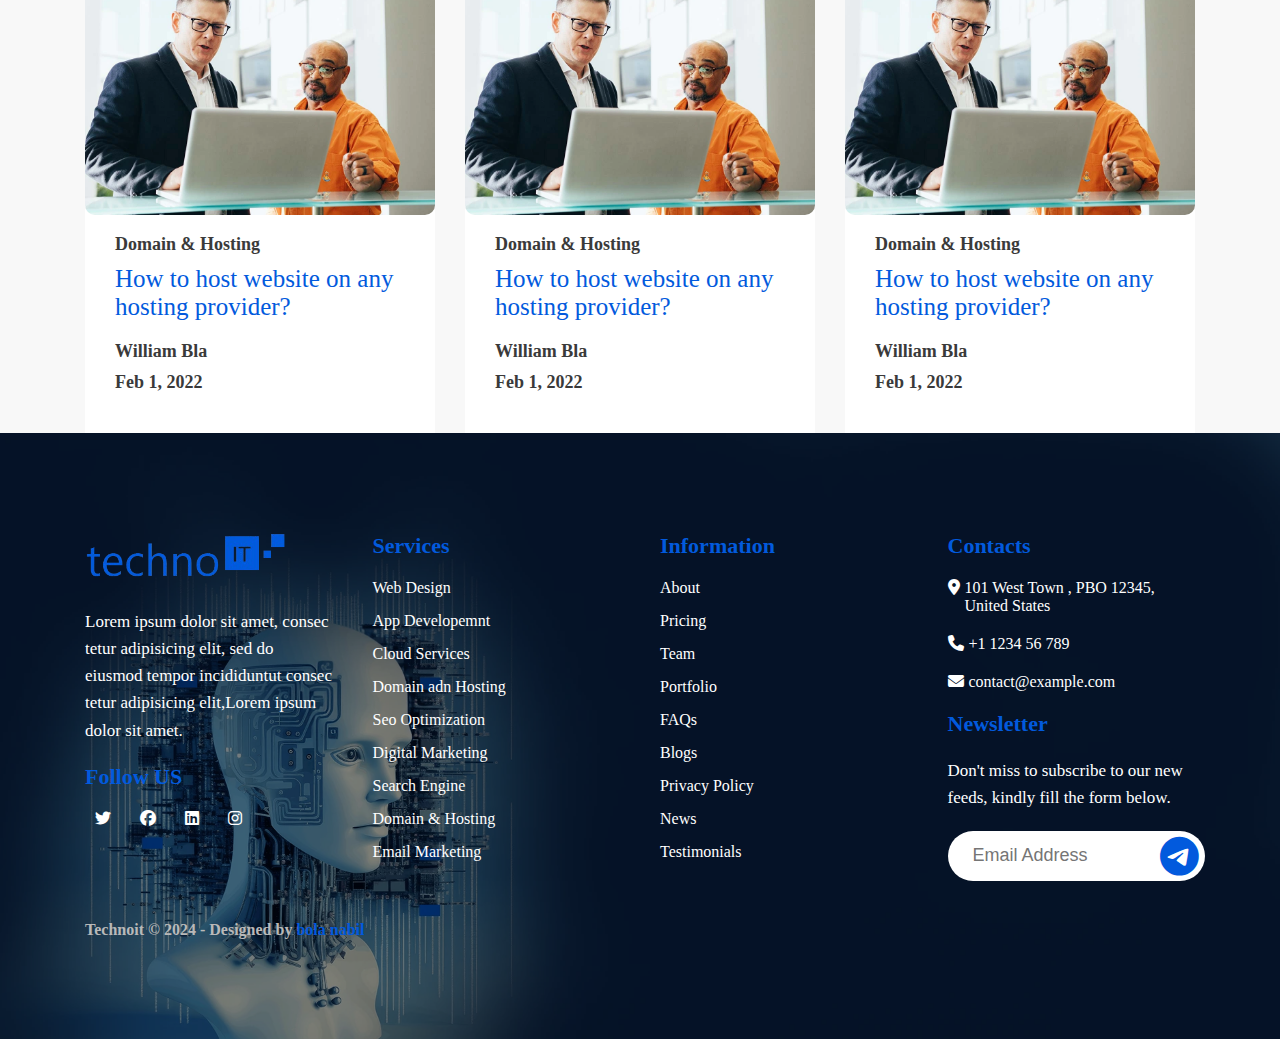
<file: pages/blogs.html>
<!DOCTYPE html>
<html lang="en">
  <head>
    <meta charset="UTF-8" />
    <meta name="viewport" content="width=device-width, initial-scale=1.0" />
    <meta name="description" content="this is blogs page of technoit project" />
    <link rel="stylesheet" href="../scss/main.css" />
    <link
      href="../fontawesome-free-6.6.0-web/css/all.min.css"
      rel="stylesheet"
    />
    <title>Blogs Page</title>
  </head>
  <body>
    <section class="blogs section-bg" id="blogs">
      <div class="loading-page">
        <div><i class="fa-solid fa-spinner"></i></div>
      </div>
      <header>
        <div class="container">
          <div class="header-content">
            <div class="logo">
              <img src="../imgs/home/logo.webp" alt="logo image" />
            </div>
            <nav>
              <ul>
                <li>
                  <a href="../index.html" aria-labelledby="home page link"
                    >home</a
                  >
                </li>
                <li>
                  <a href="./services.html" aria-labelledby="services page link"
                    >services</a
                  >
                </li>
                <li>
                  <a
                    href="./portfolio.html"
                    aria-labelledby="portfolio page link"
                    >portfolio</a
                  >
                </li>
                <li>
                  <a
                    href="./testimonials.html"
                    aria-labelledby="testimonials page link"
                    >testimonials</a
                  >
                </li>
                <li>
                  <a href="./team.html" aria-labelledby="team page link"
                    >team</a
                  >
                </li>
                <li class="menu">
                  <div class="menu-bar" id="menu-bar">
                    <p>menu</p>
                    <i class="fa-solid fa-angle-down" id="menu-icon"></i>
                  </div>
                  <ul>
                    <li>
                      <a href="./about.html" aria-labelledby="about page link"
                        >about</a
                      >
                    </li>
                    <li>
                      <a
                        href="./pricing.html"
                        aria-labelledby="pricing page link"
                        >pricing</a
                      >
                    </li>
                    <li>
                      <a href="./faqs.html" aria-labelledby="FAQS page link"
                        >FAQS</a
                      >
                    </li>
                    <li>
                      <a
                        href="./policy.html"
                        aria-labelledby="Privacy Policy page link"
                        >Privacy Policy</a
                      >
                    </li>
                    <li>
                      <a href="./blogs.html" aria-labelledby="blogs page link"
                        >blogs</a
                      >
                    </li>
                    <li>
                      <a
                        href="./blog-details.html"
                        aria-labelledby="blog details page link"
                        >blog details page</a
                      >
                    </li>
                  </ul>
                </li>
                <li>
                  <a href="./news.html" aria-labelledby="news page">news</a>
                </li>
              </ul>
            </nav>
            <a
              href="./contact.html"
              aria-labelledby="contact page"
              class="btn quoutes-link"
              >get qoutes</a
            >
            <div class="theme-page" id="theme-page">
              <div id="light-mode">
                <img
                  src="../imgs/home/sun.svg"
                  alt="moon icon"
                  class="circle"
                />
              </div>
              <div id="dark-mode">
                <img
                  src="../imgs/home/moon.svg"
                  alt="moon icon"
                  class="circle"
                />
              </div>
            </div>
            <img src="../imgs/home/menu.svg" alt="bar icon" id="bar-icon" />
            <i class="fa-solid fa-xmark" id="close-icon"></i>
          </div>
        </div>
      </header>
      <div class="section-title">
        <h1>Our Blogs</h1>
        <p>Lorem ipsum dolor sit amet consectetur adipiscing elit</p>
      </div>
      <div class="section-link">
        <a href="../index.html" aria-labelledby="home page">Home</a>
        <span>/</span>
        <span>Our Blogs</span>
      </div>
      <div class="blog-section">
        <div class="container">
          <div class="blog-content section-loading">
            <div class="blog-box">
              <div class="blog-img">
                <img
                  src="../imgs/blogs/blog-1.webp"
                  alt="blog 1"
                  class="radius-10"
                />
              </div>
              <div class="blog-infs">
                <p>Domain & Hosting</p>
                <a
                  href="./blog-details.html"
                  aria-labelledby="blog details link"
                >
                  How to host website on any hosting provider?
                </a>
                <p>William Bla</p>
                <p class="blog-date">Feb 1, 2022</p>
              </div>
            </div>
            <div class="blog-box">
              <div class="blog-img">
                <img
                  src="../imgs/blogs/blog-2.webp"
                  alt="blog 2"
                  class="radius-10"
                />
              </div>
              <div class="blog-infs">
                <p>Advertisement</p>
                <a
                  href="./blog-details.html"
                  aria-labelledby="blog details link"
                >
                  How to create add on google adwords?
                </a>
                <p>Jobi Ret</p>
                <p class="blog-date">Oct 5, 2022</p>
              </div>
            </div>
            <div class="blog-box">
              <div class="blog-img">
                <img
                  src="../imgs/blogs/blog-3.webp"
                  alt="blog 3"
                  class="radius-10"
                />
              </div>
              <div class="blog-infs">
                <p>Marketing</p>
                <a
                  href="./blog-details.html"
                  aria-labelledby="blog details link"
                >
                  What is digital marketing and why is important?
                </a>
                <p>Main Dow</p>
                <p class="blog-date">Dec 22, 2022</p>
              </div>
            </div>
            <div class="blog-box">
              <div class="blog-img">
                <img
                  src="../imgs/blogs/blog-1.webp"
                  alt="blog 1"
                  class="radius-10"
                />
              </div>
              <div class="blog-infs">
                <p>Domain & Hosting</p>
                <a
                  href="./blog-details.html"
                  aria-labelledby="blog details link"
                >
                  How to host website on any hosting provider?
                </a>
                <p>William Bla</p>
                <p class="blog-date">Feb 1, 2022</p>
              </div>
            </div>
            <div class="blog-box">
              <div class="blog-img">
                <img
                  src="../imgs/blogs/blog-1.webp"
                  alt="blog 1"
                  class="radius-10"
                />
              </div>
              <div class="blog-infs">
                <p>Domain & Hosting</p>
                <a
                  href="./blog-details.html"
                  aria-labelledby="blog details link"
                >
                  How to host website on any hosting provider?
                </a>
                <p>William Bla</p>
                <p class="blog-date">Feb 1, 2022</p>
              </div>
            </div>
            <div class="blog-box">
              <div class="blog-img">
                <img
                  src="../imgs/blogs/blog-1.webp"
                  alt="blog 1"
                  class="radius-10"
                />
              </div>
              <div class="blog-infs">
                <p>Domain & Hosting</p>
                <a
                  href="./blog-details.html"
                  aria-labelledby="blog details link"
                >
                  How to host website on any hosting provider?
                </a>
                <p>William Bla</p>
                <p class="blog-date">Feb 1, 2022</p>
              </div>
            </div>
            <div class="blog-box">
              <div class="blog-img">
                <img
                  src="../imgs/blogs/blog-1.webp"
                  alt="blog 1"
                  class="radius-10"
                />
              </div>
              <div class="blog-infs">
                <p>Domain & Hosting</p>
                <a
                  href="./blog-details.html"
                  aria-labelledby="blog details link"
                >
                  How to host website on any hosting provider?
                </a>
                <p>William Bla</p>
                <p class="blog-date">Feb 1, 2022</p>
              </div>
            </div>
            <div class="blog-box">
              <div class="blog-img">
                <img
                  src="../imgs/blogs/blog-1.webp"
                  alt="blog 1"
                  class="radius-10"
                />
              </div>
              <div class="blog-infs">
                <p>Domain & Hosting</p>
                <a
                  href="./blog-details.html"
                  aria-labelledby="blog details link"
                >
                  How to host website on any hosting provider?
                </a>
                <p>William Bla</p>
                <p class="blog-date">Feb 1, 2022</p>
              </div>
            </div>
            <div class="blog-box">
              <div class="blog-img">
                <img
                  src="../imgs/blogs/blog-1.webp"
                  alt="blog 1"
                  class="radius-10"
                />
              </div>
              <div class="blog-infs">
                <p>Domain & Hosting</p>
                <a
                  href="./blog-details.html"
                  aria-labelledby="blog details link"
                >
                  How to host website on any hosting provider?
                </a>
                <p>William Bla</p>
                <p class="blog-date">Feb 1, 2022</p>
              </div>
            </div>
          </div>
        </div>
      </div>
      <footer>
        <div class="container">
          <div class="footer-content">
            <div class="first-box">
              <div class="footer-logo">
                <img src="../imgs/home/logo.webp" alt="logo image" />
              </div>
              <p class="footer-text">
                Lorem ipsum dolor sit amet, consec tetur adipisicing elit, sed
                do eiusmod tempor incididuntut consec tetur adipisicing
                elit,Lorem ipsum dolor sit amet.
              </p>
              <h1 class="footer-title">Follow US</h1>
              <div class="footer-links">
                <a
                  href="https://twitter.com"
                  target="_blank"
                  aria-labelledby="twitter link"
                  title="twitter link"
                >
                  <i class="fa-brands fa-twitter"></i>
                </a>
                <a
                  href="https://facebook.com"
                  target="_blank"
                  aria-labelledby="facebook link"
                  title="facebook link"
                >
                  <i class="fa-brands fa-facebook"></i>
                </a>
                <a
                  href="https://linkedin.com"
                  target="_blank"
                  aria-labelledby="linkedin link"
                  title="linkedin link"
                >
                  <i class="fa-brands fa-linkedin"></i>
                </a>
                <a
                  href="https://instagram.com"
                  target="_blank"
                  aria-labelledby="instagram link"
                  title="instagram link"
                >
                  <i class="fa-brands fa-instagram"></i>
                </a>
              </div>
            </div>
            <div class="second-box">
              <h1 class="footer-title">Services</h1>
              <ul>
                <li>
                  <a href="./services.html" aria-labelledby="services section">
                    Web Design
                  </a>
                </li>
                <li>
                  <a href="./services.html" aria-labelledby="services section">
                    App Developemnt
                  </a>
                </li>
                <li>
                  <a href="./services.html" aria-labelledby="services section">
                    Cloud Services
                  </a>
                </li>
                <li>
                  <a href="./services.html" aria-labelledby="services section">
                    Domain adn Hosting
                  </a>
                </li>
                <li>
                  <a href="./services.html" aria-labelledby="services section">
                    Seo Optimization
                  </a>
                </li>
                <li>
                  <a href="./services.html" aria-labelledby="services section">
                    Digital Marketing
                  </a>
                </li>
                <li>
                  <a href="./services.html" aria-labelledby="services section">
                    Search Engine
                  </a>
                </li>
                <li>
                  <a href="./services.html" aria-labelledby="services section">
                    Domain & Hosting
                  </a>
                </li>
                <li>
                  <a href="./services.html" aria-labelledby="services section">
                    Email Marketing
                  </a>
                </li>
              </ul>
            </div>
            <div class="thrid-box">
              <h1 class="footer-title">Information</h1>
              <ul>
                <li>
                  <a href="./about.html">About</a>
                </li>
                <li>
                  <a href="./pricing.html">Pricing</a>
                </li>
                <li>
                  <a href="./team.html">Team</a>
                </li>
                <li>
                  <a href="./portfolio.html">Portfolio</a>
                </li>
                <li>
                  <a href="./faqs.html">FAQs</a>
                </li>
                <li>
                  <a href="./blogs.html">Blogs</a>
                </li>
                <li>
                  <a href="./policy.html">Privacy Policy</a>
                </li>
                <li>
                  <a href="./news.html">News</a>
                </li>
                <li>
                  <a href="./testimonials.html">Testimonials</a>
                </li>
              </ul>
            </div>
            <div class="forth-box">
              <h1 class="footer-title">Contacts</h1>
              <div class="footer-contact">
                <i class="fa-solid fa-location-dot"></i>
                <p>101 West Town , PBO 12345, United States</p>
              </div>
              <div class="footer-contact">
                <i class="fa-solid fa-phone"></i>
                <p>+1 1234 56 789</p>
              </div>
              <div class="footer-contact">
                <i class="fa-solid fa-envelope"></i>
                <p>contact@example.com</p>
              </div>
              <h1 class="footer-title">Newsletter</h1>
              <p class="footer-text">
                Don't miss to subscribe to our new feeds, kindly fill the form
                below.
              </p>
              <div class="footer-send">
                <input type="email" placeholder="Email Address" />
                <a
                  href="./policy.html"
                  aria-labelledby="send link"
                  title="send link"
                >
                  <i class="fa-brands fa-telegram"></i>
                </a>
              </div>
            </div>
          </div>
          <p class="footer-copy">
            Technoit © 2024 - Designed by <span>bola nabil</span>
          </p>
        </div>
      </footer>
    </section>
    <script src="../js-code/header.js"></script>
    <script src="../js-code/mode.js"></script>
  </body>
</html>
</file>
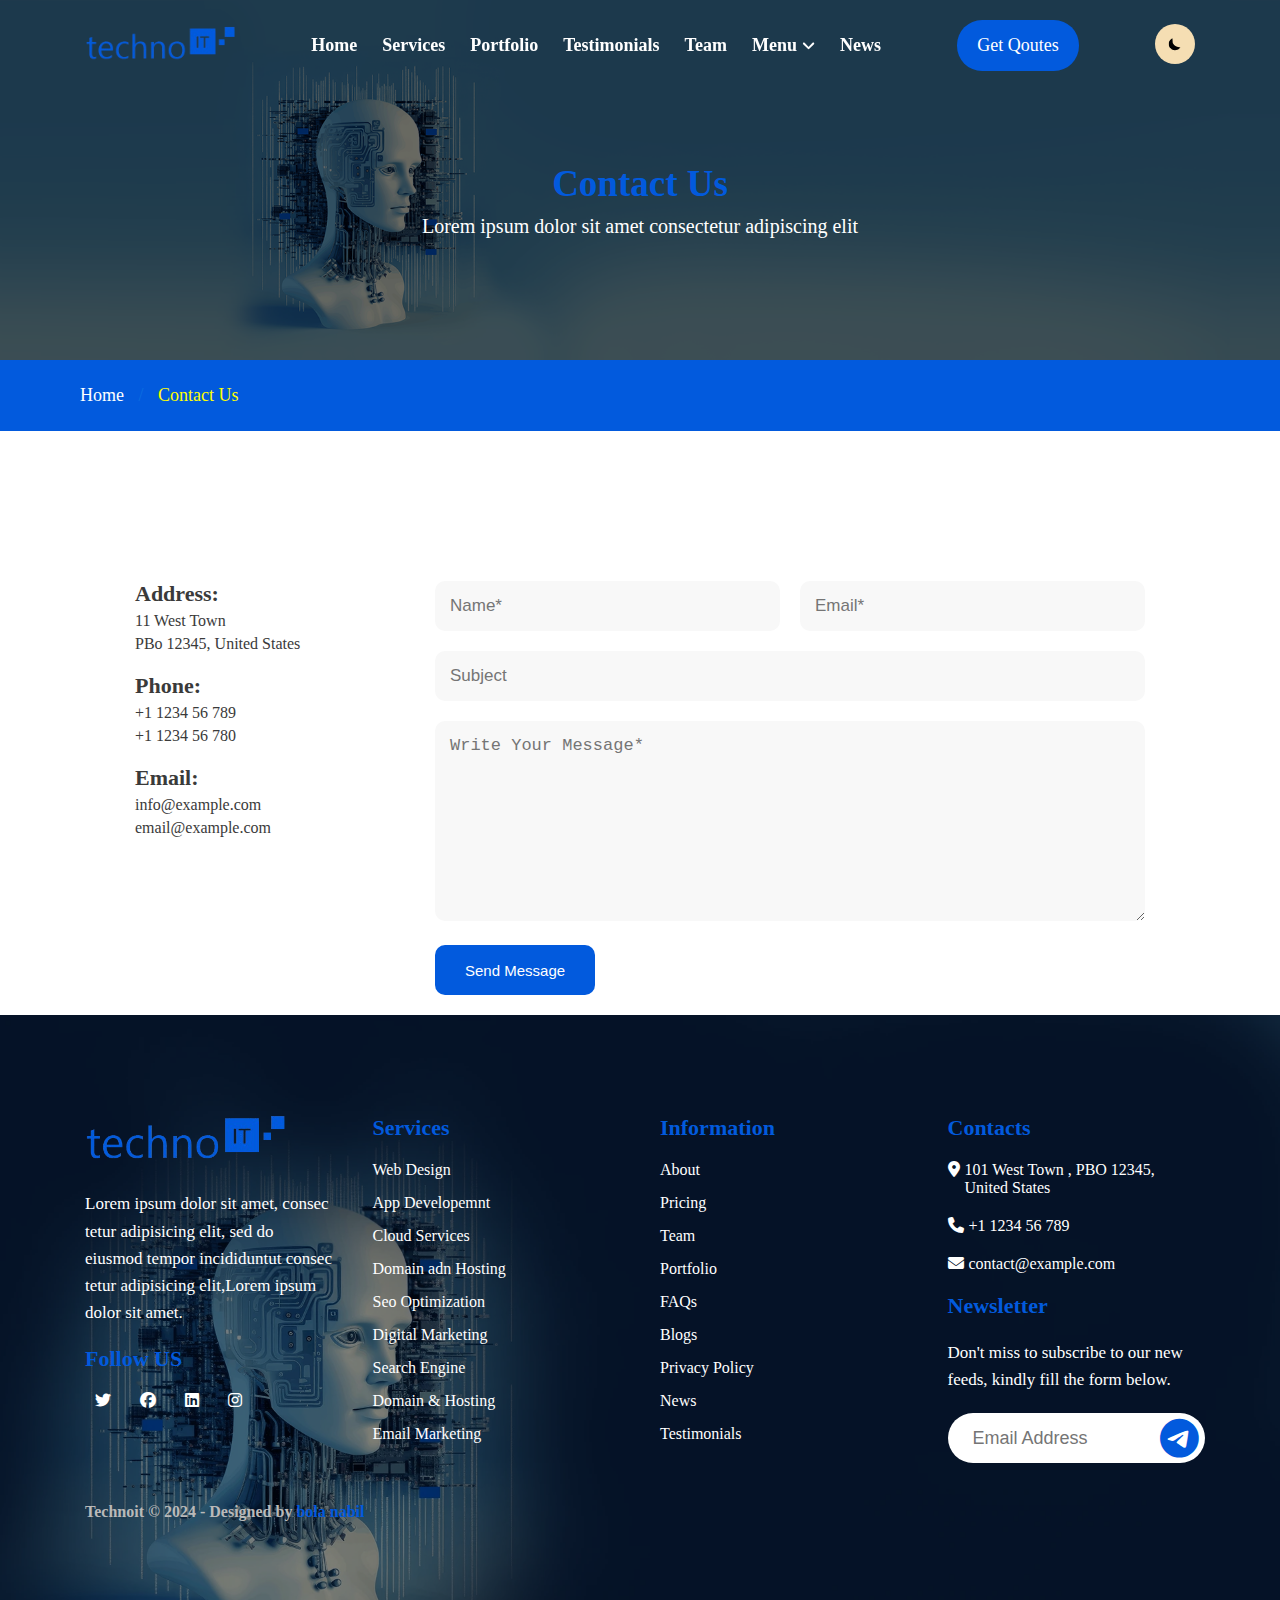
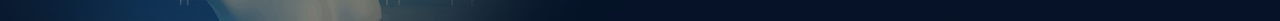
<file: pages/contact.html>
<!DOCTYPE html>
<html lang="en">
  <head>
    <meta charset="UTF-8" />
    <meta name="viewport" content="width=device-width, initial-scale=1.0" />
    <meta
      name="description"
      content="this is contact page of technoit project"
    />
    <link rel="stylesheet" href="../scss/main.css" />
    <link
      href="../fontawesome-free-6.6.0-web/css/all.min.css"
      rel="stylesheet"
    />
    <title>Contact Page</title>
  </head>
  <body>
    <section class="contact section-bg" id="contact">
      <div class="loading-page">
        <div><i class="fa-solid fa-spinner"></i></div>
      </div>
      <header>
        <div class="container">
          <div class="header-content">
            <div class="logo">
              <img src="../imgs/home/logo.webp" alt="logo image" />
            </div>
            <nav>
              <ul>
                <li>
                  <a href="../index.html" aria-labelledby="home page link"
                    >home</a
                  >
                </li>
                <li>
                  <a href="./services.html" aria-labelledby="services page link"
                    >services</a
                  >
                </li>
                <li>
                  <a
                    href="./portfolio.html"
                    aria-labelledby="portfolio page link"
                    >portfolio</a
                  >
                </li>
                <li>
                  <a
                    href="./testimonials.html"
                    aria-labelledby="testimonials page link"
                    >testimonials</a
                  >
                </li>
                <li>
                  <a href="./team.html" aria-labelledby="team page link"
                    >team</a
                  >
                </li>
                <li class="menu">
                  <div class="menu-bar" id="menu-bar">
                    <p>menu</p>
                    <i class="fa-solid fa-angle-down" id="menu-icon"></i>
                  </div>
                  <ul>
                    <li>
                      <a href="./about.html" aria-labelledby="about page link"
                        >about</a
                      >
                    </li>
                    <li>
                      <a
                        href="./pricing.html"
                        aria-labelledby="pricing page link"
                        >pricing</a
                      >
                    </li>
                    <li>
                      <a href=".faqs.html" aria-labelledby="FAQS page link"
                        >FAQS</a
                      >
                    </li>
                    <li>
                      <a
                        href="./policy.html"
                        aria-labelledby="Privacy Policy page link"
                        >Privacy Policy</a
                      >
                    </li>
                    <li>
                      <a href="./blogs.html" aria-labelledby="blogs page link"
                        >blogs</a
                      >
                    </li>
                    <li>
                      <a
                        href="./blog-details.html"
                        aria-labelledby="blog details page link"
                        >blog details page</a
                      >
                    </li>
                  </ul>
                </li>
                <li>
                  <a href="./news.html" aria-labelledby="news page">news</a>
                </li>
              </ul>
            </nav>
            <a
              href="./contact.html"
              aria-labelledby="contact page"
              class="btn quoutes-link"
              >get qoutes</a
            >
            <div class="theme-page" id="theme-page">
              <div id="light-mode">
                <img
                  src="../imgs/home/sun.svg"
                  alt="moon icon"
                  class="circle"
                />
              </div>
              <div id="dark-mode">
                <img
                  src="../imgs/home/moon.svg"
                  alt="moon icon"
                  class="circle"
                />
              </div>
            </div>
            <img src="../imgs/home/menu.svg" alt="bar icon" id="bar-icon" />
            <i class="fa-solid fa-xmark" id="close-icon"></i>
          </div>
        </div>
      </header>
      <div class="section-title">
        <h1>Contact Us</h1>
        <p>Lorem ipsum dolor sit amet consectetur adipiscing elit</p>
      </div>
      <div class="section-link">
        <a href="../index.html" aria-labelledby="home page">Home</a>
        <span>/</span>
        <span>Contact Us</span>
      </div>
      <section id="contact">
        <div class="container">
          <div class="contact-content section-loading contact-edit">
            <div class="contact-infs">
              <div class="contact-infs-box">
                <h1>Address:</h1>
                <p>11 West Town</p>
                <p>PBo 12345, United States</p>
              </div>
              <div class="contact-infs-box">
                <h1>Phone:</h1>
                <p>+1 1234 56 789</p>
                <p>+1 1234 56 780</p>
              </div>
              <div class="contact-infs-box">
                <h1>Email:</h1>
                <p>info@example.com</p>
                <p>email@example.com</p>
              </div>
            </div>
            <div class="contact-form">
              <div class="name-email-input">
                <input
                  type="text"
                  placeholder="Name*"
                  name="name"
                  class="radius-10"
                />
                <input
                  type="email"
                  placeholder="Email*"
                  name="Email"
                  class="radius-10"
                />
              </div>
              <input
                type="text"
                placeholder="Subject"
                name="subject"
                class="radius-10"
              />
              <textarea
                name="message"
                id="message"
                placeholder="Write Your Message*"
                class="radius-10"
              ></textarea>
              <input
                type="submit"
                value="Send Message"
                class="send radius-10"
              />
            </div>
          </div>
        </div>
      </section>
      <footer>
        <div class="container">
          <div class="footer-content">
            <div class="first-box">
              <div class="footer-logo">
                <img src="../imgs/home/logo.webp" alt="logo image" />
              </div>
              <p class="footer-text">
                Lorem ipsum dolor sit amet, consec tetur adipisicing elit, sed
                do eiusmod tempor incididuntut consec tetur adipisicing
                elit,Lorem ipsum dolor sit amet.
              </p>
              <h1 class="footer-title">Follow US</h1>
              <div class="footer-links">
                <a
                  href="https://twitter.com"
                  target="_blank"
                  aria-labelledby="twitter link"
                  title="twitter link"
                >
                  <i class="fa-brands fa-twitter"></i>
                </a>
                <a
                  href="https://facebook.com"
                  target="_blank"
                  aria-labelledby="facebook link"
                  title="facebook link"
                >
                  <i class="fa-brands fa-facebook"></i>
                </a>
                <a
                  href="https://linkedin.com"
                  target="_blank"
                  aria-labelledby="linkedin link"
                  title="linkedin link"
                >
                  <i class="fa-brands fa-linkedin"></i>
                </a>
                <a
                  href="https://instagram.com"
                  target="_blank"
                  aria-labelledby="instagram link"
                  title="instagram link"
                >
                  <i class="fa-brands fa-instagram"></i>
                </a>
              </div>
            </div>
            <div class="second-box">
              <h1 class="footer-title">Services</h1>
              <ul>
                <li>
                  <a href="./services.html" aria-labelledby="services section">
                    Web Design
                  </a>
                </li>
                <li>
                  <a href="./services.html" aria-labelledby="services section">
                    App Developemnt
                  </a>
                </li>
                <li>
                  <a href="./services.html" aria-labelledby="services section">
                    Cloud Services
                  </a>
                </li>
                <li>
                  <a href="./services.html" aria-labelledby="services section">
                    Domain adn Hosting
                  </a>
                </li>
                <li>
                  <a href="./services.html" aria-labelledby="services section">
                    Seo Optimization
                  </a>
                </li>
                <li>
                  <a href="./services.html" aria-labelledby="services section">
                    Digital Marketing
                  </a>
                </li>
                <li>
                  <a href="./services.html" aria-labelledby="services section">
                    Search Engine
                  </a>
                </li>
                <li>
                  <a href="./services.html" aria-labelledby="services section">
                    Domain & Hosting
                  </a>
                </li>
                <li>
                  <a href="./services.html" aria-labelledby="services section">
                    Email Marketing
                  </a>
                </li>
              </ul>
            </div>
            <div class="thrid-box">
              <h1 class="footer-title">Information</h1>
              <ul>
                <li>
                  <a href="./about.html">About</a>
                </li>
                <li>
                  <a href="./pricing.html">Pricing</a>
                </li>
                <li>
                  <a href="./team.html">Team</a>
                </li>
                <li>
                  <a href="./portfolio.html">Portfolio</a>
                </li>
                <li>
                  <a href="./faqs.html">FAQs</a>
                </li>
                <li>
                  <a href="./blogs.html">Blogs</a>
                </li>
                <li>
                  <a href="./policy.html">Privacy Policy</a>
                </li>
                <li>
                  <a href="./news.html">News</a>
                </li>
                <li>
                  <a href="./testimonials.html">Testimonials</a>
                </li>
              </ul>
            </div>
            <div class="forth-box">
              <h1 class="footer-title">Contacts</h1>
              <div class="footer-contact">
                <i class="fa-solid fa-location-dot"></i>
                <p>101 West Town , PBO 12345, United States</p>
              </div>
              <div class="footer-contact">
                <i class="fa-solid fa-phone"></i>
                <p>+1 1234 56 789</p>
              </div>
              <div class="footer-contact">
                <i class="fa-solid fa-envelope"></i>
                <p>contact@example.com</p>
              </div>
              <h1 class="footer-title">Newsletter</h1>
              <p class="footer-text">
                Don't miss to subscribe to our new feeds, kindly fill the form
                below.
              </p>
              <div class="footer-send">
                <input type="email" placeholder="Email Address" />
                <a
                  href="./policy.html"
                  aria-labelledby="send link"
                  title="send link"
                >
                  <i class="fa-brands fa-telegram"></i>
                </a>
              </div>
            </div>
          </div>
          <p class="footer-copy">
            Technoit © 2024 - Designed by <span>bola nabil</span>
          </p>
        </div>
      </footer>
    </section>
    <script src="../js-code/header.js"></script>
    <script src="../js-code/mode.js"></script>
  </body>
</html>
</file>
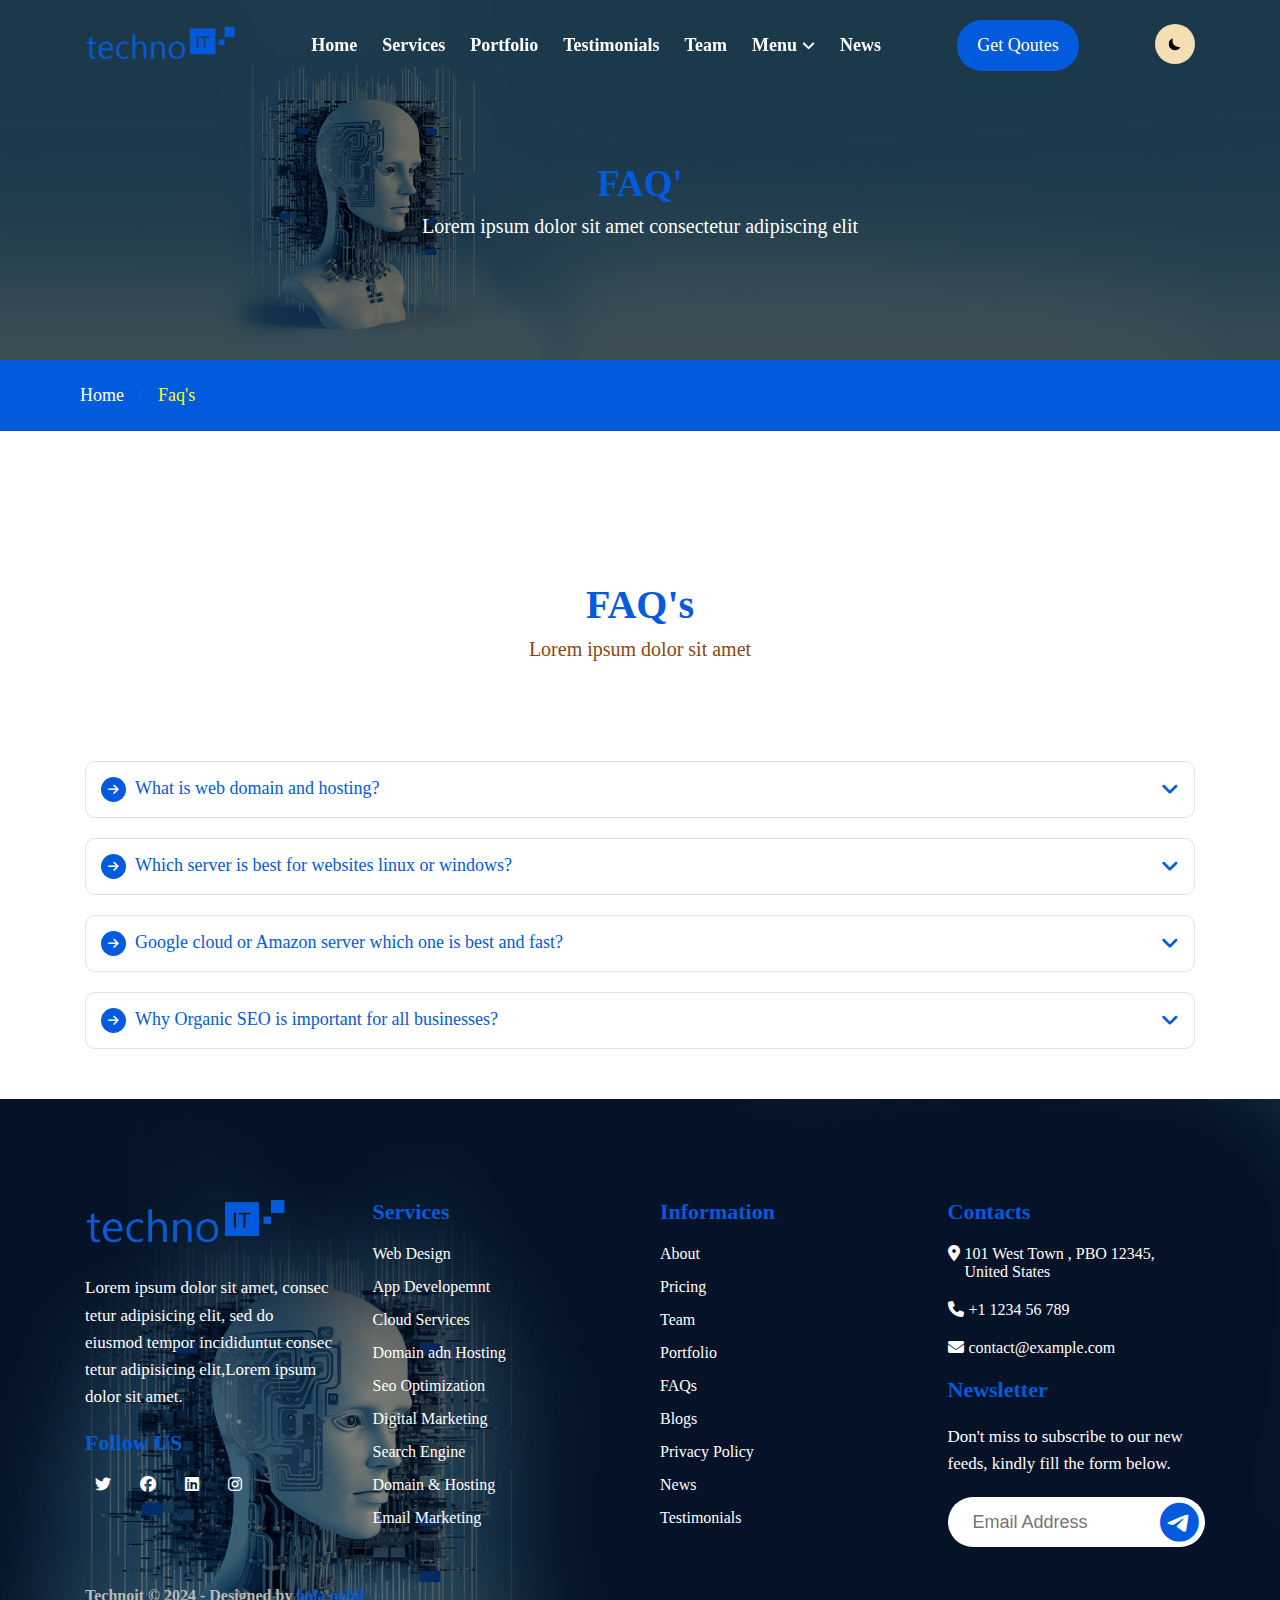
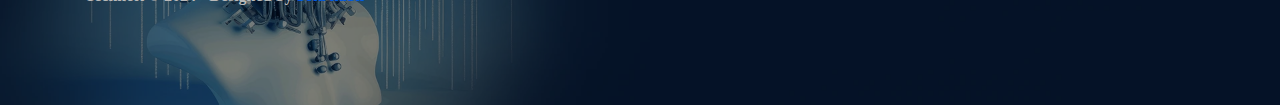
<file: pages/faqs.html>
<!DOCTYPE html>
<html lang="en">
  <head>
    <meta charset="UTF-8" />
    <meta name="viewport" content="width=device-width, initial-scale=1.0" />
    <meta name="description" content="this is faqs page of technoit project" />
    <link rel="stylesheet" href="../scss/main.css" />
    <link
      href="../fontawesome-free-6.6.0-web/css/all.min.css"
      rel="stylesheet"
    />
    <title>FAQS Page</title>
  </head>
  <body>
    <section class="faqs section-bg" id="faqs">
      <div class="loading-page">
        <div><i class="fa-solid fa-spinner"></i></div>
      </div>
      <header>
        <div class="container">
          <div class="header-content">
            <div class="logo">
              <img src="../imgs/home/logo.webp" alt="logo image" />
            </div>
            <nav>
              <ul>
                <li>
                  <a href="../index.html" aria-labelledby="home page link"
                    >home</a
                  >
                </li>
                <li>
                  <a href="./services.html" aria-labelledby="services page link"
                    >services</a
                  >
                </li>
                <li>
                  <a
                    href="./portfolio.html"
                    aria-labelledby="portfolio page link"
                    >portfolio</a
                  >
                </li>
                <li>
                  <a
                    href="./testimonials.html"
                    aria-labelledby="testimonials page link"
                    >testimonials</a
                  >
                </li>
                <li>
                  <a href="./team.html" aria-labelledby="team page link"
                    >team</a
                  >
                </li>
                <li class="menu">
                  <div class="menu-bar" id="menu-bar">
                    <p>menu</p>
                    <i class="fa-solid fa-angle-down" id="menu-icon"></i>
                  </div>
                  <ul>
                    <li>
                      <a href="./about.html" aria-labelledby="about page link"
                        >about</a
                      >
                    </li>
                    <li>
                      <a
                        href="./pricing.html"
                        aria-labelledby="pricing page link"
                        >pricing</a
                      >
                    </li>
                    <li>
                      <a href="./faqs.html" aria-labelledby="FAQS page link"
                        >FAQS</a
                      >
                    </li>
                    <li>
                      <a
                        href="./policy.html"
                        aria-labelledby="Privacy Policy page link"
                        >Privacy Policy</a
                      >
                    </li>
                    <li>
                      <a href="./blogs.html" aria-labelledby="blogs page link"
                        >blogs</a
                      >
                    </li>
                    <li>
                      <a
                        href="./blog-details.html"
                        aria-labelledby="blog details page link"
                        >blog details page</a
                      >
                    </li>
                  </ul>
                </li>
                <li>
                  <a href="./news.html" aria-labelledby="news page">news</a>
                </li>
              </ul>
            </nav>
            <a
              href="./contact.html"
              aria-labelledby="contact page"
              class="btn quoutes-link"
              >get qoutes</a
            >
            <div class="theme-page" id="theme-page">
              <div id="light-mode">
                <img
                  src="../imgs/home/sun.svg"
                  alt="moon icon"
                  class="circle"
                />
              </div>
              <div id="dark-mode">
                <img
                  src="../imgs/home/moon.svg"
                  alt="moon icon"
                  class="circle"
                />
              </div>
            </div>
            <img src="../imgs/home/menu.svg" alt="bar icon" id="bar-icon" />
            <i class="fa-solid fa-xmark" id="close-icon"></i>
          </div>
        </div>
      </header>
      <div class="section-title">
        <h1>FAQ'</h1>
        <p>Lorem ipsum dolor sit amet consectetur adipiscing elit</p>
      </div>
      <div class="section-link">
        <a href="../index.html" aria-labelledby="home page">Home</a>
        <span>/</span>
        <span>Faq's</span>
      </div>
      <div class="section-head-title center section-top">
        <h1>FAQ's</h1>
        <p>Lorem ipsum dolor sit amet</p>
      </div>
      <div class="container">
        <div class="faq-content section-loading">
          <div class="faq-item radius-10">
            <div class="faq-question">
              <div class="question-icon">
                <i class="fa-solid fa-arrow-right circle"></i>
                <span>What is web domain and hosting?</span>
              </div>
              <button
                class="faq-toggle"
                aria-labelledby="open answer"
                title="open answer"
              >
                <i class="fa-solid fa-angle-down"></i>
              </button>
            </div>
            <div class="faq-answer">
              Nemo enim ipsam voluptatem quia voluptas sit aspernatur aut odit
              aut fugit, sed quia consequuntur magni dolores eos qui ratione
              voluptatem sequi nesciunt. Neque porro quisquam est, qui dolorem
              ipsum quia dolor sit amet, consectetur, adipisci velit, sed quia
              non numquam eius modi tempora incidunt ut labore et dolore magnam
              aliquam quaerat voluptatem. Ut enim ad minima veniam, quis nostrum
              exercitationem ullam corporis suscipit laboriosam, nisi ut aliquid
              ex ea commodi consequatur? Quis autem vel eum iure reprehenderit
              qui in ea voluptate velit esse quam nihil molestiae consequatur,
              vel illum qui dolorem eum fugiat quo voluptas nulla pariatur?
            </div>
          </div>
          <div class="faq-item radius-10">
            <div class="faq-question">
              <div class="question-icon">
                <i class="fa-solid fa-arrow-right circle"></i>
                <span>Which server is best for websites linux or windows?</span>
              </div>
              <button
                class="faq-toggle"
                aria-labelledby="open answer"
                title="open answer"
              >
                <i class="fa-solid fa-angle-down"></i>
              </button>
            </div>
            <div class="faq-answer">
              Nemo enim ipsam voluptatem quia voluptas sit aspernatur aut odit
              aut fugit, sed quia consequuntur magni dolores eos qui ratione
              voluptatem sequi nesciunt. Neque porro quisquam est, qui dolorem
              ipsum quia dolor sit amet, consectetur, adipisci velit, sed quia
              non numquam eius modi tempora incidunt ut labore et dolore magnam
              aliquam quaerat voluptatem. Ut enim ad minima veniam, quis nostrum
              exercitationem ullam corporis suscipit laboriosam, nisi ut aliquid
              ex ea commodi consequatur? Quis autem vel eum iure reprehenderit
              qui in ea voluptate velit esse quam nihil molestiae consequatur,
              vel illum qui dolorem eum fugiat quo voluptas nulla pariatur?
            </div>
          </div>
          <div class="faq-item radius-10">
            <div class="faq-question">
              <div class="question-icon">
                <i class="fa-solid fa-arrow-right circle"></i>
                <span>
                  Google cloud or Amazon server which one is best and fast?
                </span>
              </div>
              <button
                class="faq-toggle"
                aria-labelledby="open answer"
                title="open answer"
              >
                <i class="fa-solid fa-angle-down"></i>
              </button>
            </div>
            <div class="faq-answer">
              Nemo enim ipsam voluptatem quia voluptas sit aspernatur aut odit
              aut fugit, sed quia consequuntur magni dolores eos qui ratione
              voluptatem sequi nesciunt. Neque porro quisquam est, qui dolorem
              ipsum quia dolor sit amet, consectetur, adipisci velit, sed quia
              non numquam eius modi tempora incidunt ut labore et dolore magnam
              aliquam quaerat voluptatem. Ut enim ad minima veniam, quis nostrum
              exercitationem ullam corporis suscipit laboriosam, nisi ut aliquid
              ex ea commodi consequatur? Quis autem vel eum iure reprehenderit
              qui in ea voluptate velit esse quam nihil molestiae consequatur,
              vel illum qui dolorem eum fugiat quo voluptas nulla pariatur?
            </div>
          </div>
          <div class="faq-item radius-10">
            <div class="faq-question">
              <div class="question-icon">
                <i class="fa-solid fa-arrow-right circle"></i>
                <span> Why Organic SEO is important for all businesses? </span>
              </div>
              <button
                class="faq-toggle"
                aria-labelledby="open answer"
                title="open answer"
              >
                <i class="fa-solid fa-angle-down"></i>
              </button>
            </div>
            <div class="faq-answer">
              Nemo enim ipsam voluptatem quia voluptas sit aspernatur aut odit
              aut fugit, sed quia consequuntur magni dolores eos qui ratione
              voluptatem sequi nesciunt. Neque porro quisquam est, qui dolorem
              ipsum quia dolor sit amet, consectetur, adipisci velit, sed quia
              non numquam eius modi tempora incidunt ut labore et dolore magnam
              aliquam quaerat voluptatem. Ut enim ad minima veniam, quis nostrum
              exercitationem ullam corporis suscipit laboriosam, nisi ut aliquid
              ex ea commodi consequatur? Quis autem vel eum iure reprehenderit
              qui in ea voluptate velit esse quam nihil molestiae consequatur,
              vel illum qui dolorem eum fugiat quo voluptas nulla pariatur?
            </div>
          </div>
        </div>
      </div>
      <footer>
        <div class="container">
          <div class="footer-content">
            <div class="first-box">
              <div class="footer-logo">
                <img src="../imgs/home/logo.webp" alt="logo image" />
              </div>
              <p class="footer-text">
                Lorem ipsum dolor sit amet, consec tetur adipisicing elit, sed
                do eiusmod tempor incididuntut consec tetur adipisicing
                elit,Lorem ipsum dolor sit amet.
              </p>
              <h1 class="footer-title">Follow US</h1>
              <div class="footer-links">
                <a
                  href="https://twitter.com"
                  target="_blank"
                  aria-labelledby="twitter link"
                  title="twiiter link"
                >
                  <i class="fa-brands fa-twitter"></i>
                </a>
                <a
                  href="https://facebook.com"
                  target="_blank"
                  aria-labelledby="facebook link"
                  title="facebook link"
                >
                  <i class="fa-brands fa-facebook"></i>
                </a>
                <a
                  href="https://linkedin.com"
                  target="_blank"
                  aria-labelledby="linkedin link"
                  title="linkedin link"
                >
                  <i class="fa-brands fa-linkedin"></i>
                </a>
                <a
                  href="https://instagram.com"
                  target="_blank"
                  aria-labelledby="instagram link"
                  title="instagram link"
                >
                  <i class="fa-brands fa-instagram"></i>
                </a>
              </div>
            </div>
            <div class="second-box">
              <h1 class="footer-title">Services</h1>
              <ul>
                <li>
                  <a href="./services.html" aria-labelledby="services section">
                    Web Design
                  </a>
                </li>
                <li>
                  <a href="./services.html" aria-labelledby="services section">
                    App Developemnt
                  </a>
                </li>
                <li>
                  <a href="./services.html" aria-labelledby="services section">
                    Cloud Services
                  </a>
                </li>
                <li>
                  <a href="./services.html" aria-labelledby="services section">
                    Domain adn Hosting
                  </a>
                </li>
                <li>
                  <a href="./services.html" aria-labelledby="services section">
                    Seo Optimization
                  </a>
                </li>
                <li>
                  <a href="./services.html" aria-labelledby="services section">
                    Digital Marketing
                  </a>
                </li>
                <li>
                  <a href="./services.html" aria-labelledby="services section">
                    Search Engine
                  </a>
                </li>
                <li>
                  <a href="./services.html" aria-labelledby="services section">
                    Domain & Hosting
                  </a>
                </li>
                <li>
                  <a href="./services.html" aria-labelledby="services section">
                    Email Marketing
                  </a>
                </li>
              </ul>
            </div>
            <div class="thrid-box">
              <h1 class="footer-title">Information</h1>
              <ul>
                <li>
                  <a href="./about.html">About</a>
                </li>
                <li>
                  <a href="./pricing.html">Pricing</a>
                </li>
                <li>
                  <a href="./team.html">Team</a>
                </li>
                <li>
                  <a href="./portfolio.html">Portfolio</a>
                </li>
                <li>
                  <a href="./faqs.html">FAQs</a>
                </li>
                <li>
                  <a href="./blogs.html">Blogs</a>
                </li>
                <li>
                  <a href="./policy.html">Privacy Policy</a>
                </li>
                <li>
                  <a href="./news.html">News</a>
                </li>
                <li>
                  <a href="./testimonials.html">Testimonials</a>
                </li>
              </ul>
            </div>
            <div class="forth-box">
              <h1 class="footer-title">Contacts</h1>
              <div class="footer-contact">
                <i class="fa-solid fa-location-dot"></i>
                <p>101 West Town , PBO 12345, United States</p>
              </div>
              <div class="footer-contact">
                <i class="fa-solid fa-phone"></i>
                <p>+1 1234 56 789</p>
              </div>
              <div class="footer-contact">
                <i class="fa-solid fa-envelope"></i>
                <p>contact@example.com</p>
              </div>
              <h1 class="footer-title">Newsletter</h1>
              <p class="footer-text">
                Don't miss to subscribe to our new feeds, kindly fill the form
                below.
              </p>
              <div class="footer-send">
                <input type="email" placeholder="Email Address" />
                <a
                  href="./policy.html"
                  aria-labelledby="send link"
                  title="send link"
                >
                  <i class="fa-brands fa-telegram"></i>
                </a>
              </div>
            </div>
          </div>
          <p class="footer-copy">
            Technoit © 2024 - Designed by <span>bola nabil</span>
          </p>
        </div>
      </footer>
    </section>
    <script src="../js-code/header.js"></script>
    <script src="../js-code/mode.js"></script>
    <script src="../js-code/faqs.js"></script>
  </body>
</html>
</file>
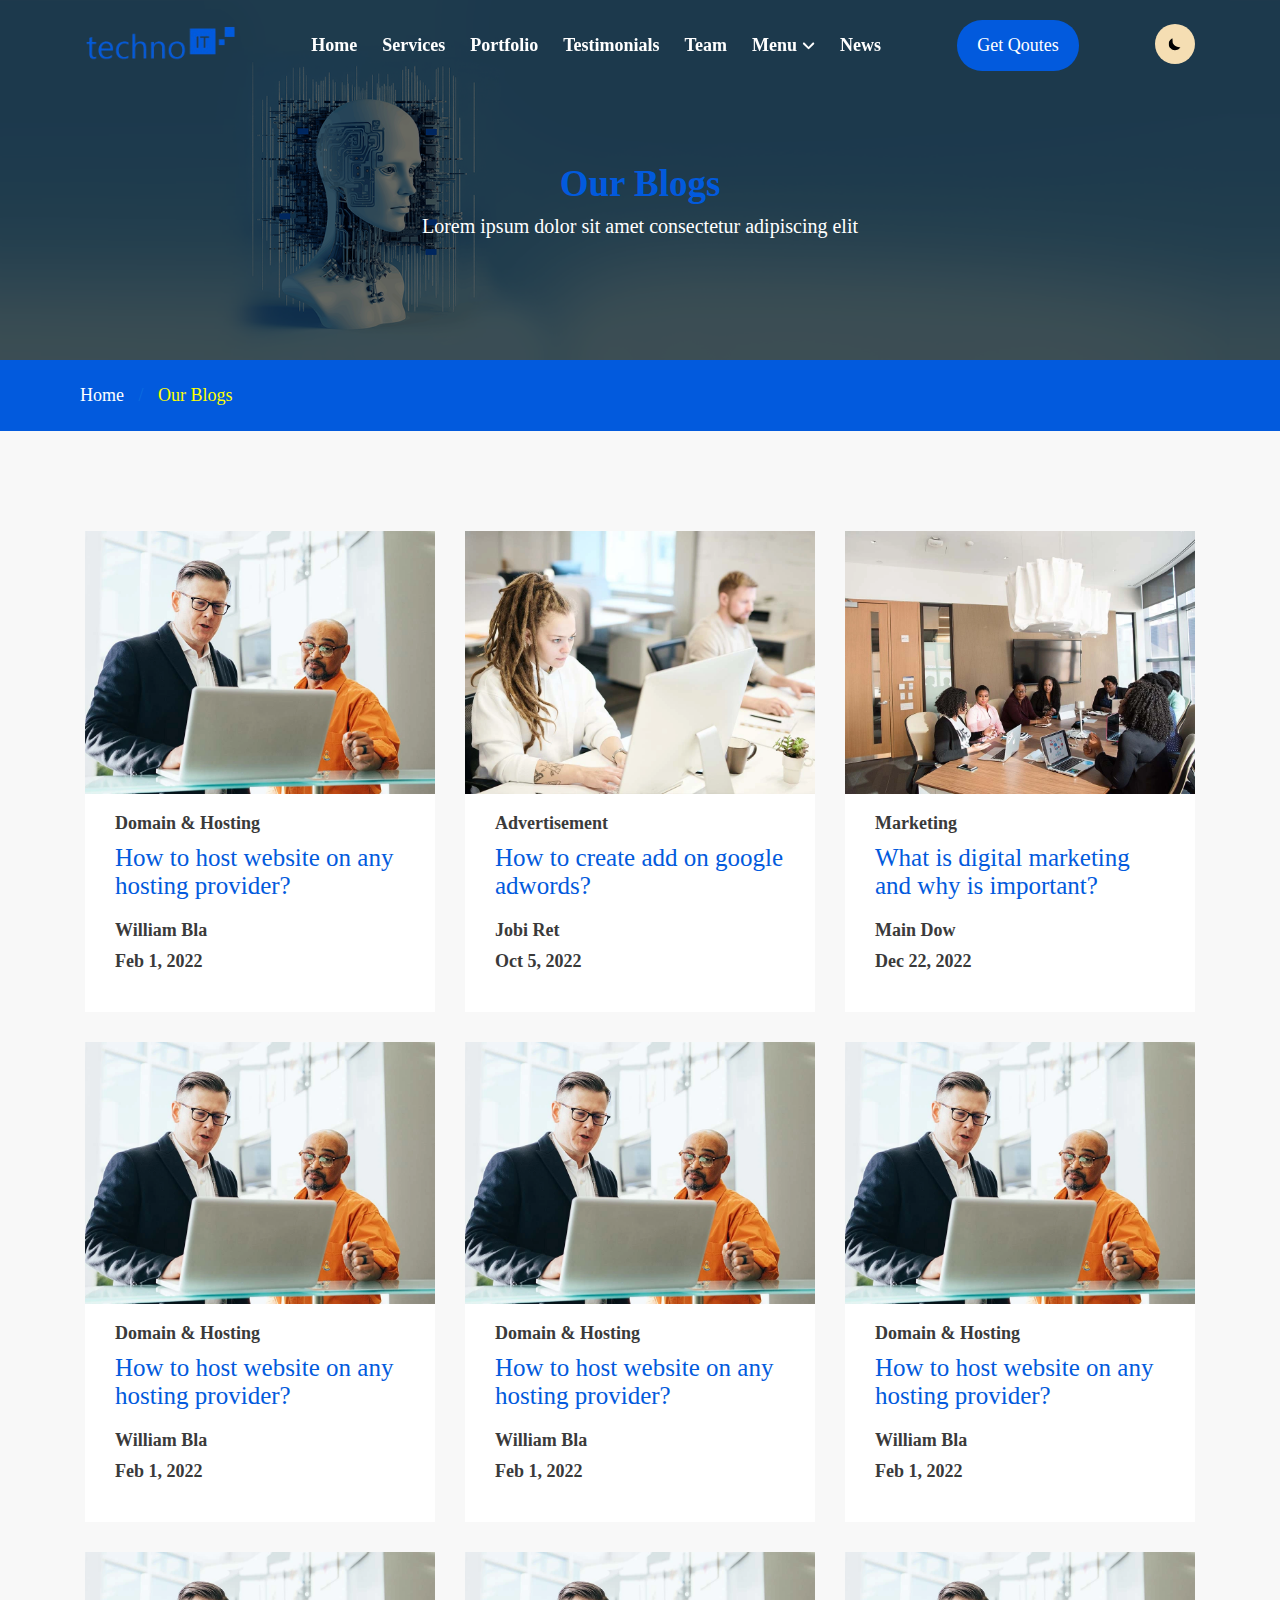
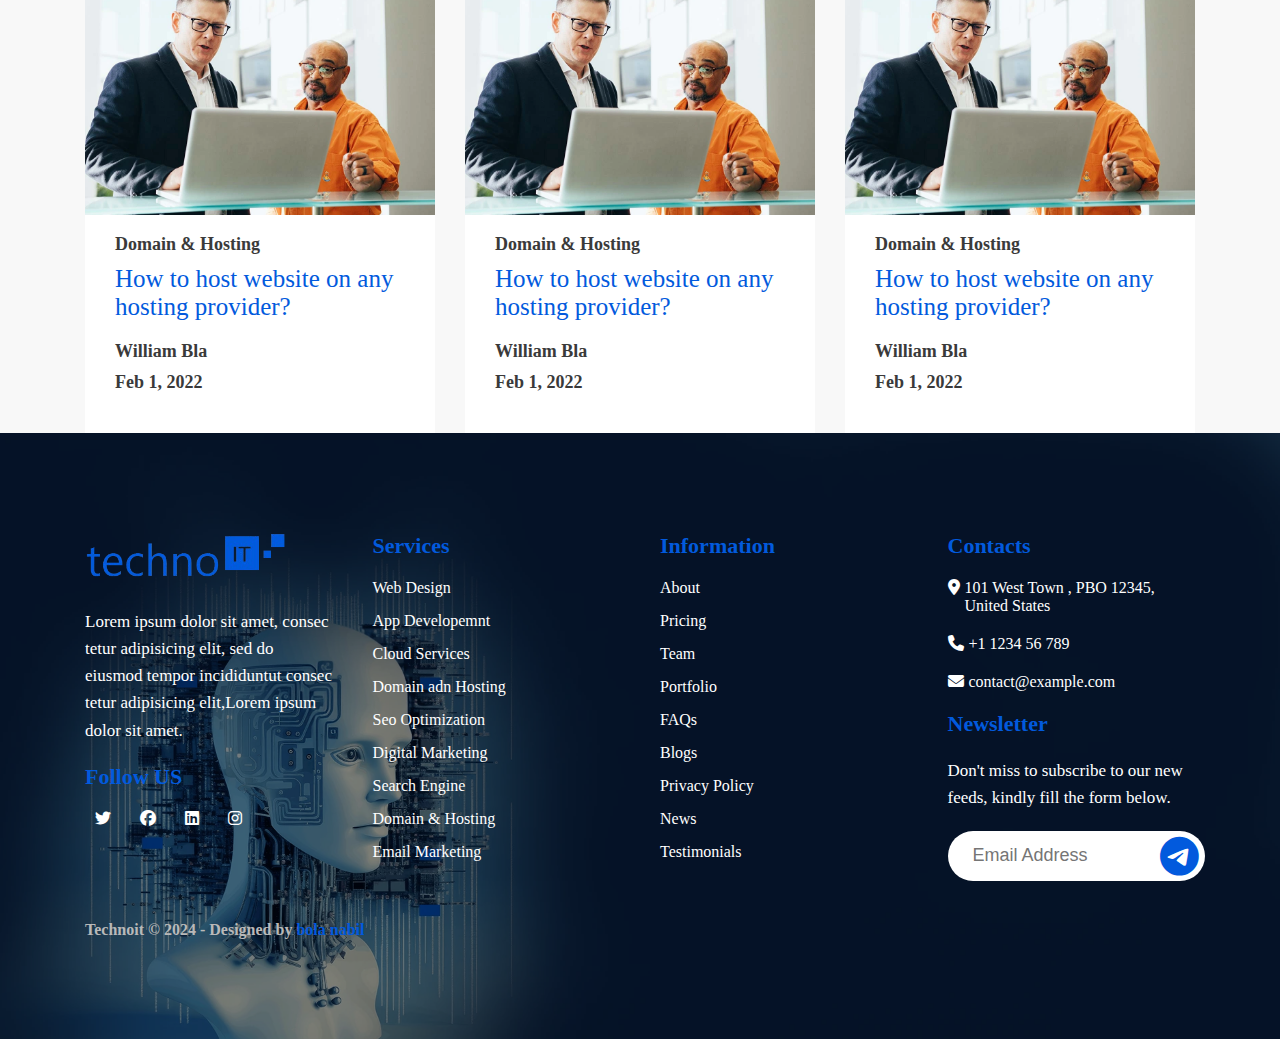
<file: pages/news.html>
<!DOCTYPE html>
<html lang="en">
  <head>
    <meta charset="UTF-8" />
    <meta name="viewport" content="width=device-width, initial-scale=1.0" />
    <meta name="description" content="this is news page of technoit project" />
    <link rel="stylesheet" href="../scss/main.css" />
    <link
      href="../fontawesome-free-6.6.0-web/css/all.min.css"
      rel="stylesheet"
    />
    <title>News Page</title>
  </head>
  <body>
    <section class="news section-bg" id="news">
      <div class="loading-page">
        <div><i class="fa-solid fa-spinner"></i></div>
      </div>
      <header>
        <div class="container">
          <div class="header-content">
            <div class="logo">
              <img src="../imgs/home/logo.webp" alt="logo image" />
            </div>
            <nav>
              <ul>
                <li>
                  <a href="../index.html" aria-labelledby="home page link"
                    >home</a
                  >
                </li>
                <li>
                  <a href="./services.html" aria-labelledby="services page link"
                    >services</a
                  >
                </li>
                <li>
                  <a
                    href="./portfolio.html"
                    aria-labelledby="portfolio page link"
                    >portfolio</a
                  >
                </li>
                <li>
                  <a
                    href="./testimonials.html"
                    aria-labelledby="testimonials page link"
                    >testimonials</a
                  >
                </li>
                <li>
                  <a href="./team.html" aria-labelledby="team page link"
                    >team</a
                  >
                </li>
                <li class="menu">
                  <div class="menu-bar" id="menu-bar">
                    <p>menu</p>
                    <i class="fa-solid fa-angle-down" id="menu-icon"></i>
                  </div>
                  <ul>
                    <li>
                      <a href="./about.html" aria-labelledby="about page link"
                        >about</a
                      >
                    </li>
                    <li>
                      <a
                        href="./pricing.html"
                        aria-labelledby="pricing page link"
                        >pricing</a
                      >
                    </li>
                    <li>
                      <a href="./faqs.html" aria-labelledby="FAQS page link"
                        >FAQS</a
                      >
                    </li>
                    <li>
                      <a
                        href="./policy.html"
                        aria-labelledby="Privacy Policy page link"
                        >Privacy Policy</a
                      >
                    </li>
                    <li>
                      <a href="./blogs.html" aria-labelledby="blogs page link"
                        >blogs</a
                      >
                    </li>
                    <li>
                      <a
                        href="./blog-details.html"
                        aria-labelledby="blog details page link"
                        >blog details page</a
                      >
                    </li>
                  </ul>
                </li>
                <li>
                  <a href="./news.html" aria-labelledby="news page">news</a>
                </li>
              </ul>
            </nav>
            <a
              href="./contact.html"
              aria-labelledby="contact page"
              class="btn quoutes-link"
              >get qoutes</a
            >
            <div class="theme-page" id="theme-page">
              <div id="light-mode">
                <img
                  src="../imgs/home/sun.svg"
                  alt="moon icon"
                  class="circle"
                />
              </div>
              <div id="dark-mode">
                <img
                  src="../imgs/home/moon.svg"
                  alt="moon icon"
                  class="circle"
                />
              </div>
            </div>
            <img src="../imgs/home/menu.svg" alt="bar icon" id="bar-icon" />
            <i class="fa-solid fa-xmark" id="close-icon"></i>
          </div>
        </div>
      </header>
      <div class="section-title">
        <h1>Our Blogs</h1>
        <p>Lorem ipsum dolor sit amet consectetur adipiscing elit</p>
      </div>
      <div class="section-link">
        <a href="../index.html" aria-labelledby="home page">Home</a>
        <span>/</span>
        <span>Our Blogs</span>
      </div>
      <div class="news-section">
        <div class="container">
          <div class="blog-content section-loading">
            <div class="blog-box">
              <div class="blog-img">
                <img src="../imgs/blogs/blog-1.webp" alt="blog 1" />
              </div>
              <div class="blog-infs">
                <p>Domain & Hosting</p>
                <a
                  href="./blog-details.html"
                  aria-labelledby="blog details link"
                >
                  How to host website on any hosting provider?
                </a>
                <p>William Bla</p>
                <p class="blog-date">Feb 1, 2022</p>
              </div>
            </div>
            <div class="blog-box">
              <div class="blog-img">
                <img src="../imgs/blogs/blog-2.webp" alt="blog 2" />
              </div>
              <div class="blog-infs">
                <p>Advertisement</p>
                <a
                  href="./blog-details.html"
                  aria-labelledby="blog details link"
                >
                  How to create add on google adwords?
                </a>
                <p>Jobi Ret</p>
                <p class="blog-date">Oct 5, 2022</p>
              </div>
            </div>
            <div class="blog-box">
              <div class="blog-img">
                <img src="../imgs/blogs/blog-3.webp" alt="blog 3" />
              </div>
              <div class="blog-infs">
                <p>Marketing</p>
                <a
                  href="./blog-details.html"
                  aria-labelledby="blog details link"
                >
                  What is digital marketing and why is important?
                </a>
                <p>Main Dow</p>
                <p class="blog-date">Dec 22, 2022</p>
              </div>
            </div>
            <div class="blog-box">
              <div class="blog-img">
                <img src="../imgs/blogs/blog-1.webp" alt="blog 1" />
              </div>
              <div class="blog-infs">
                <p>Domain & Hosting</p>
                <a
                  href="./blog-details.html"
                  aria-labelledby="blog details link"
                >
                  How to host website on any hosting provider?
                </a>
                <p>William Bla</p>
                <p class="blog-date">Feb 1, 2022</p>
              </div>
            </div>
            <div class="blog-box">
              <div class="blog-img">
                <img src="../imgs/blogs/blog-1.webp" alt="blog 1" />
              </div>
              <div class="blog-infs">
                <p>Domain & Hosting</p>
                <a
                  href="./blog-details.html"
                  aria-labelledby="blog details link"
                >
                  How to host website on any hosting provider?
                </a>
                <p>William Bla</p>
                <p class="blog-date">Feb 1, 2022</p>
              </div>
            </div>
            <div class="blog-box">
              <div class="blog-img">
                <img src="../imgs/blogs/blog-1.webp" alt="blog 1" />
              </div>
              <div class="blog-infs">
                <p>Domain & Hosting</p>
                <a
                  href="./blog-details.html"
                  aria-labelledby="blog details link"
                >
                  How to host website on any hosting provider?
                </a>
                <p>William Bla</p>
                <p class="blog-date">Feb 1, 2022</p>
              </div>
            </div>
            <div class="blog-box">
              <div class="blog-img">
                <img src="../imgs/blogs/blog-1.webp" alt="blog 1" />
              </div>
              <div class="blog-infs">
                <p>Domain & Hosting</p>
                <a
                  href="./blog-details.html"
                  aria-labelledby="blog details link"
                >
                  How to host website on any hosting provider?
                </a>
                <p>William Bla</p>
                <p class="blog-date">Feb 1, 2022</p>
              </div>
            </div>
            <div class="blog-box">
              <div class="blog-img">
                <img src="../imgs/blogs/blog-1.webp" alt="blog 1" />
              </div>
              <div class="blog-infs">
                <p>Domain & Hosting</p>
                <a
                  href="./blog-details.html"
                  aria-labelledby="blog details link"
                >
                  How to host website on any hosting provider?
                </a>
                <p>William Bla</p>
                <p class="blog-date">Feb 1, 2022</p>
              </div>
            </div>
            <div class="blog-box">
              <div class="blog-img">
                <img src="../imgs/blogs/blog-1.webp" alt="blog 1" />
              </div>
              <div class="blog-infs">
                <p>Domain & Hosting</p>
                <a
                  href="./blog-details.html"
                  aria-labelledby="blog details link"
                >
                  How to host website on any hosting provider?
                </a>
                <p>William Bla</p>
                <p class="blog-date">Feb 1, 2022</p>
              </div>
            </div>
          </div>
        </div>
      </div>
      <footer>
        <div class="container">
          <div class="footer-content">
            <div class="first-box">
              <div class="footer-logo">
                <img src="../imgs/home/logo.webp" alt="logo image" />
              </div>
              <p class="footer-text">
                Lorem ipsum dolor sit amet, consec tetur adipisicing elit, sed
                do eiusmod tempor incididuntut consec tetur adipisicing
                elit,Lorem ipsum dolor sit amet.
              </p>
              <h1 class="footer-title">Follow US</h1>
              <div class="footer-links">
                <a
                  href="https://twitter.com"
                  target="_blank"
                  aria-labelledby="twitter link"
                  title="twitter link"
                >
                  <i class="fa-brands fa-twitter"></i>
                </a>
                <a
                  href="https://facebook.com"
                  target="_blank"
                  aria-labelledby="facebook link"
                  title="facebook link"
                >
                  <i class="fa-brands fa-facebook"></i>
                </a>
                <a
                  href="https://linkedin.com"
                  target="_blank"
                  aria-labelledby="linkedin link"
                  title="linkedin link"
                >
                  <i class="fa-brands fa-linkedin"></i>
                </a>
                <a
                  href="https://instagram.com"
                  target="_blank"
                  aria-labelledby="instagram link"
                  title="instagram link"
                >
                  <i class="fa-brands fa-instagram"></i>
                </a>
              </div>
            </div>
            <div class="second-box">
              <h1 class="footer-title">Services</h1>
              <ul>
                <li>
                  <a href="./services.html" aria-labelledby="services section">
                    Web Design
                  </a>
                </li>
                <li>
                  <a href="./services.html" aria-labelledby="services section">
                    App Developemnt
                  </a>
                </li>
                <li>
                  <a href="./services.html" aria-labelledby="services section">
                    Cloud Services
                  </a>
                </li>
                <li>
                  <a href="./services.html" aria-labelledby="services section">
                    Domain adn Hosting
                  </a>
                </li>
                <li>
                  <a href="./services.html" aria-labelledby="services section">
                    Seo Optimization
                  </a>
                </li>
                <li>
                  <a href="./services.html" aria-labelledby="services section">
                    Digital Marketing
                  </a>
                </li>
                <li>
                  <a href="./services.html" aria-labelledby="services section">
                    Search Engine
                  </a>
                </li>
                <li>
                  <a href="./services.html" aria-labelledby="services section">
                    Domain & Hosting
                  </a>
                </li>
                <li>
                  <a href="./services.html" aria-labelledby="services section">
                    Email Marketing
                  </a>
                </li>
              </ul>
            </div>
            <div class="thrid-box">
              <h1 class="footer-title">Information</h1>
              <ul>
                <li>
                  <a href="./about.html">About</a>
                </li>
                <li>
                  <a href="./pricing.html">Pricing</a>
                </li>
                <li>
                  <a href="./team.html">Team</a>
                </li>
                <li>
                  <a href="./portfolio.html">Portfolio</a>
                </li>
                <li>
                  <a href="./faqs.html">FAQs</a>
                </li>
                <li>
                  <a href="./blogs.html">Blogs</a>
                </li>
                <li>
                  <a href="./policy.html">Privacy Policy</a>
                </li>
                <li>
                  <a href="./news.html">News</a>
                </li>
                <li>
                  <a href="./testimonials.html">Testimonials</a>
                </li>
              </ul>
            </div>
            <div class="forth-box">
              <h1 class="footer-title">Contacts</h1>
              <div class="footer-contact">
                <i class="fa-solid fa-location-dot"></i>
                <p>101 West Town , PBO 12345, United States</p>
              </div>
              <div class="footer-contact">
                <i class="fa-solid fa-phone"></i>
                <p>+1 1234 56 789</p>
              </div>
              <div class="footer-contact">
                <i class="fa-solid fa-envelope"></i>
                <p>contact@example.com</p>
              </div>
              <h1 class="footer-title">Newsletter</h1>
              <p class="footer-text">
                Don't miss to subscribe to our new feeds, kindly fill the form
                below.
              </p>
              <div class="footer-send">
                <input type="email" placeholder="Email Address" />
                <a
                  href="./policy.html"
                  aria-labelledby="send link"
                  title="send link"
                >
                  <i class="fa-brands fa-telegram"></i>
                </a>
              </div>
            </div>
          </div>
          <p class="footer-copy">
            Technoit © 2024 - Designed by <span>bola nabil</span>
          </p>
        </div>
      </footer>
    </section>
    <script src="../js-code/header.js"></script>
    <script src="../js-code/mode.js"></script>
  </body>
</html>
</file>
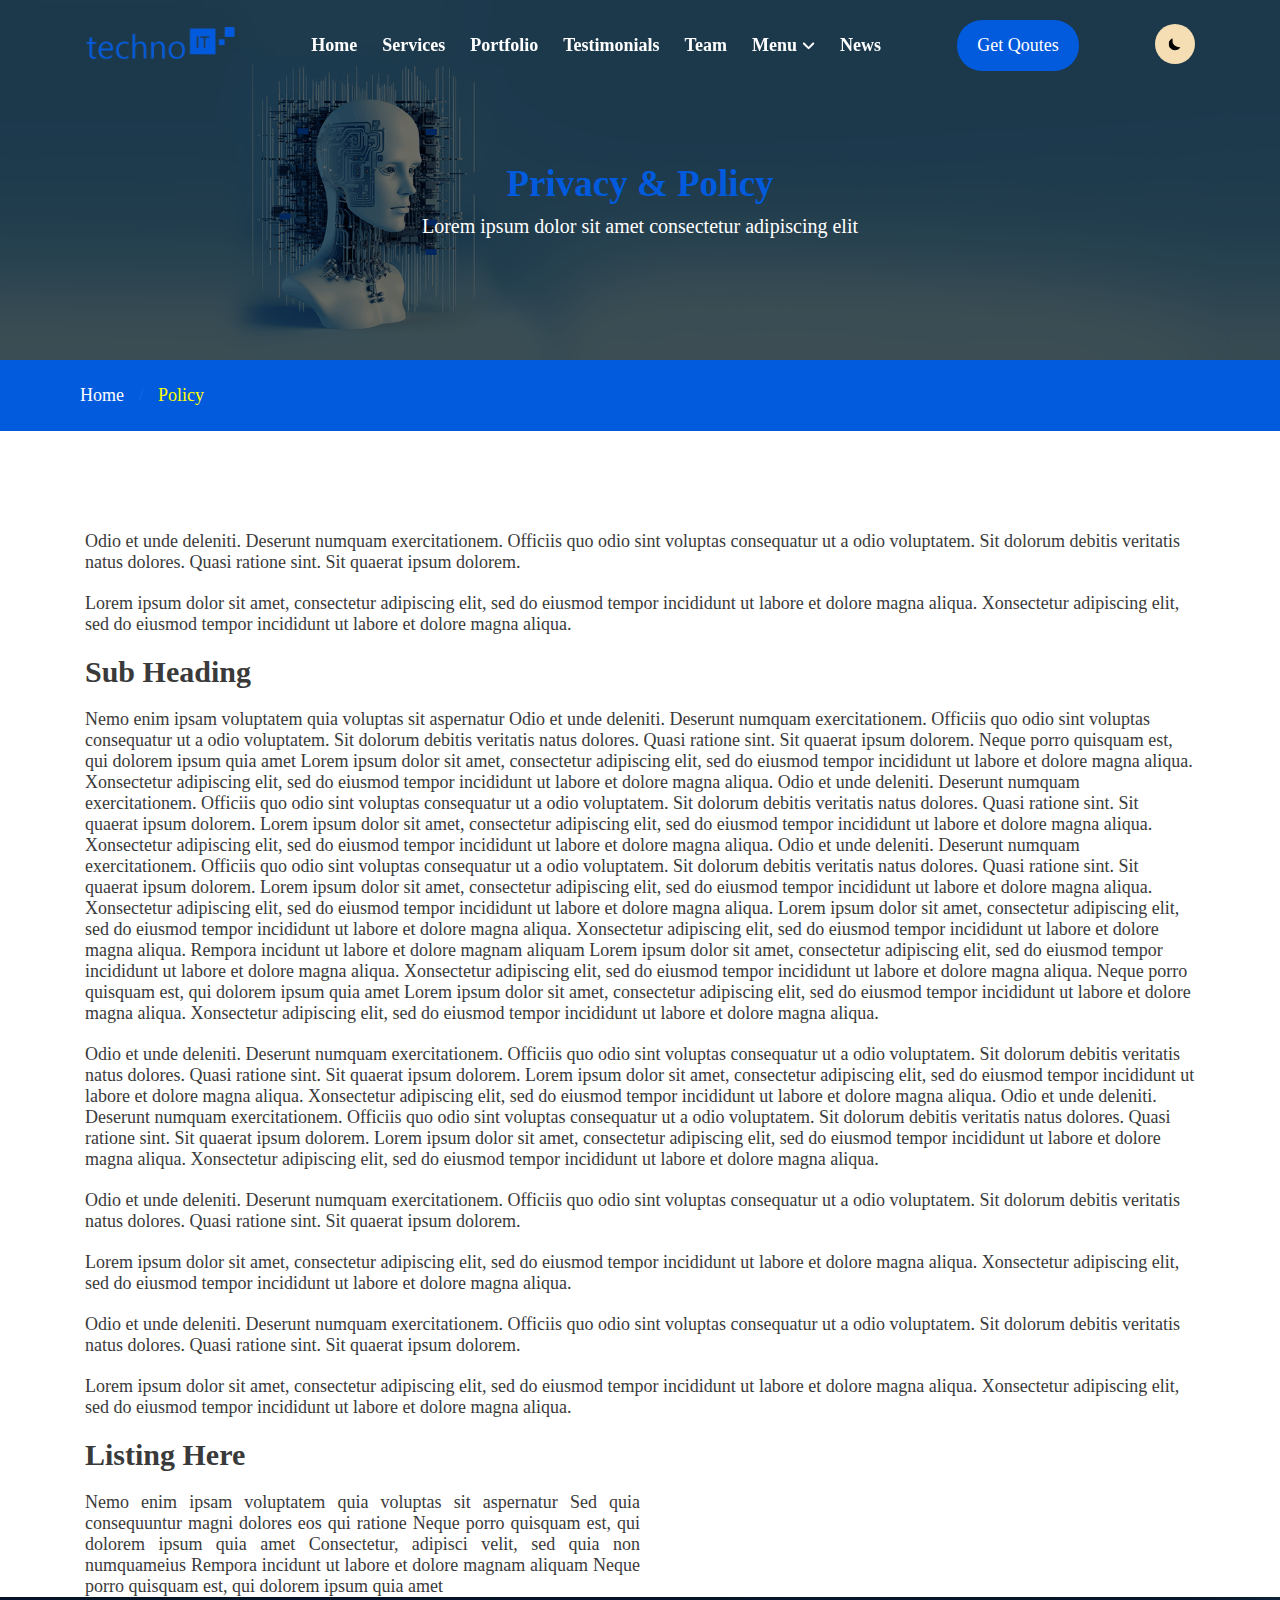
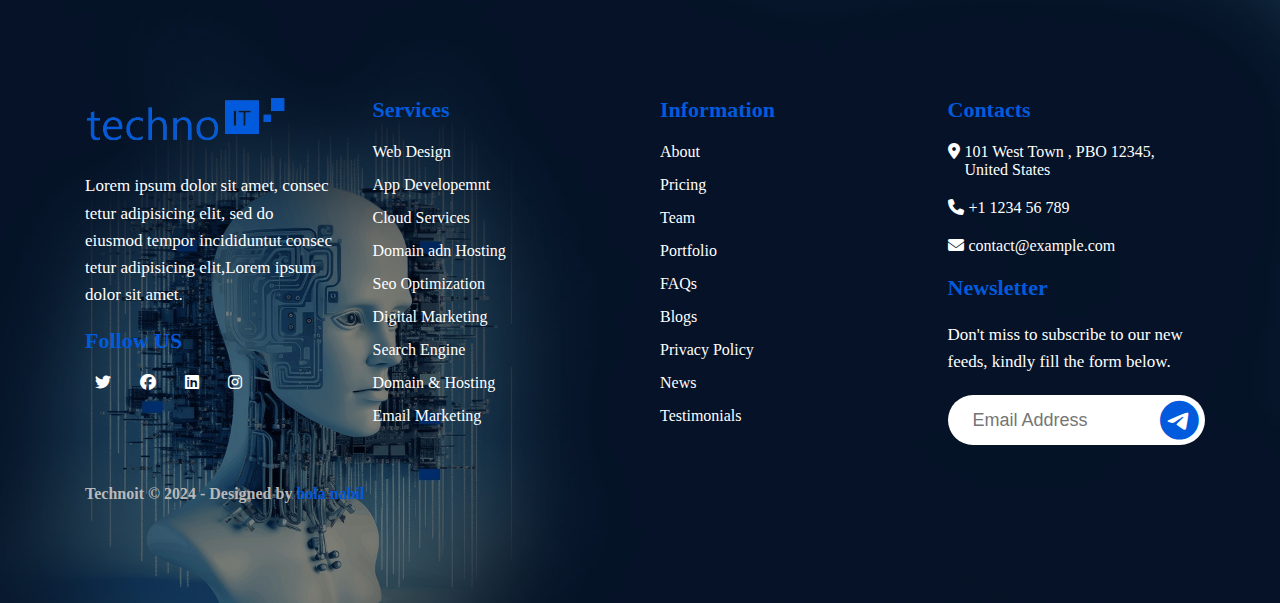
<file: pages/policy.html>
<!DOCTYPE html>
<html lang="en">
  <head>
    <meta charset="UTF-8" />
    <meta name="viewport" content="width=device-width, initial-scale=1.0" />
    <meta
      name="description"
      content="this is privacy and policy page of technoit project"
    />
    <link rel="stylesheet" href="../scss/main.css" />
    <link
      href="../fontawesome-free-6.6.0-web/css/all.min.css"
      rel="stylesheet"
    />
    <title>Privacy & Policy Page</title>
  </head>
  <body>
    <section class="policy section-bg" id="policy">
      <div class="loading-page">
        <div><i class="fa-solid fa-spinner"></i></div>
      </div>
      <header>
        <div class="container">
          <div class="header-content">
            <div class="logo">
              <img src="../imgs/home/logo.webp" alt="logo image" />
            </div>
            <nav>
              <ul>
                <li>
                  <a href="../index.html" aria-labelledby="home page link"
                    >home</a
                  >
                </li>
                <li>
                  <a href="./services.html" aria-labelledby="services page link"
                    >services</a
                  >
                </li>
                <li>
                  <a
                    href="./portfolio.html"
                    aria-labelledby="portfolio page link"
                    >portfolio</a
                  >
                </li>
                <li>
                  <a
                    href="./testimonials.html"
                    aria-labelledby="testimonials page link"
                    >testimonials</a
                  >
                </li>
                <li>
                  <a href="./team.html" aria-labelledby="team page link"
                    >team</a
                  >
                </li>
                <li class="menu">
                  <div class="menu-bar" id="menu-bar">
                    <p>menu</p>
                    <i class="fa-solid fa-angle-down" id="menu-icon"></i>
                  </div>
                  <ul>
                    <li>
                      <a href="./about.html" aria-labelledby="about page link"
                        >about</a
                      >
                    </li>
                    <li>
                      <a
                        href="./pricing.html"
                        aria-labelledby="pricing page link"
                        >pricing</a
                      >
                    </li>
                    <li>
                      <a href="./faqs.html" aria-labelledby="FAQS page link"
                        >FAQS</a
                      >
                    </li>
                    <li>
                      <a
                        href="./policy.html"
                        aria-labelledby="Privacy Policy page link"
                        >Privacy Policy</a
                      >
                    </li>
                    <li>
                      <a href="./blogs.html" aria-labelledby="blogs page link"
                        >blogs</a
                      >
                    </li>
                    <li>
                      <a
                        href="./blog-details.html"
                        aria-labelledby="blog detail page link"
                        >blog details page</a
                      >
                    </li>
                  </ul>
                </li>
                <li>
                  <a href="./news.html" aria-labelledby="news page">news</a>
                </li>
              </ul>
            </nav>
            <a
              href="./contact.html"
              aria-labelledby="contact page"
              class="btn quoutes-link"
              >get qoutes</a
            >
            <div class="theme-page" id="theme-page">
              <div id="light-mode">
                <img
                  src="../imgs/home/sun.svg"
                  alt="moon icon"
                  class="circle"
                />
              </div>
              <div id="dark-mode">
                <img
                  src="../imgs/home/moon.svg"
                  alt="moon icon"
                  class="circle"
                />
              </div>
            </div>
            <img src="../imgs/home/menu.svg" alt="bar icon" id="bar-icon" />
            <i class="fa-solid fa-xmark" id="close-icon"></i>
          </div>
        </div>
      </header>
      <div class="section-title">
        <h1>Privacy & Policy</h1>
        <p>Lorem ipsum dolor sit amet consectetur adipiscing elit</p>
      </div>
      <div class="section-link">
        <a href="../index.html" aria-labelledby="home page">Home</a>
        <span>/</span>
        <span>Policy</span>
      </div>
      <div class="container">
        <div class="policy-content section-loading">
          <div class="policy-pra">
            Odio et unde deleniti. Deserunt numquam exercitationem. Officiis quo
            odio sint voluptas consequatur ut a odio voluptatem. Sit dolorum
            debitis veritatis natus dolores. Quasi ratione sint. Sit quaerat
            ipsum dolorem.
          </div>
          <div class="policy-pra">
            Lorem ipsum dolor sit amet, consectetur adipiscing elit, sed do
            eiusmod tempor incididunt ut labore et dolore magna aliqua.
            Xonsectetur adipiscing elit, sed do eiusmod tempor incididunt ut
            labore et dolore magna aliqua.
          </div>
          <h1>Sub Heading</h1>
          <div class="policy-pra">
            Nemo enim ipsam voluptatem quia voluptas sit aspernatur Odio et unde
            deleniti. Deserunt numquam exercitationem. Officiis quo odio sint
            voluptas consequatur ut a odio voluptatem. Sit dolorum debitis
            veritatis natus dolores. Quasi ratione sint. Sit quaerat ipsum
            dolorem. Neque porro quisquam est, qui dolorem ipsum quia amet Lorem
            ipsum dolor sit amet, consectetur adipiscing elit, sed do eiusmod
            tempor incididunt ut labore et dolore magna aliqua. Xonsectetur
            adipiscing elit, sed do eiusmod tempor incididunt ut labore et
            dolore magna aliqua. Odio et unde deleniti. Deserunt numquam
            exercitationem. Officiis quo odio sint voluptas consequatur ut a
            odio voluptatem. Sit dolorum debitis veritatis natus dolores. Quasi
            ratione sint. Sit quaerat ipsum dolorem. Lorem ipsum dolor sit amet,
            consectetur adipiscing elit, sed do eiusmod tempor incididunt ut
            labore et dolore magna aliqua. Xonsectetur adipiscing elit, sed do
            eiusmod tempor incididunt ut labore et dolore magna aliqua. Odio et
            unde deleniti. Deserunt numquam exercitationem. Officiis quo odio
            sint voluptas consequatur ut a odio voluptatem. Sit dolorum debitis
            veritatis natus dolores. Quasi ratione sint. Sit quaerat ipsum
            dolorem. Lorem ipsum dolor sit amet, consectetur adipiscing elit,
            sed do eiusmod tempor incididunt ut labore et dolore magna aliqua.
            Xonsectetur adipiscing elit, sed do eiusmod tempor incididunt ut
            labore et dolore magna aliqua. Lorem ipsum dolor sit amet,
            consectetur adipiscing elit, sed do eiusmod tempor incididunt ut
            labore et dolore magna aliqua. Xonsectetur adipiscing elit, sed do
            eiusmod tempor incididunt ut labore et dolore magna aliqua. Rempora
            incidunt ut labore et dolore magnam aliquam Lorem ipsum dolor sit
            amet, consectetur adipiscing elit, sed do eiusmod tempor incididunt
            ut labore et dolore magna aliqua. Xonsectetur adipiscing elit, sed
            do eiusmod tempor incididunt ut labore et dolore magna aliqua. Neque
            porro quisquam est, qui dolorem ipsum quia amet Lorem ipsum dolor
            sit amet, consectetur adipiscing elit, sed do eiusmod tempor
            incididunt ut labore et dolore magna aliqua. Xonsectetur adipiscing
            elit, sed do eiusmod tempor incididunt ut labore et dolore magna
            aliqua.
          </div>
          <div class="policy-pra">
            Odio et unde deleniti. Deserunt numquam exercitationem. Officiis quo
            odio sint voluptas consequatur ut a odio voluptatem. Sit dolorum
            debitis veritatis natus dolores. Quasi ratione sint. Sit quaerat
            ipsum dolorem. Lorem ipsum dolor sit amet, consectetur adipiscing
            elit, sed do eiusmod tempor incididunt ut labore et dolore magna
            aliqua. Xonsectetur adipiscing elit, sed do eiusmod tempor
            incididunt ut labore et dolore magna aliqua. Odio et unde deleniti.
            Deserunt numquam exercitationem. Officiis quo odio sint voluptas
            consequatur ut a odio voluptatem. Sit dolorum debitis veritatis
            natus dolores. Quasi ratione sint. Sit quaerat ipsum dolorem. Lorem
            ipsum dolor sit amet, consectetur adipiscing elit, sed do eiusmod
            tempor incididunt ut labore et dolore magna aliqua. Xonsectetur
            adipiscing elit, sed do eiusmod tempor incididunt ut labore et
            dolore magna aliqua.
          </div>
          <div class="policy-pra">
            Odio et unde deleniti. Deserunt numquam exercitationem. Officiis quo
            odio sint voluptas consequatur ut a odio voluptatem. Sit dolorum
            debitis veritatis natus dolores. Quasi ratione sint. Sit quaerat
            ipsum dolorem.
          </div>
          <div class="policy-pra">
            Lorem ipsum dolor sit amet, consectetur adipiscing elit, sed do
            eiusmod tempor incididunt ut labore et dolore magna aliqua.
            Xonsectetur adipiscing elit, sed do eiusmod tempor incididunt ut
            labore et dolore magna aliqua.
          </div>
          <div class="policy-pra">
            Odio et unde deleniti. Deserunt numquam exercitationem. Officiis quo
            odio sint voluptas consequatur ut a odio voluptatem. Sit dolorum
            debitis veritatis natus dolores. Quasi ratione sint. Sit quaerat
            ipsum dolorem.
          </div>
          <div class="policy-pra">
            Lorem ipsum dolor sit amet, consectetur adipiscing elit, sed do
            eiusmod tempor incididunt ut labore et dolore magna aliqua.
            Xonsectetur adipiscing elit, sed do eiusmod tempor incididunt ut
            labore et dolore magna aliqua.
          </div>
          <h1>Listing Here</h1>
          <div class="policy-list">
            Nemo enim ipsam voluptatem quia voluptas sit aspernatur Sed quia
            consequuntur magni dolores eos qui ratione Neque porro quisquam est,
            qui dolorem ipsum quia amet Consectetur, adipisci velit, sed quia
            non numquameius Rempora incidunt ut labore et dolore magnam aliquam
            Neque porro quisquam est, qui dolorem ipsum quia amet
          </div>
        </div>
      </div>
      <footer>
        <div class="container">
          <div class="footer-content">
            <div class="first-box">
              <div class="footer-logo">
                <img src="../imgs/home/logo.webp" alt="logo image" />
              </div>
              <p class="footer-text">
                Lorem ipsum dolor sit amet, consec tetur adipisicing elit, sed
                do eiusmod tempor incididuntut consec tetur adipisicing
                elit,Lorem ipsum dolor sit amet.
              </p>
              <h1 class="footer-title">Follow US</h1>
              <div class="footer-links">
                <a
                  href="https://twitter.com"
                  target="_blank"
                  aria-labelledby="twitter link"
                  title="twiiter link"
                >
                  <i class="fa-brands fa-twitter"></i>
                </a>
                <a
                  href="https://facebook.com"
                  target="_blank"
                  aria-labelledby="facebook link"
                  title="facebook link"
                >
                  <i class="fa-brands fa-facebook"></i>
                </a>
                <a
                  href="https://linkedin.com"
                  target="_blank"
                  aria-labelledby="linkedin link"
                  title="linkedin link"
                >
                  <i class="fa-brands fa-linkedin"></i>
                </a>
                <a
                  href="https://instagram.com"
                  target="_blank"
                  aria-labelledby="instagram link"
                  title="instagram link"
                >
                  <i class="fa-brands fa-instagram"></i>
                </a>
              </div>
            </div>
            <div class="second-box">
              <h1 class="footer-title">Services</h1>
              <ul>
                <li>
                  <a href="./services.html" aria-labelledby="services section">
                    Web Design
                  </a>
                </li>
                <li>
                  <a href="./services.html" aria-labelledby="services section">
                    App Developemnt
                  </a>
                </li>
                <li>
                  <a href="./services.html" aria-labelledby="services section">
                    Cloud Services
                  </a>
                </li>
                <li>
                  <a href="./services.html" aria-labelledby="services section">
                    Domain adn Hosting
                  </a>
                </li>
                <li>
                  <a href="./services.html" aria-labelledby="services section">
                    Seo Optimization
                  </a>
                </li>
                <li>
                  <a href="./services.html" aria-labelledby="services section">
                    Digital Marketing
                  </a>
                </li>
                <li>
                  <a href="./services.html" aria-labelledby="services section">
                    Search Engine
                  </a>
                </li>
                <li>
                  <a href="./services.html" aria-labelledby="services section">
                    Domain & Hosting
                  </a>
                </li>
                <li>
                  <a href="./services.html" aria-labelledby="services section">
                    Email Marketing
                  </a>
                </li>
              </ul>
            </div>
            <div class="thrid-box">
              <h1 class="footer-title">Information</h1>
              <ul>
                <li>
                  <a href="./about.html">About</a>
                </li>
                <li>
                  <a href="./pricing.html">Pricing</a>
                </li>
                <li>
                  <a href="./team.html">Team</a>
                </li>
                <li>
                  <a href="./portfolio.html">Portfolio</a>
                </li>
                <li>
                  <a href="./faqs.html">FAQs</a>
                </li>
                <li>
                  <a href="./blogs.html">Blogs</a>
                </li>
                <li>
                  <a href="./policy.html">Privacy Policy</a>
                </li>
                <li>
                  <a href="./news.html">News</a>
                </li>
                <li>
                  <a href="./testimonials.html">Testimonials</a>
                </li>
              </ul>
            </div>
            <div class="forth-box">
              <h1 class="footer-title">Contacts</h1>
              <div class="footer-contact">
                <i class="fa-solid fa-location-dot"></i>
                <p>101 West Town , PBO 12345, United States</p>
              </div>
              <div class="footer-contact">
                <i class="fa-solid fa-phone"></i>
                <p>+1 1234 56 789</p>
              </div>
              <div class="footer-contact">
                <i class="fa-solid fa-envelope"></i>
                <p>contact@example.com</p>
              </div>
              <h1 class="footer-title">Newsletter</h1>
              <p class="footer-text">
                Don't miss to subscribe to our new feeds, kindly fill the form
                below.
              </p>
              <div class="footer-send">
                <input type="email" placeholder="Email Address" />
                <a
                  href="./policy.html"
                  aria-labelledby="send"
                  title="send link"
                >
                  <i class="fa-brands fa-telegram"></i>
                </a>
              </div>
            </div>
          </div>
          <p class="footer-copy">
            Technoit © 2024 - Designed by <span>bola nabil</span>
          </p>
        </div>
      </footer>
    </section>
    <script src="../js-code/header.js"></script>
    <script src="../js-code/mode.js"></script>
  </body>
</html>
</file>
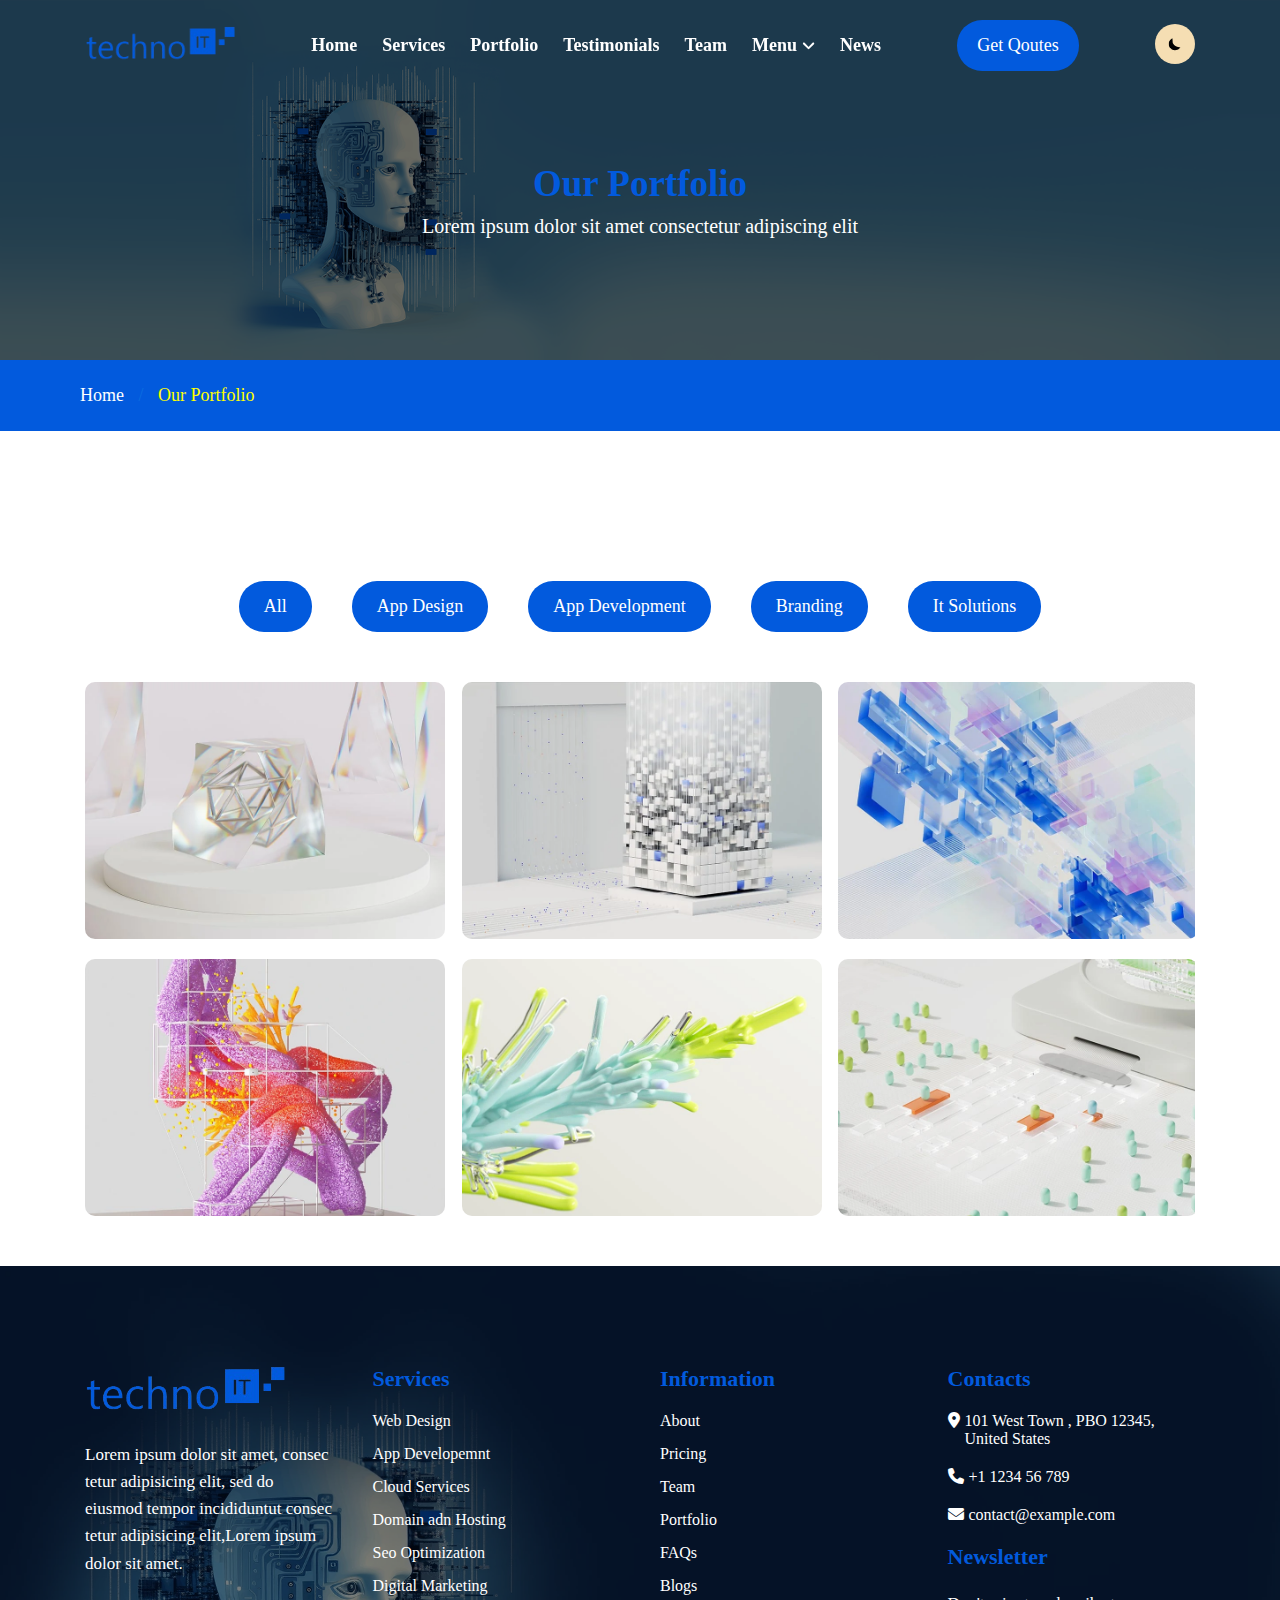
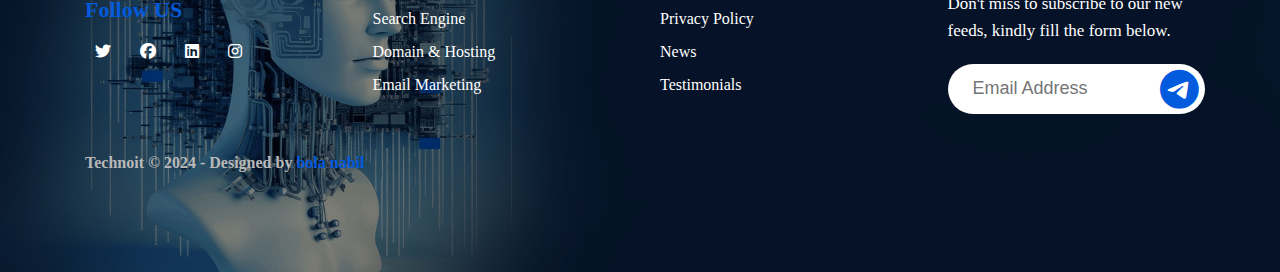
<file: pages/portfolio.html>
<!DOCTYPE html>
<html lang="en">
  <head>
    <meta charset="UTF-8" />
    <meta name="viewport" content="width=device-width, initial-scale=1.0" />
    <meta
      name="description"
      content="this is portfolio page of technoit project"
    />
    <link rel="stylesheet" href="../scss/main.css" />
    <link
      href="../fontawesome-free-6.6.0-web/css/all.min.css"
      rel="stylesheet"
    />
    <title>Portfolio Page</title>
  </head>
  <body>
    <section class="portfolio section-bg" id="portfolio">
      <div class="loading-page">
        <div><i class="fa-solid fa-spinner"></i></div>
      </div>
      <header>
        <div class="container">
          <div class="header-content">
            <div class="logo">
              <img src="../imgs/home/logo.webp" alt="logo image" />
            </div>
            <nav>
              <ul>
                <li>
                  <a href="../index.html" aria-labelledby="home page link"
                    >home</a
                  >
                </li>
                <li>
                  <a href="./services.html" aria-labelledby="services page link"
                    >services</a
                  >
                </li>
                <li>
                  <a
                    href="./portfolio.html"
                    aria-labelledby="portfolio page link"
                    >portfolio</a
                  >
                </li>
                <li>
                  <a
                    href="./testimonials.html"
                    aria-labelledby="testimonials page link"
                    >testimonials</a
                  >
                </li>
                <li>
                  <a href="./team.html" aria-labelledby="team page link"
                    >team</a
                  >
                </li>
                <li class="menu">
                  <div class="menu-bar" id="menu-bar">
                    <p>menu</p>
                    <i class="fa-solid fa-angle-down" id="menu-icon"></i>
                  </div>
                  <ul>
                    <li>
                      <a href="./about.html" aria-labelledby="about page link"
                        >about</a
                      >
                    </li>
                    <li>
                      <a
                        href="./pricing.html"
                        aria-labelledby="pricing page link"
                        >pricing</a
                      >
                    </li>
                    <li>
                      <a href="./faqs.html" aria-labelledby="FAQS page link"
                        >FAQS</a
                      >
                    </li>
                    <li>
                      <a
                        href="./policy.html"
                        aria-labelledby="Privacy Policy page link"
                        >Privacy Policy</a
                      >
                    </li>
                    <li>
                      <a href="./blogs.html" aria-labelledby="blogs page link"
                        >blogs</a
                      >
                    </li>
                    <li>
                      <a
                        href="./blog-details.html"
                        aria-labelledby="blog detail page link"
                        >blog details page</a
                      >
                    </li>
                  </ul>
                </li>
                <li>
                  <a href="./news.html" aria-labelledby="news page">news</a>
                </li>
              </ul>
            </nav>
            <a
              href="./contact.html"
              aria-labelledby="contact page"
              class="btn quoutes-link"
              >get qoutes</a
            >
            <div class="theme-page" id="theme-page">
              <div id="light-mode">
                <img
                  src="../imgs/home/sun.svg"
                  alt="moon icon"
                  class="circle"
                />
              </div>
              <div id="dark-mode">
                <img
                  src="../imgs/home/moon.svg"
                  alt="moon icon"
                  class="circle"
                />
              </div>
            </div>
            <img src="../imgs/home/menu.svg" alt="bar icon" id="bar-icon" />
            <i class="fa-solid fa-xmark" id="close-icon"></i>
          </div>
        </div>
      </header>
      <div class="section-title">
        <h1>Our Portfolio</h1>
        <p>Lorem ipsum dolor sit amet consectetur adipiscing elit</p>
      </div>
      <div class="section-link">
        <a href="../index.html" aria-labelledby="home page">Home</a>
        <span>/</span>
        <span>Our Portfolio</span>
      </div>
      <div class="container">
        <div class="portfolio-content section-loading">
          <div class="portfolio-links center">
            <p class="btn">All</p>
            <p class="btn">App Design</p>
            <p class="btn">App Development</p>
            <p class="btn">Branding</p>
            <p class="btn">It Solutions</p>
          </div>
          <div class="portfolio-imgs">
            <img
              src="../imgs/portfolio/product-1.webp"
              alt="product 1"
              class="radius-10"
            />
            <img
              src="../imgs/portfolio/product-2.webp"
              alt="product 2"
              class="radius-10"
            />
            <img
              src="../imgs/portfolio/product-3.webp"
              alt="product 3"
              class="radius-10"
            />
            <img
              src="../imgs/portfolio/product-4.webp"
              alt="product 4"
              class="radius-10"
            />
            <img
              src="../imgs/portfolio/product-5.webp"
              alt="product 5"
              class="radius-10"
            />
            <img
              src="../imgs/portfolio/product-6.webp"
              alt="product 6"
              class="radius-10"
            />
          </div>
        </div>
      </div>
      <footer>
        <div class="container">
          <div class="footer-content">
            <div class="first-box">
              <div class="footer-logo">
                <img src="../imgs/home/logo.webp" alt="logo image" />
              </div>
              <p class="footer-text">
                Lorem ipsum dolor sit amet, consec tetur adipisicing elit, sed
                do eiusmod tempor incididuntut consec tetur adipisicing
                elit,Lorem ipsum dolor sit amet.
              </p>
              <h1 class="footer-title">Follow US</h1>
              <div class="footer-links">
                <a
                  href="https://twitter.com"
                  target="_blank"
                  aria-labelledby="twitter link"
                  title="twiiter link"
                >
                  <i class="fa-brands fa-twitter"></i>
                </a>
                <a
                  href="https://facebook.com"
                  target="_blank"
                  aria-labelledby="facebook link"
                  title="facebook link"
                >
                  <i class="fa-brands fa-facebook"></i>
                </a>
                <a
                  href="https://linkedin.com"
                  target="_blank"
                  aria-labelledby="linkedin link"
                  title="linkedin link"
                >
                  <i class="fa-brands fa-linkedin"></i>
                </a>
                <a
                  href="https://instagram.com"
                  target="_blank"
                  aria-labelledby="instagram link"
                  title="instagram link"
                >
                  <i class="fa-brands fa-instagram"></i>
                </a>
              </div>
            </div>
            <div class="second-box">
              <h1 class="footer-title">Services</h1>
              <ul>
                <li>
                  <a href="./services.html" aria-labelledby="services section">
                    Web Design
                  </a>
                </li>
                <li>
                  <a href="./services.html" aria-labelledby="services section">
                    App Developemnt
                  </a>
                </li>
                <li>
                  <a href="./services.html" aria-labelledby="services section">
                    Cloud Services
                  </a>
                </li>
                <li>
                  <a href="./services.html" aria-labelledby="services section">
                    Domain adn Hosting
                  </a>
                </li>
                <li>
                  <a href="./services.html" aria-labelledby="services section">
                    Seo Optimization
                  </a>
                </li>
                <li>
                  <a href="./services.html" aria-labelledby="services section">
                    Digital Marketing
                  </a>
                </li>
                <li>
                  <a href="./services.html" aria-labelledby="services section">
                    Search Engine
                  </a>
                </li>
                <li>
                  <a href="./services.html" aria-labelledby="services section">
                    Domain & Hosting
                  </a>
                </li>
                <li>
                  <a href="./services.html" aria-labelledby="services section">
                    Email Marketing
                  </a>
                </li>
              </ul>
            </div>
            <div class="thrid-box">
              <h1 class="footer-title">Information</h1>
              <ul>
                <li>
                  <a href="./about.html">About</a>
                </li>
                <li>
                  <a href="./pricing.html">Pricing</a>
                </li>
                <li>
                  <a href="./team.html">Team</a>
                </li>
                <li>
                  <a href="./portfolio.html">Portfolio</a>
                </li>
                <li>
                  <a href="./faqs.html">FAQs</a>
                </li>
                <li>
                  <a href="./blogs.html">Blogs</a>
                </li>
                <li>
                  <a href="./policy.html">Privacy Policy</a>
                </li>
                <li>
                  <a href="./news.html">News</a>
                </li>
                <li>
                  <a href="./testimonials.html">Testimonials</a>
                </li>
              </ul>
            </div>
            <div class="forth-box">
              <h1 class="footer-title">Contacts</h1>
              <div class="footer-contact">
                <i class="fa-solid fa-location-dot"></i>
                <p>101 West Town , PBO 12345, United States</p>
              </div>
              <div class="footer-contact">
                <i class="fa-solid fa-phone"></i>
                <p>+1 1234 56 789</p>
              </div>
              <div class="footer-contact">
                <i class="fa-solid fa-envelope"></i>
                <p>contact@example.com</p>
              </div>
              <h1 class="footer-title">Newsletter</h1>
              <p class="footer-text">
                Don't miss to subscribe to our new feeds, kindly fill the form
                below.
              </p>
              <div class="footer-send">
                <input type="email" placeholder="Email Address" />
                <a
                  href="./policy.html"
                  aria-labelledby="send link"
                  title="send link"
                >
                  <i class="fa-brands fa-telegram"></i>
                </a>
              </div>
            </div>
          </div>
          <p class="footer-copy">
            Technoit © 2024 - Designed by <span>bola nabil</span>
          </p>
        </div>
      </footer>
    </section>
    <script src="../js-code/header.js"></script>
    <script src="../js-code/mode.js"></script>
  </body>
</html>
</file>
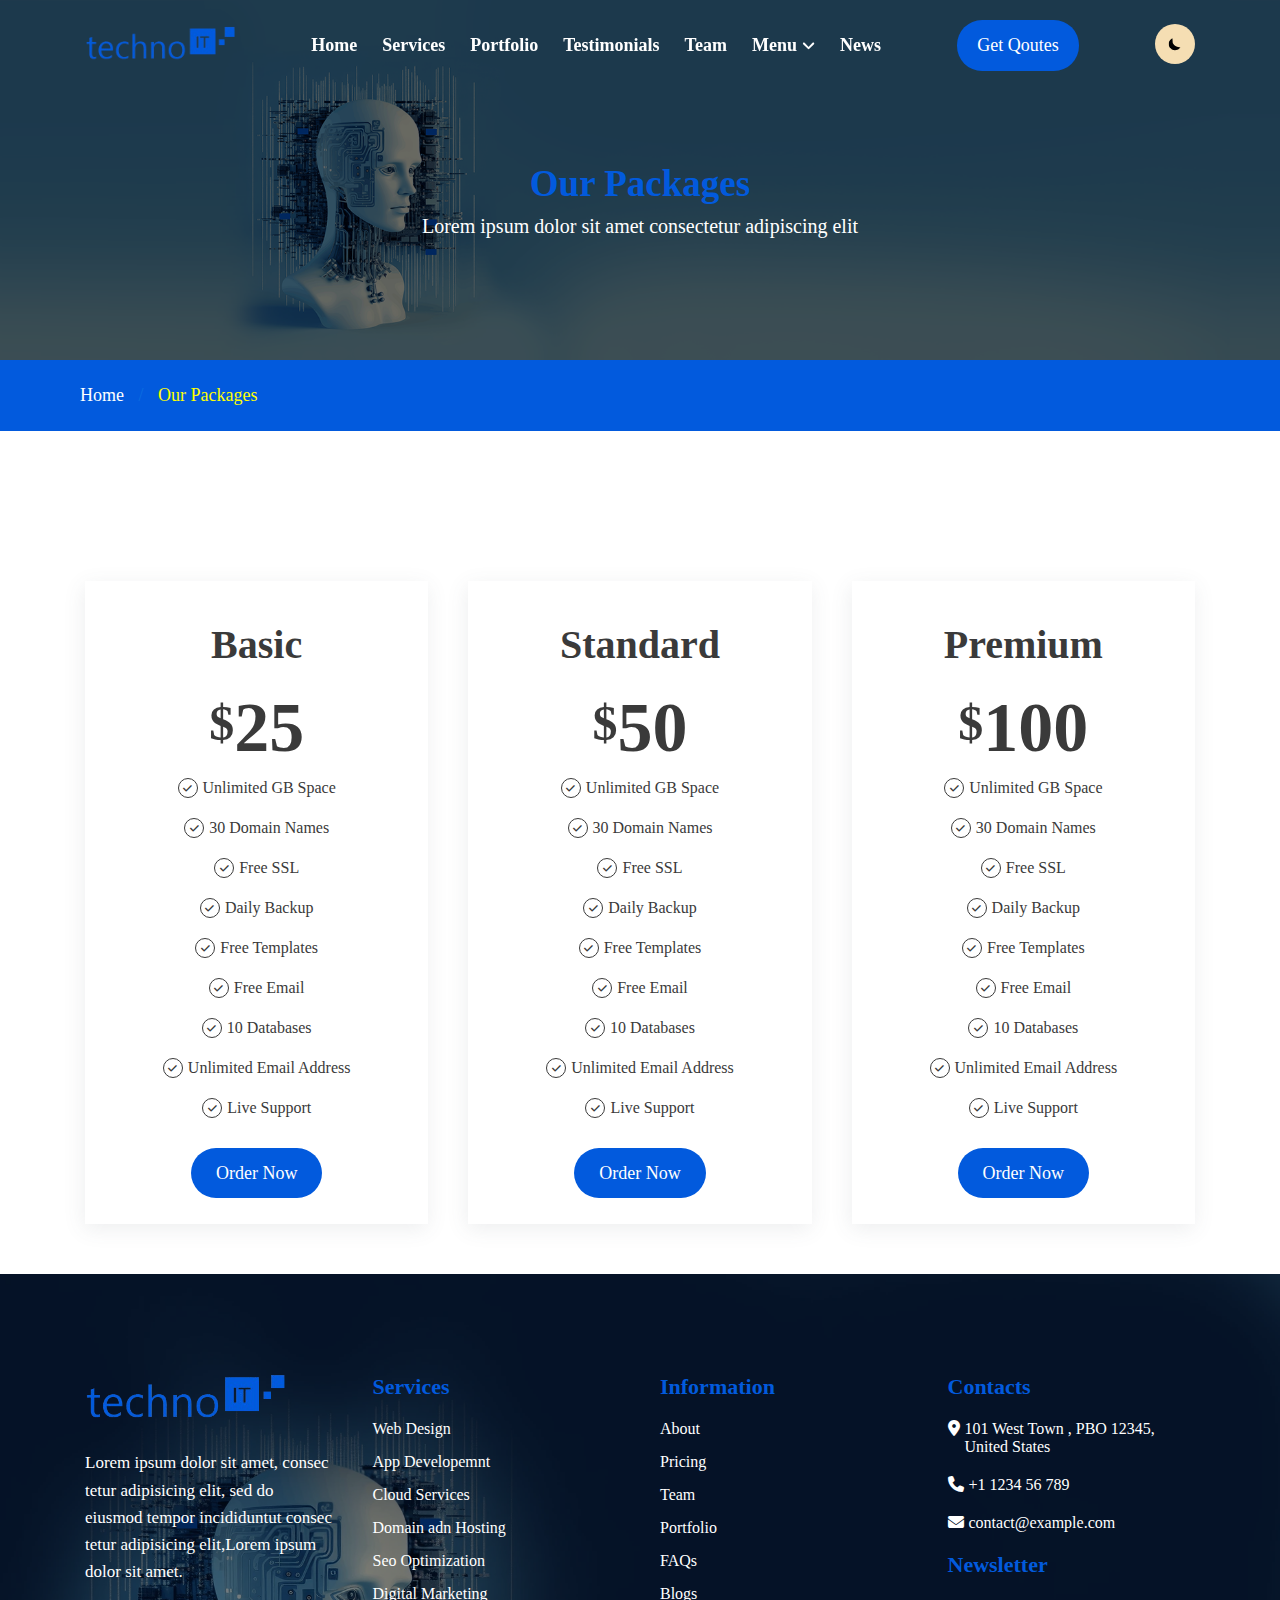
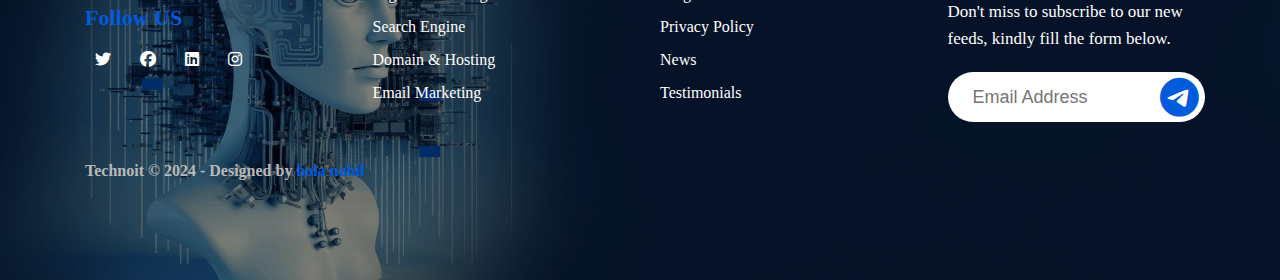
<file: pages/pricing.html>
<!DOCTYPE html>
<html lang="en">
  <head>
    <meta charset="UTF-8" />
    <meta name="viewport" content="width=device-width, initial-scale=1.0" />
    <meta
      name="description"
      content="this is services page of technoit project"
    />
    <link rel="stylesheet" href="../scss/main.css" />
    <link
      rel="stylesheet"
      href="../fontawesome-free-6.6.0-web/css/all.min.css"
    />
    <title>Pricing Page</title>
  </head>
  <body>
    <section class="pricing section-bg" id="pricing">
      <div class="loading-page">
        <div><i class="fa-solid fa-spinner"></i></div>
      </div>
      <header>
        <div class="container">
          <div class="header-content">
            <div class="logo">
              <img src="../imgs/home/logo.webp" alt="logo image" />
            </div>
            <nav>
              <ul>
                <li>
                  <a href="../index.html" aria-labelledby="home page">home</a>
                </li>
                <li>
                  <a href="./services.html" aria-labelledby="services page link"
                    >services</a
                  >
                </li>
                <li>
                  <a
                    href="./portfolio.html"
                    aria-labelledby="portfolio page link"
                    >portfolio</a
                  >
                </li>
                <li>
                  <a
                    href="./testimonials.html"
                    aria-labelledby="testimonials page link"
                    >testimonials</a
                  >
                </li>
                <li>
                  <a href="./team.html" aria-labelledby="team page link"
                    >team</a
                  >
                </li>
                <li class="menu">
                  <div class="menu-bar" id="menu-bar">
                    <p>menu</p>
                    <i class="fa-solid fa-angle-down" id="menu-icon"></i>
                  </div>
                  <ul>
                    <li>
                      <a href="./about.html" aria-labelledby="about page link"
                        >about</a
                      >
                    </li>
                    <li>
                      <a
                        href="./pricing.html"
                        aria-labelledby="pricing page link"
                        >pricing</a
                      >
                    </li>
                    <li>
                      <a href="./faqs.html" aria-labelledby="FAQS page link"
                        >FAQS</a
                      >
                    </li>
                    <li>
                      <a
                        href="./policy.html"
                        aria-labelledby="Privacy Policy page link"
                        >Privacy Policy</a
                      >
                    </li>
                    <li>
                      <a href="./blogs.html" aria-labelledby="blogs page link"
                        >blogs</a
                      >
                    </li>
                    <li>
                      <a
                        href="./blog-details.html"
                        aria-labelledby="blog details page link"
                        >blog details page</a
                      >
                    </li>
                  </ul>
                </li>
                <li>
                  <a href="./news.html" aria-labelledby="news page">news</a>
                </li>
              </ul>
            </nav>
            <a
              href="./contact.html"
              aria-labelledby="contact page"
              class="btn quoutes-link"
              >get qoutes</a
            >
            <div class="theme-page" id="theme-page">
              <div id="light-mode">
                <img
                  src="../imgs/home/sun.svg"
                  alt="moon icon"
                  class="circle"
                />
              </div>
              <div id="dark-mode">
                <img
                  src="../imgs/home/moon.svg"
                  alt="moon icon"
                  class="circle"
                />
              </div>
            </div>
            <img src="../imgs/home/menu.svg" alt="bar icon" id="bar-icon" />
            <i class="fa-solid fa-xmark" id="close-icon"></i>
          </div>
        </div>
      </header>
      <div class="section-title">
        <h1>Our Packages</h1>
        <p>Lorem ipsum dolor sit amet consectetur adipiscing elit</p>
      </div>
      <div class="section-link">
        <a href="../index.html" aria-labelledby="home page">Home</a>
        <span>/</span>
        <span>Our Packages</span>
      </div>
      <div class="container">
        <div class="pricing-content content-design section-loading">
          <div class="pricing-box zoom-img">
            <h2>Basic</h2>
            <h1 class="center"><span>$</span>25</h1>
            <div class="pricing-infs center">
              <i class="fa-solid fa-check circle center"></i>
              <p>Unlimited GB Space</p>
            </div>
            <div class="pricing-infs center">
              <i class="fa-solid fa-check circle center"></i>
              <p>30 Domain Names</p>
            </div>
            <div class="pricing-infs center">
              <i class="fa-solid fa-check circle center"></i>
              <p>Free SSL</p>
            </div>
            <div class="pricing-infs center">
              <i class="fa-solid fa-check circle center"></i>
              <p>Daily Backup</p>
            </div>
            <div class="pricing-infs center">
              <i class="fa-solid fa-check circle center"></i>
              <p>Free Templates</p>
            </div>
            <div class="pricing-infs center">
              <i class="fa-solid fa-check circle center"></i>
              <p>Free Email</p>
            </div>
            <div class="pricing-infs center">
              <i class="fa-solid fa-check circle center"></i>
              <p>10 Databases</p>
            </div>
            <div class="pricing-infs center">
              <i class="fa-solid fa-check circle center"></i>
              <p>Unlimited Email Address</p>
            </div>
            <div class="pricing-infs center">
              <i class="fa-solid fa-check circle center"></i>
              <p>Live Support</p>
            </div>
            <div class="order-link">
              <a href="#home" class="btn">Order Now</a>
            </div>
          </div>
          <div class="pricing-box zoom-img">
            <h2>Standard</h2>
            <h1 class="center"><span>$</span>50</h1>
            <div class="pricing-infs center">
              <i class="fa-solid fa-check circle center"></i>
              <p>Unlimited GB Space</p>
            </div>
            <div class="pricing-infs center">
              <i class="fa-solid fa-check circle center"></i>
              <p>30 Domain Names</p>
            </div>
            <div class="pricing-infs center">
              <i class="fa-solid fa-check circle center"></i>
              <p>Free SSL</p>
            </div>
            <div class="pricing-infs center">
              <i class="fa-solid fa-check circle center"></i>
              <p>Daily Backup</p>
            </div>
            <div class="pricing-infs center">
              <i class="fa-solid fa-check circle center"></i>
              <p>Free Templates</p>
            </div>
            <div class="pricing-infs center">
              <i class="fa-solid fa-check circle center"></i>
              <p>Free Email</p>
            </div>
            <div class="pricing-infs center">
              <i class="fa-solid fa-check circle center"></i>
              <p>10 Databases</p>
            </div>
            <div class="pricing-infs center">
              <i class="fa-solid fa-check circle center"></i>
              <p>Unlimited Email Address</p>
            </div>
            <div class="pricing-infs center">
              <i class="fa-solid fa-check circle center"></i>
              <p>Live Support</p>
            </div>
            <div class="order-link">
              <a href="#home" class="btn">Order Now</a>
            </div>
          </div>
          <div class="pricing-box zoom-img">
            <h2>Premium</h2>
            <h1 class="center"><span>$</span>100</h1>
            <div class="pricing-infs center">
              <i class="fa-solid fa-check circle center"></i>
              <p>Unlimited GB Space</p>
            </div>
            <div class="pricing-infs center">
              <i class="fa-solid fa-check circle center"></i>
              <p>30 Domain Names</p>
            </div>
            <div class="pricing-infs center">
              <i class="fa-solid fa-check circle center"></i>
              <p>Free SSL</p>
            </div>
            <div class="pricing-infs center">
              <i class="fa-solid fa-check circle center"></i>
              <p>Daily Backup</p>
            </div>
            <div class="pricing-infs center">
              <i class="fa-solid fa-check circle center"></i>
              <p>Free Templates</p>
            </div>
            <div class="pricing-infs center">
              <i class="fa-solid fa-check circle center"></i>
              <p>Free Email</p>
            </div>
            <div class="pricing-infs center">
              <i class="fa-solid fa-check circle center"></i>
              <p>10 Databases</p>
            </div>
            <div class="pricing-infs center">
              <i class="fa-solid fa-check circle center"></i>
              <p>Unlimited Email Address</p>
            </div>
            <div class="pricing-infs center">
              <i class="fa-solid fa-check circle center"></i>
              <p>Live Support</p>
            </div>
            <div class="order-link">
              <a href="#home" class="btn">Order Now</a>
            </div>
          </div>
        </div>
      </div>
      <footer>
        <div class="container">
          <div class="footer-content">
            <div class="first-box">
              <div class="footer-logo">
                <img src="../imgs/home/logo.webp" alt="logo image" />
              </div>
              <p class="footer-text">
                Lorem ipsum dolor sit amet, consec tetur adipisicing elit, sed
                do eiusmod tempor incididuntut consec tetur adipisicing
                elit,Lorem ipsum dolor sit amet.
              </p>
              <h1 class="footer-title">Follow US</h1>
              <div class="footer-links">
                <a
                  href="https://twitter.com"
                  target="_blank"
                  aria-labelledby="twitter link"
                  title="twitter link"
                >
                  <i class="fa-brands fa-twitter"></i>
                </a>
                <a
                  href="https://facebook.com"
                  target="_blank"
                  aria-labelledby="facebook link"
                  title="facebook link"
                >
                  <i class="fa-brands fa-facebook"></i>
                </a>
                <a
                  href="https://linkedin.com"
                  target="_blank"
                  aria-labelledby="linkedin link"
                  title="linkedin link"
                >
                  <i class="fa-brands fa-linkedin"></i>
                </a>
                <a
                  href="https://instagram.com"
                  target="_blank"
                  aria-labelledby="instagram link"
                  title="instagram link"
                >
                  <i class="fa-brands fa-instagram"></i>
                </a>
              </div>
            </div>
            <div class="second-box">
              <h1 class="footer-title">Services</h1>
              <ul>
                <li>
                  <a href="./services.html" aria-labelledby="services section">
                    Web Design
                  </a>
                </li>
                <li>
                  <a href="./services.html" aria-labelledby="services section">
                    App Developemnt
                  </a>
                </li>
                <li>
                  <a href="./services.html" aria-labelledby="services section">
                    Cloud Services
                  </a>
                </li>
                <li>
                  <a href="./services.html" aria-labelledby="services section">
                    Domain adn Hosting
                  </a>
                </li>
                <li>
                  <a href="./services.html" aria-labelledby="services section">
                    Seo Optimization
                  </a>
                </li>
                <li>
                  <a href="./services.html" aria-labelledby="services section">
                    Digital Marketing
                  </a>
                </li>
                <li>
                  <a href="./services.html" aria-labelledby="services section">
                    Search Engine
                  </a>
                </li>
                <li>
                  <a href="./services.html" aria-labelledby="services section">
                    Domain & Hosting
                  </a>
                </li>
                <li>
                  <a href="./services.html" aria-labelledby="services section">
                    Email Marketing
                  </a>
                </li>
              </ul>
            </div>
            <div class="thrid-box">
              <h1 class="footer-title">Information</h1>
              <ul>
                <li>
                  <a href="./about.html">About</a>
                </li>
                <li>
                  <a href="./pricing.html">Pricing</a>
                </li>
                <li>
                  <a href="./team.html">Team</a>
                </li>
                <li>
                  <a href="./portfolio.html">Portfolio</a>
                </li>
                <li>
                  <a href="./faqs.html">FAQs</a>
                </li>
                <li>
                  <a href="./blogs.html">Blogs</a>
                </li>
                <li>
                  <a href="./policy.html">Privacy Policy</a>
                </li>
                <li>
                  <a href="./news.html">News</a>
                </li>
                <li>
                  <a href="./testimonials.html">Testimonials</a>
                </li>
              </ul>
            </div>
            <div class="forth-box">
              <h1 class="footer-title">Contacts</h1>
              <div class="footer-contact">
                <i class="fa-solid fa-location-dot"></i>
                <p>101 West Town , PBO 12345, United States</p>
              </div>
              <div class="footer-contact">
                <i class="fa-solid fa-phone"></i>
                <p>+1 1234 56 789</p>
              </div>
              <div class="footer-contact">
                <i class="fa-solid fa-envelope"></i>
                <p>contact@example.com</p>
              </div>
              <h1 class="footer-title">Newsletter</h1>
              <p class="footer-text">
                Don't miss to subscribe to our new feeds, kindly fill the form
                below.
              </p>
              <div class="footer-send">
                <input type="email" placeholder="Email Address" />
                <a
                  href="./policy.html"
                  aria-labelledby="send link"
                  title="send link"
                >
                  <i class="fa-brands fa-telegram"></i>
                </a>
              </div>
            </div>
          </div>
          <p class="footer-copy">
            Technoit © 2024 - Designed by <span>bola nabil</span>
          </p>
        </div>
      </footer>
    </section>
    <script src="../js-code/header.js"></script>
    <script src="../js-code/mode.js"></script>
  </body>
</html>
</file>
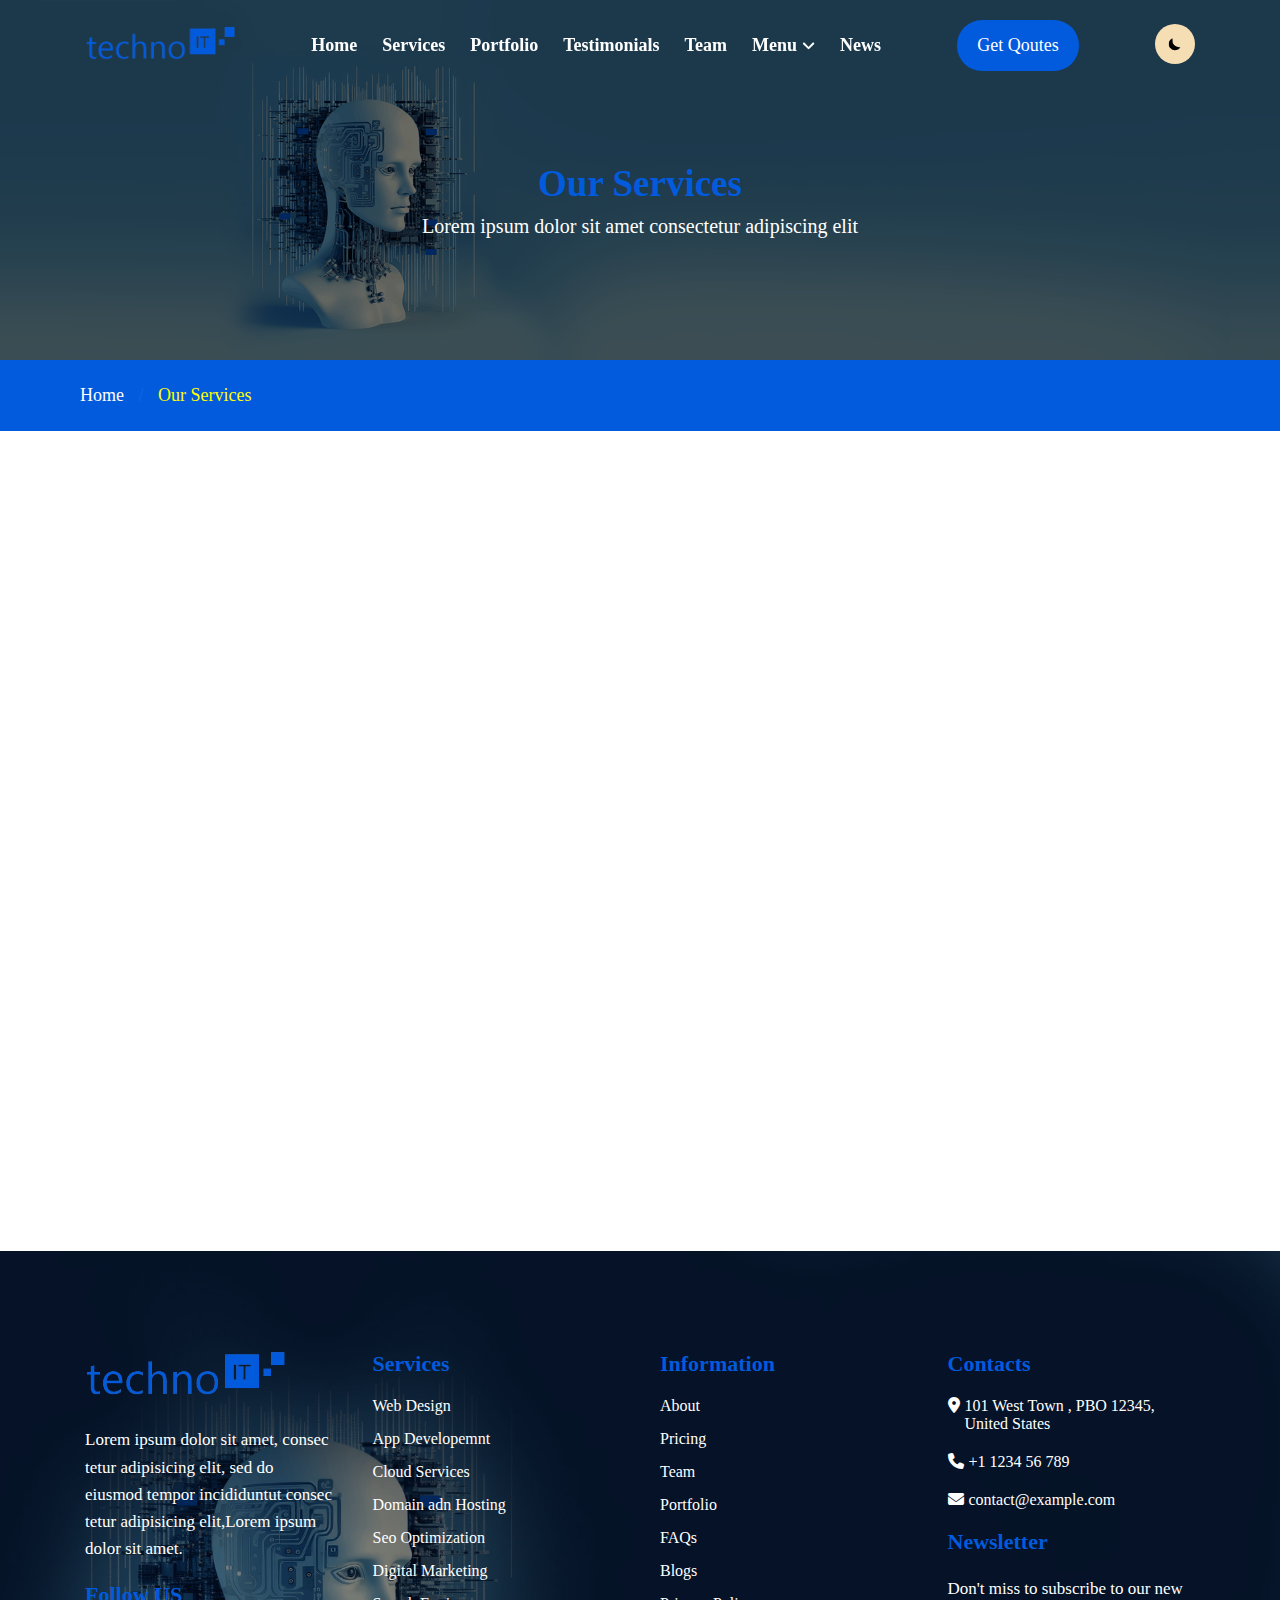
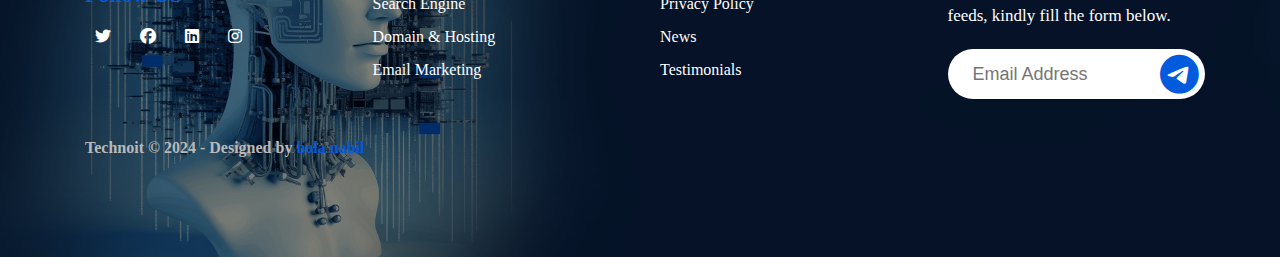
<file: pages/services.html>
<!DOCTYPE html>
<html lang="en">
  <head>
    <meta charset="UTF-8" />
    <meta name="viewport" content="width=device-width, initial-scale=1.0" />
    <meta
      name="description"
      content="this is services page of technoit project"
    />
    <link rel="stylesheet" href="../scss/main.css" />
    <link
      href="../fontawesome-free-6.6.0-web/css/all.min.css"
      rel="stylesheet"
    />
    <title>Services Page</title>
  </head>
  <body>
    <section class="services section-bg" id="services">
      <div class="loading-page">
        <div><i class="fa-solid fa-spinner"></i></div>
      </div>
      <header>
        <div class="container">
          <div class="header-content">
            <div class="logo">
              <img src="../imgs/home/logo.webp" alt="logo image" />
            </div>
            <nav>
              <ul>
                <li>
                  <a href="../index.html" aria-labelledby="home page link"
                    >home</a
                  >
                </li>
                <li>
                  <a href="./services.html" aria-labelledby="services page link"
                    >services</a
                  >
                </li>
                <li>
                  <a
                    href="./portfolio.html"
                    aria-labelledby="portfolio page link"
                    >portfolio</a
                  >
                </li>
                <li>
                  <a
                    href="./testimonials.html"
                    aria-labelledby="testimonials page link"
                    >testimonials</a
                  >
                </li>
                <li>
                  <a href="./team.html" aria-labelledby="team page link"
                    >team</a
                  >
                </li>
                <li class="menu">
                  <div class="menu-bar" id="menu-bar">
                    <p>menu</p>
                    <i class="fa-solid fa-angle-down" id="menu-icon"></i>
                  </div>
                  <ul>
                    <li>
                      <a href="./about.html" aria-labelledby="about page link"
                        >about</a
                      >
                    </li>
                    <li>
                      <a
                        href="./pricing.html"
                        aria-labelledby="pricing page link"
                        >pricing</a
                      >
                    </li>
                    <li>
                      <a href="./faqs.html" aria-labelledby="FAQS page link"
                        >FAQS</a
                      >
                    </li>
                    <li>
                      <a
                        href="./pages/policy.html"
                        aria-labelledby="Privacy Policy page link"
                        >Privacy Policy</a
                      >
                    </li>
                    <li>
                      <a href="./blogs.html" aria-labelledby="blogs page link"
                        >blogs</a
                      >
                    </li>
                    <li>
                      <a
                        href="./blog-details.html"
                        aria-labelledby="blog detail page link"
                        >blog details page</a
                      >
                    </li>
                  </ul>
                </li>
                <li>
                  <a href="./news.html" aria-labelledby="news page">news</a>
                </li>
              </ul>
            </nav>
            <a
              href="./contact.html"
              aria-labelledby="contact page"
              class="btn quoutes-link"
              >get qoutes</a
            >
            <div class="theme-page" id="theme-page">
              <div id="light-mode">
                <img
                  src="../imgs/home/sun.svg"
                  alt="moon icon"
                  class="circle"
                />
              </div>
              <div id="dark-mode">
                <img
                  src="../imgs/home/moon.svg"
                  alt="moon icon"
                  class="circle"
                />
              </div>
            </div>
            <img src="../imgs/home/menu.svg" alt="bar icon" id="bar-icon" />
            <i class="fa-solid fa-xmark" id="close-icon"></i>
          </div>
        </div>
      </header>
      <div class="section-title">
        <h1>Our Services</h1>
        <p>Lorem ipsum dolor sit amet consectetur adipiscing elit</p>
      </div>
      <div class="section-link">
        <a href="../index.html" aria-labelledby="home page">Home</a>
        <span>/</span>
        <span>Our Services</span>
      </div>
      <div class="container">
        <div class="services-content content-design section-loading">
          <a class="services-box center zoom-img" href="#services">
            <img
              src="../imgs/services/service-design.svg"
              alt="service design"
            />
            <h2>application design</h2>
            <p>
              Ronsectetur adipiscing elit, sed do eiusmod tempor incididunt ut
              labore et dolore magna aliqua.
            </p>
          </a>
          <a class="services-box center zoom-img" href="#services">
            <img
              src="../imgs/services/service-hosting.svg"
              alt="service hosting"
            />
            <h2>web hosting</h2>
            <p>
              Ronsectetur adipiscing elit, sed do eiusmod tempor incididunt ut
              labore et dolore magna aliqua.
            </p>
          </a>
          <a class="services-box center zoom-img" href="#services">
            <img
              src="../imgs/services/service-social.svg"
              alt="service social"
            />
            <h2>social media</h2>
            <p>
              Ronsectetur adipiscing elit, sed do eiusmod tempor incididunt ut
              labore et dolore magna aliqua.
            </p>
          </a>
          <a class="services-box center zoom-img" href="#services">
            <img src="../imgs/services/service-seo.svg" alt="service seo" />
            <h2>SEO optimization</h2>
            <p>
              Ronsectetur adipiscing elit, sed do eiusmod tempor incididunt ut
              labore et dolore magna aliqua.
            </p>
          </a>
          <a class="services-box center zoom-img" href="#services">
            <img src="../imgs/services/service-cloud.svg" alt="service cloud" />
            <h2>cloud server</h2>
            <p>
              Ronsectetur adipiscing elit, sed do eiusmod tempor incididunt ut
              labore et dolore magna aliqua.
            </p>
          </a>
          <a class="services-box center zoom-img" href="#services">
            <img
              src="../imgs/services/service-secure.svg"
              alt="service secure"
            />
            <h2>data secuity</h2>
            <p>
              Ronsectetur adipiscing elit, sed do eiusmod tempor incididunt ut
              labore et dolore magna aliqua.
            </p>
          </a>
        </div>
      </div>
      <footer>
        <div class="container">
          <div class="footer-content">
            <div class="first-box">
              <div class="footer-logo">
                <img src="../imgs/home/logo.webp" alt="logo image" />
              </div>
              <p class="footer-text">
                Lorem ipsum dolor sit amet, consec tetur adipisicing elit, sed
                do eiusmod tempor incididuntut consec tetur adipisicing
                elit,Lorem ipsum dolor sit amet.
              </p>
              <h3 class="footer-title">Follow US</h3>
              <div class="footer-links">
                <a
                  href="https://twitter.com"
                  target="_blank"
                  aria-labelledby="twitter link"
                  title="go to twiiter website"
                >
                  <i class="fa-brands fa-twitter"></i>
                </a>
                <a
                  href="https://facebook.com"
                  target="_blank"
                  aria-labelledby="facebook link"
                  title="go to facebook link"
                >
                  <i class="fa-brands fa-facebook"></i>
                </a>
                <a
                  href="https://linkedin.com"
                  target="_blank"
                  aria-labelledby="linkedin link"
                  title="go to linkedin website"
                >
                  <i class="fa-brands fa-linkedin"></i>
                </a>
                <a
                  href="https://instagram.com"
                  target="_blank"
                  aria-labelledby="instagram link"
                  title="go to instagram website"
                >
                  <i class="fa-brands fa-instagram"></i>
                </a>
              </div>
            </div>
            <div class="second-box">
              <h3 class="footer-title">Services</h3>
              <ul>
                <li>
                  <a href="./services.html" aria-labelledby="services section">
                    Web Design
                  </a>
                </li>
                <li>
                  <a href="./services.html" aria-labelledby="services section">
                    App Developemnt
                  </a>
                </li>
                <li>
                  <a href="./services.html" aria-labelledby="services section">
                    Cloud Services
                  </a>
                </li>
                <li>
                  <a href="./services.html" aria-labelledby="services section">
                    Domain adn Hosting
                  </a>
                </li>
                <li>
                  <a href="./services.html" aria-labelledby="services section">
                    Seo Optimization
                  </a>
                </li>
                <li>
                  <a href="./services.html" aria-labelledby="services section">
                    Digital Marketing
                  </a>
                </li>
                <li>
                  <a href="./services.html" aria-labelledby="services section">
                    Search Engine
                  </a>
                </li>
                <li>
                  <a href="./services.html" aria-labelledby="services section">
                    Domain & Hosting
                  </a>
                </li>
                <li>
                  <a href="./services.html" aria-labelledby="services section">
                    Email Marketing
                  </a>
                </li>
              </ul>
            </div>
            <div class="thrid-box">
              <h3 class="footer-title">Information</h3>
              <ul>
                <li>
                  <a href="./about.html">About</a>
                </li>
                <li>
                  <a href="./pricing.html">Pricing</a>
                </li>
                <li>
                  <a href="./team.html">Team</a>
                </li>
                <li>
                  <a href="./portfolio.html">Portfolio</a>
                </li>
                <li>
                  <a href="./faqs.html">FAQs</a>
                </li>
                <li>
                  <a href="./blogs.html">Blogs</a>
                </li>
                <li>
                  <a href="./policy.html">Privacy Policy</a>
                </li>
                <li>
                  <a href="./news.html">News</a>
                </li>
                <li>
                  <a href="./testimonials.html">Testimonials</a>
                </li>
              </ul>
            </div>
            <div class="forth-box">
              <h3 class="footer-title">Contacts</h3>
              <div class="footer-contact">
                <i class="fa-solid fa-location-dot"></i>
                <p>101 West Town , PBO 12345, United States</p>
              </div>
              <div class="footer-contact">
                <i class="fa-solid fa-phone"></i>
                <p>+1 1234 56 789</p>
              </div>
              <div class="footer-contact">
                <i class="fa-solid fa-envelope"></i>
                <p>contact@example.com</p>
              </div>
              <h3 class="footer-title">Newsletter</h3>
              <p class="footer-text">
                Don't miss to subscribe to our new feeds, kindly fill the form
                below.
              </p>
              <div class="footer-send">
                <input type="email" placeholder="Email Address" />
                <a
                  href="./policy.html"
                  title="send link"
                  aria-labelledby="send link"
                >
                  <i class="fa-brands fa-telegram"></i>
                </a>
              </div>
            </div>
          </div>
          <p class="footer-copy">
            Technoit © 2024 - Designed by <span>bola nabil</span>
          </p>
        </div>
      </footer>
    </section>
    <script src="../js-code/header.js"></script>
    <script src="../js-code/mode.js"></script>
  </body>
</html>
</file>
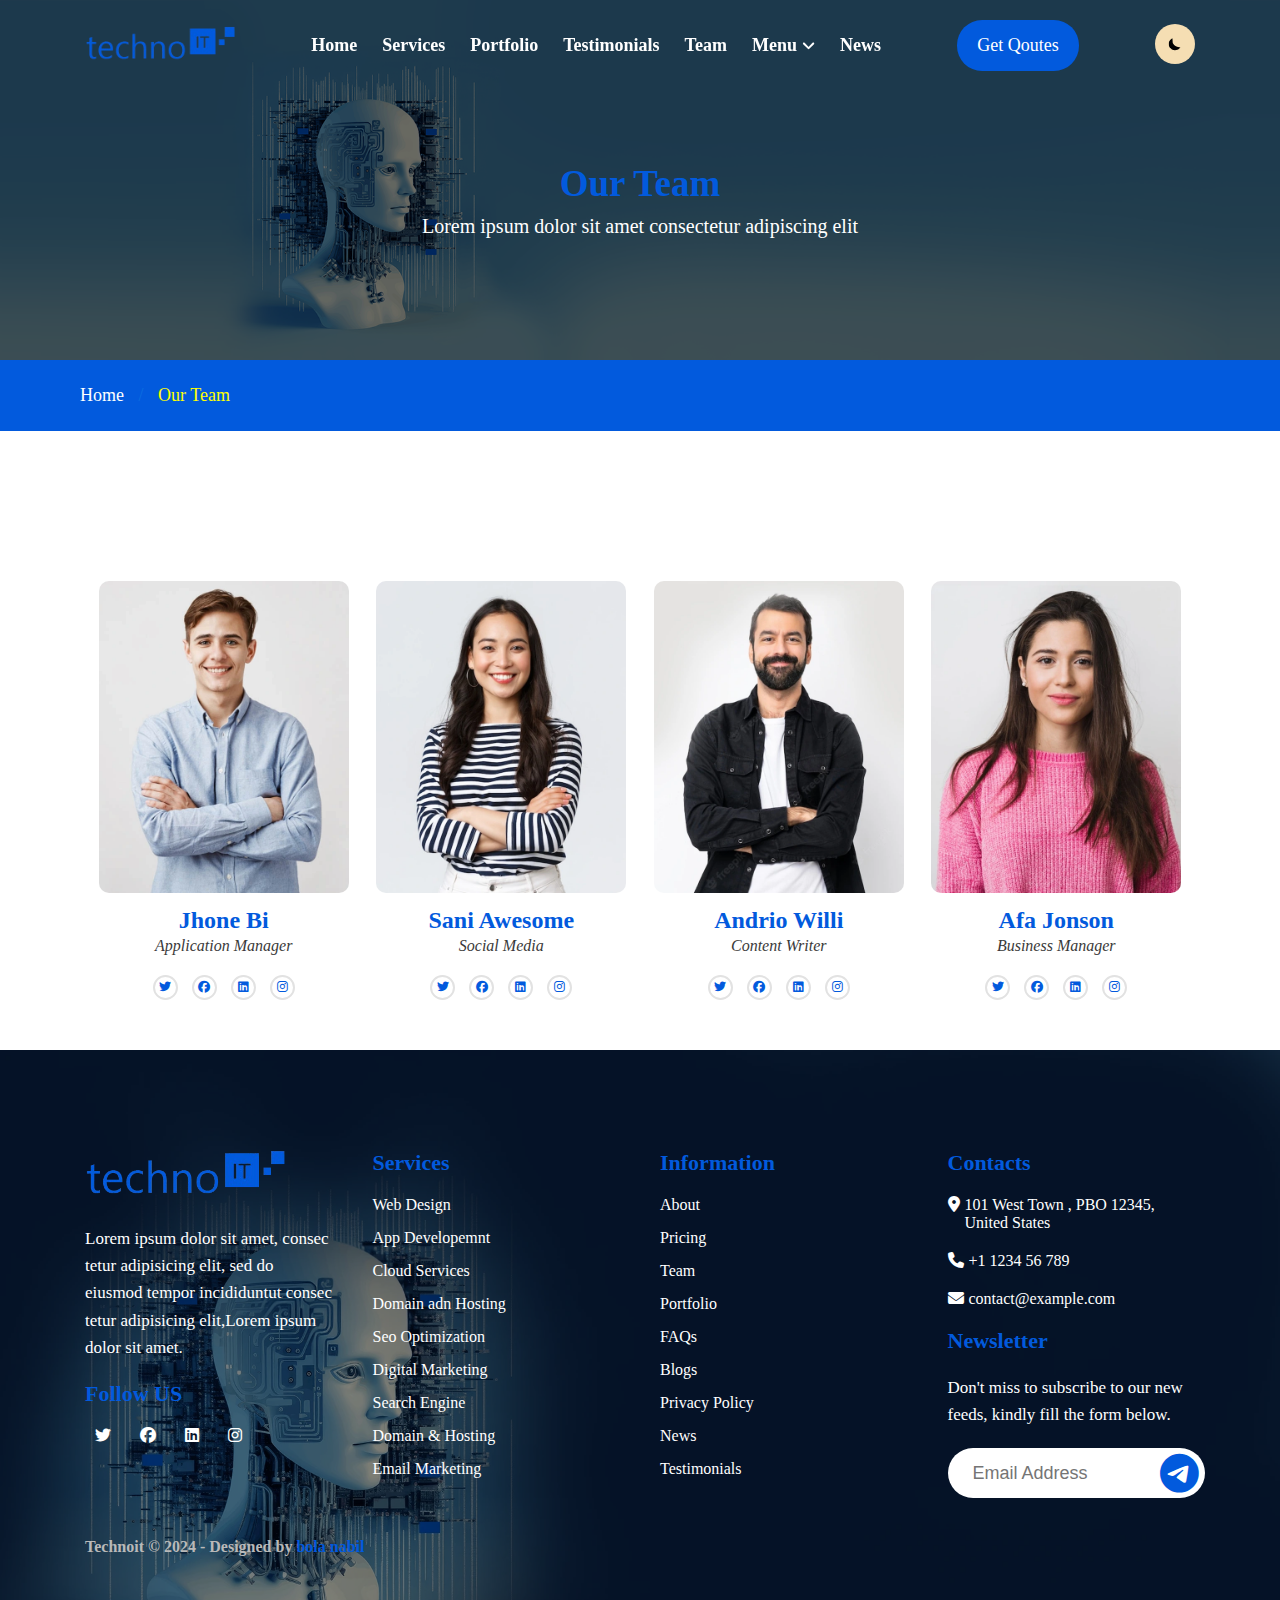
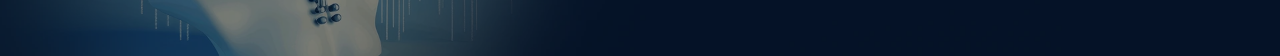
<file: pages/team.html>
<!DOCTYPE html>
<html lang="en">
  <head>
    <meta charset="UTF-8" />
    <meta name="viewport" content="width=device-width, initial-scale=1.0" />
    <meta name="description" content="this is team page of technoit project" />
    <link rel="stylesheet" href="../scss/main.css" />
    <link
      href="../fontawesome-free-6.6.0-web/css/all.min.css"
      rel="stylesheet"
    />
    <title>Team Page</title>
  </head>
  <body>
    <section class="team section-bg" id="team">
      <div class="loading-page">
        <div><i class="fa-solid fa-spinner"></i></div>
      </div>
      <header>
        <div class="container">
          <div class="header-content">
            <div class="logo">
              <img src="../imgs/home/logo.webp" alt="logo image" />
            </div>
            <nav>
              <ul>
                <li>
                  <a href="../index.html" aria-labelledby="home page link"
                    >home</a
                  >
                </li>
                <li>
                  <a href="./services.html" aria-labelledby="services page link"
                    >services</a
                  >
                </li>
                <li>
                  <a
                    href="./portfolio.html"
                    aria-labelledby="portfolio page link"
                    >portfolio</a
                  >
                </li>
                <li>
                  <a
                    href="./testimonials.html"
                    aria-labelledby="testimonials page link"
                    >testimonials</a
                  >
                </li>
                <li>
                  <a href="./team.html" aria-labelledby="team page link"
                    >team</a
                  >
                </li>
                <li class="menu">
                  <div class="menu-bar" id="menu-bar">
                    <p>menu</p>
                    <i class="fa-solid fa-angle-down" id="menu-icon"></i>
                  </div>
                  <ul>
                    <li>
                      <a href="./about.html" aria-labelledby="about page link"
                        >about</a
                      >
                    </li>
                    <li>
                      <a
                        href="./pricing.html"
                        aria-labelledby="pricing page link"
                        >pricing</a
                      >
                    </li>
                    <li>
                      <a href="./faqs.html" aria-labelledby="FAQS page link"
                        >FAQS</a
                      >
                    </li>
                    <li>
                      <a
                        href="./policy.html"
                        aria-labelledby="Privacy Policy page link"
                        >Privacy Policy</a
                      >
                    </li>
                    <li>
                      <a href="./blogs.html" aria-labelledby="blogs page link"
                        >blogs</a
                      >
                    </li>
                    <li>
                      <a
                        href="./blog-details.html"
                        aria-labelledby="blog detail page link"
                        >blog details page</a
                      >
                    </li>
                  </ul>
                </li>
                <li>
                  <a href="./news.html" aria-labelledby="news page">news</a>
                </li>
              </ul>
            </nav>
            <a
              href="./contact.html"
              aria-labelledby="contact page"
              class="btn quoutes-link"
              >get qoutes</a
            >
            <div class="theme-page" id="theme-page">
              <div id="light-mode">
                <img
                  src="../imgs/home/sun.svg"
                  alt="moon icon"
                  class="circle"
                />
              </div>
              <div id="dark-mode">
                <img
                  src="../imgs/home/moon.svg"
                  alt="moon icon"
                  class="circle"
                />
              </div>
            </div>
            <img src="../imgs/home/menu.svg" alt="bar icon" id="bar-icon" />
            <i class="fa-solid fa-xmark" id="close-icon"></i>
          </div>
        </div>
      </header>
      <div class="section-title">
        <h1>Our Team</h1>
        <p>Lorem ipsum dolor sit amet consectetur adipiscing elit</p>
      </div>
      <div class="section-link">
        <a href="../index.html" aria-labelledby="home page">Home</a>
        <span>/</span>
        <span>Our Team</span>
      </div>
      <div class="container">
        <div class="team-content section-loading">
          <div class="team-box">
            <div class="team-img">
              <img
                src="../imgs/team/team-1.webp"
                alt="team 1"
                class="radius-10 zoom-img"
              />
            </div>
            <h2>Jhone Bi</h2>
            <p>Application Manager</p>
            <div class="team-links">
              <a
                href="https://twitter.com"
                target="_blank"
                aria-labelledby="twitter link"
                title="twitter link"
              >
                <i class="fa-brands fa-twitter circle"></i>
              </a>
              <a
                href="https://facebook.com"
                target="_blank"
                aria-labelledby="facebook link"
                title="facebook link"
              >
                <i class="fa-brands fa-facebook circle"></i>
              </a>
              <a
                href="https://linkedin.com"
                target="_blank"
                aria-labelledby="linkedin link"
                title="linkedin link"
              >
                <i class="fa-brands fa-linkedin circle"></i>
              </a>
              <a
                href="https://instagram.com"
                target="_blank"
                aria-labelledby="instagram link"
                title="instagram link"
              >
                <i class="fa-brands fa-instagram circle"></i>
              </a>
            </div>
          </div>
          <div class="team-box">
            <div class="team-img">
              <img
                src="../imgs/team/team-2.webp"
                alt="team 2"
                class="radius-10 zoom-img"
              />
            </div>
            <h2>Sani Awesome</h2>
            <p>Social Media</p>
            <div class="team-links">
              <a
                href="https://twitter.com"
                target="_blank"
                aria-labelledby="twitter link"
                title="twitter link"
              >
                <i class="fa-brands fa-twitter circle"></i>
              </a>
              <a
                href="https://facebook.com"
                target="_blank"
                aria-labelledby="facebook link"
                title="facebook link"
              >
                <i class="fa-brands fa-facebook circle"></i>
              </a>
              <a
                href="https://linkedin.com"
                target="_blank"
                aria-labelledby="linkedin link"
                title="linkedin link"
              >
                <i class="fa-brands fa-linkedin circle"></i>
              </a>
              <a
                href="https://instagram.com"
                target="_blank"
                aria-labelledby="instagram link"
                title="instagram link"
              >
                <i class="fa-brands fa-instagram circle"></i>
              </a>
            </div>
          </div>
          <div class="team-box">
            <div class="team-img">
              <img
                src="../imgs/team/team-3.webp"
                alt="team 3"
                class="radius-10 zoom-img"
              />
            </div>
            <h2>Andrio Willi</h2>
            <p>Content Writer</p>
            <div class="team-links">
              <a
                href="https://twitter.com"
                target="_blank"
                aria-labelledby="twitter link"
                title="twitter link"
              >
                <i class="fa-brands fa-twitter circle"></i>
              </a>
              <a
                href="https://facebook.com"
                target="_blank"
                aria-labelledby="facebook link"
                title="facebook link"
              >
                <i class="fa-brands fa-facebook circle"></i>
              </a>
              <a
                href="https://linkedin.com"
                target="_blank"
                aria-labelledby="linkedin link"
                title="linkedin link"
              >
                <i class="fa-brands fa-linkedin circle"></i>
              </a>
              <a
                href="https://instagram.com"
                target="_blank"
                aria-labelledby="instagram link"
                title="instagram link"
              >
                <i class="fa-brands fa-instagram circle"></i>
              </a>
            </div>
          </div>
          <div class="team-box">
            <div class="team-img">
              <img
                src="../imgs/team/team-4.webp"
                alt="team 4"
                class="radius-10 zoom-img"
              />
            </div>
            <h2>Afa Jonson</h2>
            <p>Business Manager</p>
            <div class="team-links">
              <a
                href="https://twitter.com"
                target="_blank"
                aria-labelledby="twitter link"
                title="twitter link"
              >
                <i class="fa-brands fa-twitter circle"></i>
              </a>
              <a
                href="https://facebook.com"
                target="_blank"
                aria-labelledby="facebook link"
                title="facebook link"
              >
                <i class="fa-brands fa-facebook circle"></i>
              </a>
              <a
                href="https://linkedin.com"
                target="_blank"
                aria-labelledby="linkedin link"
                title="linkedin link"
              >
                <i class="fa-brands fa-linkedin circle"></i>
              </a>
              <a
                href="https://instagram.com"
                target="_blank"
                aria-labelledby="instagram link"
                title="instagram link"
              >
                <i class="fa-brands fa-instagram circle"></i>
              </a>
            </div>
          </div>
        </div>
      </div>
      <footer>
        <div class="container">
          <div class="footer-content">
            <div class="first-box">
              <div class="footer-logo">
                <img src="../imgs/home/logo.webp" alt="logo image" />
              </div>
              <p class="footer-text">
                Lorem ipsum dolor sit amet, consec tetur adipisicing elit, sed
                do eiusmod tempor incididuntut consec tetur adipisicing
                elit,Lorem ipsum dolor sit amet.
              </p>
              <h1 class="footer-title">Follow US</h1>
              <div class="footer-links">
                <a
                  href="https://twitter.com"
                  target="_blank"
                  aria-labelledby="twitter link"
                  title="twitter link"
                >
                  <i class="fa-brands fa-twitter"></i>
                </a>
                <a
                  href="https://facebook.com"
                  target="_blank"
                  aria-labelledby="facebook link"
                  title="facebook link"
                >
                  <i class="fa-brands fa-facebook"></i>
                </a>
                <a
                  href="https://linkedin.com"
                  target="_blank"
                  aria-labelledby="linkedin link"
                  title="linkedin link"
                >
                  <i class="fa-brands fa-linkedin"></i>
                </a>
                <a
                  href="https://instagram.com"
                  target="_blank"
                  aria-labelledby="instagram link"
                  title="instagram link"
                >
                  <i class="fa-brands fa-instagram"></i>
                </a>
              </div>
            </div>
            <div class="second-box">
              <h1 class="footer-title">Services</h1>
              <ul>
                <li>
                  <a href="./services.html" aria-labelledby="services section">
                    Web Design
                  </a>
                </li>
                <li>
                  <a href="./services.html" aria-labelledby="services section">
                    App Developemnt
                  </a>
                </li>
                <li>
                  <a href="./services.html" aria-labelledby="services section">
                    Cloud Services
                  </a>
                </li>
                <li>
                  <a href="./services.html" aria-labelledby="services section">
                    Domain adn Hosting
                  </a>
                </li>
                <li>
                  <a href="./services.html" aria-labelledby="services section">
                    Seo Optimization
                  </a>
                </li>
                <li>
                  <a href="./services.html" aria-labelledby="services section">
                    Digital Marketing
                  </a>
                </li>
                <li>
                  <a href="./services.html" aria-labelledby="services section">
                    Search Engine
                  </a>
                </li>
                <li>
                  <a href="./services.html" aria-labelledby="services section">
                    Domain & Hosting
                  </a>
                </li>
                <li>
                  <a href="./services.html" aria-labelledby="services section">
                    Email Marketing
                  </a>
                </li>
              </ul>
            </div>
            <div class="thrid-box">
              <h1 class="footer-title">Information</h1>
              <ul>
                <li>
                  <a href="./about.html">About</a>
                </li>
                <li>
                  <a href="./pricing.html">Pricing</a>
                </li>
                <li>
                  <a href="./team.html">Team</a>
                </li>
                <li>
                  <a href="./portfolio.html">Portfolio</a>
                </li>
                <li>
                  <a href="./faqs.html">FAQs</a>
                </li>
                <li>
                  <a href="./blogs.html">Blogs</a>
                </li>
                <li>
                  <a href="./policy.html">Privacy Policy</a>
                </li>
                <li>
                  <a href="./news.html">News</a>
                </li>
                <li>
                  <a href="./testimonials.html">Testimonials</a>
                </li>
              </ul>
            </div>
            <div class="forth-box">
              <h1 class="footer-title">Contacts</h1>
              <div class="footer-contact">
                <i class="fa-solid fa-location-dot"></i>
                <p>101 West Town , PBO 12345, United States</p>
              </div>
              <div class="footer-contact">
                <i class="fa-solid fa-phone"></i>
                <p>+1 1234 56 789</p>
              </div>
              <div class="footer-contact">
                <i class="fa-solid fa-envelope"></i>
                <p>contact@example.com</p>
              </div>
              <h1 class="footer-title">Newsletter</h1>
              <p class="footer-text">
                Don't miss to subscribe to our new feeds, kindly fill the form
                below.
              </p>
              <div class="footer-send">
                <input type="email" placeholder="Email Address" />
                <a
                  href="./policy.html"
                  aria-labelledby="send link"
                  title="send link"
                >
                  <i class="fa-brands fa-telegram"></i>
                </a>
              </div>
            </div>
          </div>
          <p class="footer-copy">
            Technoit © 2024 - Designed by <span>bola nabil</span>
          </p>
        </div>
      </footer>
    </section>
    <script src="../js-code/header.js"></script>
    <script src="../js-code/mode.js"></script>
  </body>
</html>
</file>
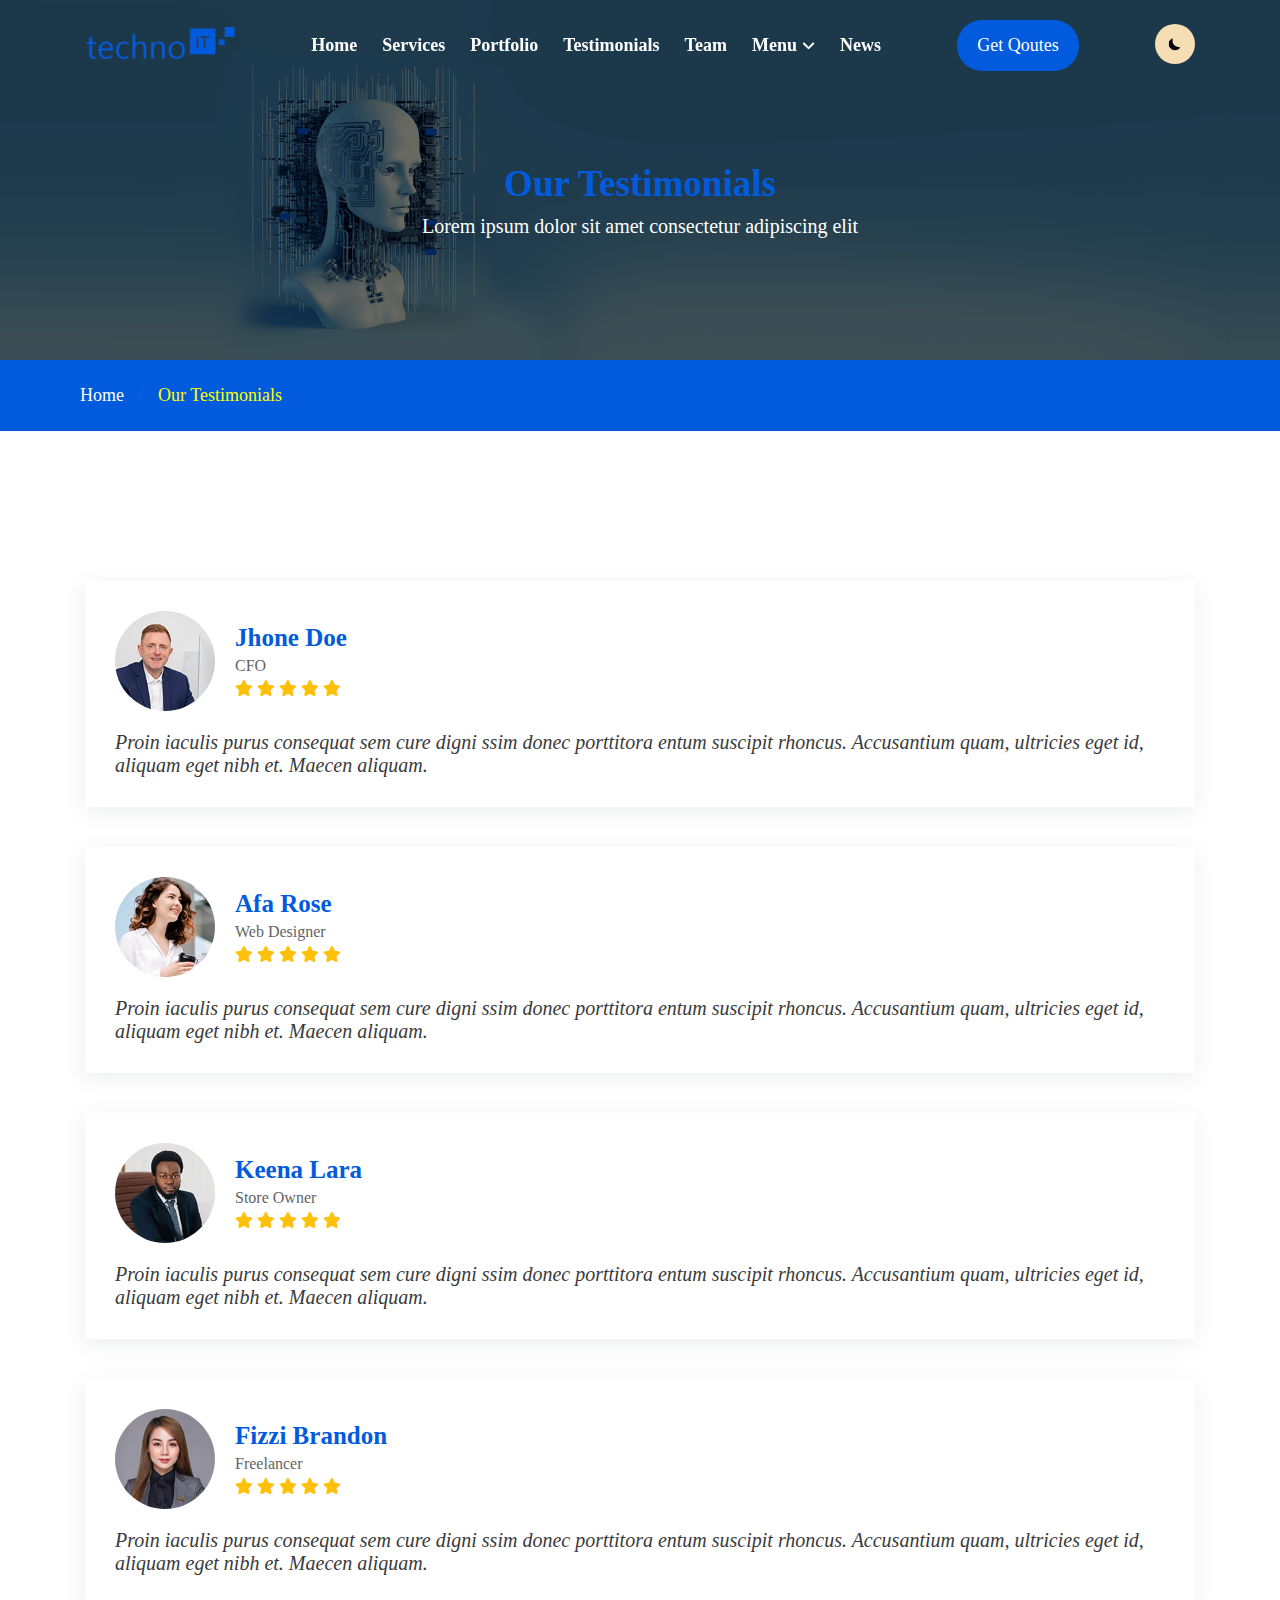
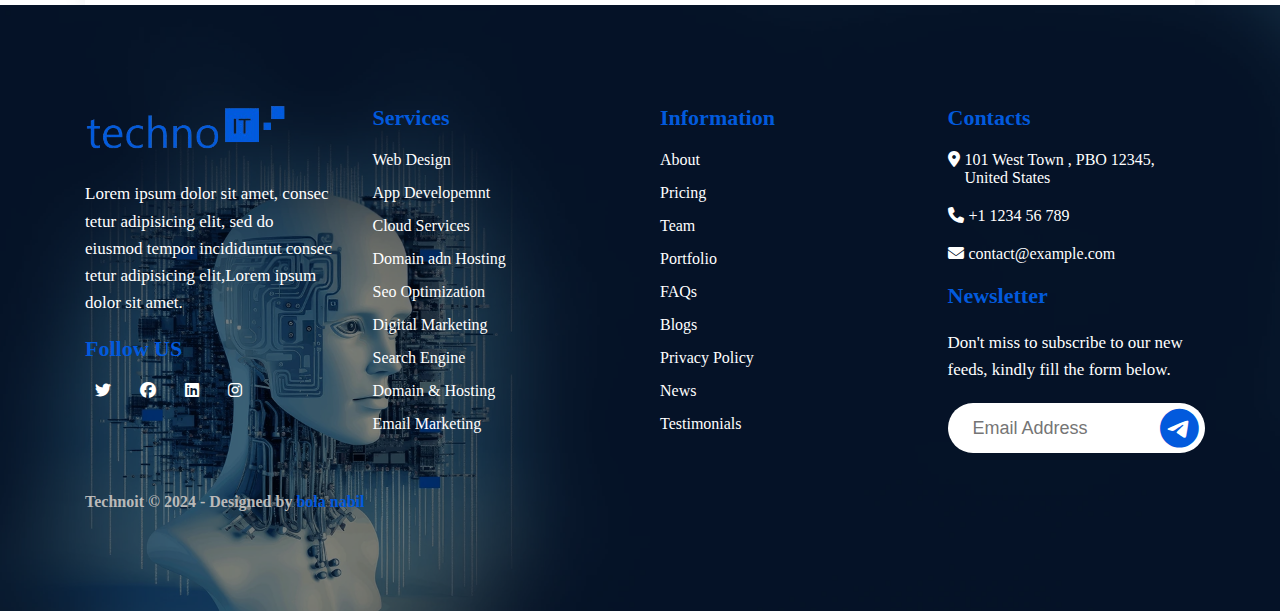
<file: pages/testimonials.html>
<!DOCTYPE html>
<html lang="en">
  <head>
    <meta charset="UTF-8" />
    <meta name="viewport" content="width=device-width, initial-scale=1.0" />
    <meta
      name="description"
      content="this is testimonials page of technoit project"
    />
    <link rel="stylesheet" href="../scss/main.css" />
    <link
      href="../fontawesome-free-6.6.0-web/css/all.min.css"
      rel="stylesheet"
    />
    <title>Testimonials Page</title>
  </head>
  <body>
    <section class="testimonials section-bg" id="testimonials">
      <div class="loading-page">
        <div><i class="fa-solid fa-spinner"></i></div>
      </div>
      <header>
        <div class="container">
          <div class="header-content">
            <div class="logo">
              <img src="../imgs/home/logo.webp" alt="logo image" />
            </div>
            <nav>
              <ul>
                <li>
                  <a href="../index.html" aria-labelledby="home page link"
                    >home</a
                  >
                </li>
                <li>
                  <a href="./services.html" aria-labelledby="services page link"
                    >services</a
                  >
                </li>
                <li>
                  <a
                    href="./portfolio.html"
                    aria-labelledby="portfolio page link"
                    >portfolio</a
                  >
                </li>
                <li>
                  <a
                    href="./testimonials.html"
                    aria-labelledby="testimonials page link"
                    >testimonials</a
                  >
                </li>
                <li>
                  <a href="./team.html" aria-labelledby="team page link"
                    >team</a
                  >
                </li>
                <li class="menu">
                  <div class="menu-bar" id="menu-bar">
                    <p>menu</p>
                    <i class="fa-solid fa-angle-down" id="menu-icon"></i>
                  </div>
                  <ul>
                    <li>
                      <a href="./about.html" aria-labelledby="about page link"
                        >about</a
                      >
                    </li>
                    <li>
                      <a
                        href="./pricing.html"
                        aria-labelledby="pricing page link"
                        >pricing</a
                      >
                    </li>
                    <li>
                      <a href="./faqs.html" aria-labelledby="FAQS page link"
                        >FAQS</a
                      >
                    </li>
                    <li>
                      <a
                        href="./policy.html"
                        aria-labelledby="Privacy Policy page link"
                        >Privacy Policy</a
                      >
                    </li>
                    <li>
                      <a href="./blogs.html" aria-labelledby="blogs page link"
                        >blogs</a
                      >
                    </li>
                    <li>
                      <a
                        href="./blog-details.html"
                        aria-labelledby="blog detail page link"
                        >blog details page</a
                      >
                    </li>
                  </ul>
                </li>
                <li>
                  <a href="./news.html" aria-labelledby="news page">news</a>
                </li>
              </ul>
            </nav>
            <a
              href="./contact.html"
              aria-labelledby="contact page"
              class="btn quoutes-link"
              >get qoutes</a
            >
            <div class="theme-page" id="theme-page">
              <div id="light-mode">
                <img
                  src="../imgs/home/sun.svg"
                  alt="moon icon"
                  class="circle"
                />
              </div>
              <div id="dark-mode">
                <img
                  src="../imgs/home/moon.svg"
                  alt="moon icon"
                  class="circle"
                />
              </div>
            </div>
            <img src="../imgs/home/menu.svg" alt="bar icon" id="bar-icon" />
            <i class="fa-solid fa-xmark" id="close-icon"></i>
          </div>
        </div>
      </header>
      <div class="section-title">
        <h1>Our Testimonials</h1>
        <p>Lorem ipsum dolor sit amet consectetur adipiscing elit</p>
      </div>
      <div class="section-link">
        <a href="../index.html" aria-labelledby="home page">Home</a>
        <span>/</span>
        <span>Our Testimonials</span>
      </div>
      <div class="container">
        <div
          class="testimonials-content content-design section-loading edit-section"
        >
          <div class="testimonials-box">
            <div class="testimonials-infs">
              <img
                src="../imgs/testimonials/testimonial-1.webp"
                alt="testimonial 1"
                class="circle zoom-img"
              />
              <div class="testimonials-infs-box">
                <h1>Jhone Doe</h1>
                <p>CFO</p>
                <div class="star-icons">
                  <i class="fa-solid fa-star"></i>
                  <i class="fa-solid fa-star"></i>
                  <i class="fa-solid fa-star"></i>
                  <i class="fa-solid fa-star"></i>
                  <i class="fa-solid fa-star"></i>
                </div>
              </div>
            </div>
            <div class="testimonials-pra">
              Proin iaculis purus consequat sem cure digni ssim donec porttitora
              entum suscipit rhoncus. Accusantium quam, ultricies eget id,
              aliquam eget nibh et. Maecen aliquam.
            </div>
          </div>
          <div class="testimonials-box">
            <div class="testimonials-infs">
              <img
                src="../imgs/testimonials/testimonial-2.webp"
                alt="testimonial 2"
                class="circle zoom-img"
              />
              <div class="testimonials-infs-box">
                <h1>Afa Rose</h1>
                <p>Web Designer</p>
                <div class="star-icons">
                  <i class="fa-solid fa-star"></i>
                  <i class="fa-solid fa-star"></i>
                  <i class="fa-solid fa-star"></i>
                  <i class="fa-solid fa-star"></i>
                  <i class="fa-solid fa-star"></i>
                </div>
              </div>
            </div>
            <div class="testimonials-pra">
              Proin iaculis purus consequat sem cure digni ssim donec porttitora
              entum suscipit rhoncus. Accusantium quam, ultricies eget id,
              aliquam eget nibh et. Maecen aliquam.
            </div>
          </div>
          <div class="testimonials-box">
            <div class="testimonials-infs">
              <img
                src="../imgs/testimonials/testimonial-3.webp"
                alt="testimonial 3"
                class="circle zoom-img"
              />
              <div class="testimonials-infs-box">
                <h1>Keena Lara</h1>
                <p>Store Owner</p>
                <div class="star-icons">
                  <i class="fa-solid fa-star"></i>
                  <i class="fa-solid fa-star"></i>
                  <i class="fa-solid fa-star"></i>
                  <i class="fa-solid fa-star"></i>
                  <i class="fa-solid fa-star"></i>
                </div>
              </div>
            </div>
            <div class="testimonials-pra">
              Proin iaculis purus consequat sem cure digni ssim donec porttitora
              entum suscipit rhoncus. Accusantium quam, ultricies eget id,
              aliquam eget nibh et. Maecen aliquam.
            </div>
          </div>
          <div class="testimonials-box">
            <div class="testimonials-infs">
              <img
                src="../imgs/testimonials/testimonial-4.webp"
                alt="testimonial 4"
                class="circle zoom-img"
              />
              <div class="testimonials-infs-box">
                <h1>Fizzi Brandon</h1>
                <p>Freelancer</p>
                <div class="star-icons">
                  <i class="fa-solid fa-star"></i>
                  <i class="fa-solid fa-star"></i>
                  <i class="fa-solid fa-star"></i>
                  <i class="fa-solid fa-star"></i>
                  <i class="fa-solid fa-star"></i>
                </div>
              </div>
            </div>
            <div class="testimonials-pra">
              Proin iaculis purus consequat sem cure digni ssim donec porttitora
              entum suscipit rhoncus. Accusantium quam, ultricies eget id,
              aliquam eget nibh et. Maecen aliquam.
            </div>
          </div>
        </div>
      </div>
      <footer>
        <div class="container">
          <div class="footer-content">
            <div class="first-box">
              <div class="footer-logo">
                <img src="../imgs/home/logo.webp" alt="logo image" />
              </div>
              <p class="footer-text">
                Lorem ipsum dolor sit amet, consec tetur adipisicing elit, sed
                do eiusmod tempor incididuntut consec tetur adipisicing
                elit,Lorem ipsum dolor sit amet.
              </p>
              <h1 class="footer-title">Follow US</h1>
              <div class="footer-links">
                <a
                  href="https://twitter.com"
                  target="_blank"
                  aria-labelledby="twitter link"
                  title="twitter link"
                >
                  <i class="fa-brands fa-twitter"></i>
                </a>
                <a
                  href="https://facebook.com"
                  target="_blank"
                  aria-labelledby="facebook link"
                  title="facebook link"
                >
                  <i class="fa-brands fa-facebook"></i>
                </a>
                <a
                  href="https://linkedin.com"
                  target="_blank"
                  aria-labelledby="linkedin link"
                  title="linkedin link"
                >
                  <i class="fa-brands fa-linkedin"></i>
                </a>
                <a
                  href="https://instagram.com"
                  target="_blank"
                  aria-labelledby="instagram link"
                  title="instagram link"
                >
                  <i class="fa-brands fa-instagram"></i>
                </a>
              </div>
            </div>
            <div class="second-box">
              <h1 class="footer-title">Services</h1>
              <ul>
                <li>
                  <a href="./services.html" aria-labelledby="services section">
                    Web Design
                  </a>
                </li>
                <li>
                  <a href="./services.html" aria-labelledby="services section">
                    App Developemnt
                  </a>
                </li>
                <li>
                  <a href="./services.html" aria-labelledby="services section">
                    Cloud Services
                  </a>
                </li>
                <li>
                  <a href="./services.html" aria-labelledby="services section">
                    Domain adn Hosting
                  </a>
                </li>
                <li>
                  <a href="./services.html" aria-labelledby="services section">
                    Seo Optimization
                  </a>
                </li>
                <li>
                  <a href="./services.html" aria-labelledby="services section">
                    Digital Marketing
                  </a>
                </li>
                <li>
                  <a href="./services.html" aria-labelledby="services section">
                    Search Engine
                  </a>
                </li>
                <li>
                  <a href="./services.html" aria-labelledby="services section">
                    Domain & Hosting
                  </a>
                </li>
                <li>
                  <a href="./services.html" aria-labelledby="services section">
                    Email Marketing
                  </a>
                </li>
              </ul>
            </div>
            <div class="thrid-box">
              <h1 class="footer-title">Information</h1>
              <ul>
                <li>
                  <a href="./about.html">About</a>
                </li>
                <li>
                  <a href="./pricing.html">Pricing</a>
                </li>
                <li>
                  <a href="./team.html">Team</a>
                </li>
                <li>
                  <a href="./portfolio.html">Portfolio</a>
                </li>
                <li>
                  <a href="./faqs.html">FAQs</a>
                </li>
                <li>
                  <a href="./blogs.html">Blogs</a>
                </li>
                <li>
                  <a href="./policy.html">Privacy Policy</a>
                </li>
                <li>
                  <a href="./news.html">News</a>
                </li>
                <li>
                  <a href="./testimonials.html">Testimonials</a>
                </li>
              </ul>
            </div>
            <div class="forth-box">
              <h1 class="footer-title">Contacts</h1>
              <div class="footer-contact">
                <i class="fa-solid fa-location-dot"></i>
                <p>101 West Town , PBO 12345, United States</p>
              </div>
              <div class="footer-contact">
                <i class="fa-solid fa-phone"></i>
                <p>+1 1234 56 789</p>
              </div>
              <div class="footer-contact">
                <i class="fa-solid fa-envelope"></i>
                <p>contact@example.com</p>
              </div>
              <h1 class="footer-title">Newsletter</h1>
              <p class="footer-text">
                Don't miss to subscribe to our new feeds, kindly fill the form
                below.
              </p>
              <div class="footer-send">
                <input type="email" placeholder="Email Address" />
                <a
                  href="./policy.html"
                  aria-labelledby="send link"
                  title="send link"
                >
                  <i class="fa-brands fa-telegram"></i>
                </a>
              </div>
            </div>
          </div>
          <p class="footer-copy">
            Technoit © 2024 - Designed by <span>bola nabil</span>
          </p>
        </div>
      </footer>
    </section>
    <script src="../js-code/header.js"></script>
    <script src="../js-code/mode.js"></script>
  </body>
</html>
</file>
<file: scss/main.css>
:root {
  --bg-color: white;
  --text-color: #3a3a3a;
  --primary-color: #025add;
  --theme-color: #0c6de0;
  --p-head-color: #8a4715;
  --border-color: #e2e2e2;
  --theme-color-dark: #f8f8f8;
  --icon-color: white;
  --overlay-opacity: 0;
  --box-shadow-color: rgb(82 90 101 / 10%);
}

* {
  padding: 0;
  margin: 0;
  box-sizing: border-box;
}

html {
  scroll-behavior: smooth;
}

body.dark-mode {
  --bg-color: black;
  --text-color: white;
  --overlay-opacity: 0.4;
  --icon-color: black;
  --border-color: #025add;
  --theme-color-dark: #151515;
  --p-head-color: #d4a017;
  --box-shadow-color: rgb(12 109 224 / 69%);
}

body {
  background-color: var(--bg-color);
  color: var(--text-color);
}

ul {
  list-style: none;
}

a {
  text-decoration: none;
}

.center {
  display: flex !important;
  justify-content: center;
  align-items: center;
}

.circle {
  border-radius: 50%;
  -webkit-border-radius: 50%;
  -moz-border-radius: 50%;
  -ms-border-radius: 50%;
  -o-border-radius: 50%;
}

.overlay::before {
  content: "";
  position: absolute;
  left: 0;
  top: 0;
  height: 100%;
  width: 100%;
}

.zoom-img:hover {
  transform: scale(1.1);
  -webkit-transform: scale(1.1);
  -moz-transform: scale(1.1);
  -ms-transform: scale(1.1);
  -o-transform: scale(1.1);
}

.hidden {
  display: none !important;
}

.dark {
  background-color: black !important;
}

.light {
  background-color: white !important;
}

.container {
  padding-left: 45px;
  padding-right: 45px;
  margin-left: auto;
  margin-right: auto;
}
@media (min-width: 1025px) {
  .container {
    max-width: 1200px;
  }
}
@media (min-width: 601px) and (max-width: 1024px) {
  .container {
    max-width: 100%;
    padding: 0 30px;
  }
}
@media (max-width: 600px) {
  .container {
    width: 100%;
    padding: 0 20px;
  }
}

.section-bg {
  background-image: url("../imgs/home/header-bg.webp");
  width: 100%;
  height: 380px;
  background-size: cover;
}

.section-loading {
  transform: translateY(50px);
  animation: slideUp 3s ease forwards;
  -webkit-animation: slideUp 3s ease forwards;
}

.content-design {
  display: grid;
  grid-template-columns: repeat(auto-fill, minmax(300px, 1fr));
  gap: 40px;
  margin: 100px 0;
}
@media (max-width: 600px) {
  .content-design {
    grid-template-columns: repeat(auto-fill, minmax(250px, 1fr));
  }
}
@media (min-width: 601px) and (max-width: 1024px) {
  .content-design {
    grid-template-columns: repeat(auto-fill, minmax(250px, 1fr));
  }
}

.section-title {
  display: flex;
  flex-direction: column;
  justify-content: center;
  align-items: center;
  height: 320px;
  padding: 0 20px;
  text-align: center;
}
.section-title h1 {
  color: var(--primary-color);
  font-size: 37px;
  padding-bottom: 10px;
}
.section-title p {
  color: white;
  font-size: 20px;
  text-align: center;
}
@media (max-width: 600px) {
  .section-title p {
    font-size: 16px;
  }
}

.section-link {
  background-color: var(--primary-color);
  font-size: 18px;
  padding: 25px 80px;
}
.section-link a {
  color: white;
}
.section-link span:first-of-type {
  color: var(--theme-color);
  padding: 0 10px;
}
.section-link span:last-of-type {
  color: #ffff00;
}

.section-head-title {
  transform: translateY(50px);
  animation: slideUp 2s ease forwards;
  -webkit-animation: slideUp 2s ease forwards;
  flex-direction: column;
}
.section-head-title h1 {
  color: var(--primary-color);
  font-size: 40px;
  padding-bottom: 10px;
}
@media (max-width: 600px) {
  .section-head-title h1 {
    font-size: 35px;
  }
}
.section-head-title p {
  color: var(--p-head-color);
  font-size: 20px;
  text-align: center;
}
@media (max-width: 600px) {
  .section-head-title p {
    font-size: 18px;
  }
}

.section-top {
  padding: 50px 0;
}

.radius-10 {
  border-radius: 10px;
  -webkit-border-radius: 10px;
  -moz-border-radius: 10px;
  -ms-border-radius: 10px;
  -o-border-radius: 10px;
}

footer {
  position: relative;
  left: 0;
  bottom: 0;
  background-image: url("../imgs/home/hero-bg.webp");
  background-size: cover;
  width: 100%;
  height: -moz-fit-content;
  height: fit-content;
}
footer::before {
  content: "";
  position: absolute;
  left: 0;
  top: 0;
  width: 100%;
  height: 100%;
  background-color: rgba(0, 0, 0, 0.5);
}
footer .footer-content {
  position: relative;
  display: grid;
  grid-template-columns: repeat(auto-fill, minmax(200px, 1fr));
  padding-top: 100px;
  padding-bottom: 100px;
  gap: 40px;
  color: white;
}
footer .footer-content .footer-text {
  font-size: 17px;
  line-height: 1.6;
  padding-bottom: 20px;
}
footer .footer-content .footer-title {
  color: var(--primary-color);
  font-size: 22px;
  padding-bottom: 20px;
}
footer .footer-content ul li {
  padding-bottom: 15px;
}
footer .footer-content ul li a {
  color: white;
}
footer .footer-content ul li a:hover {
  color: var(--primary-color);
  transition: 0.4s;
  -webkit-transition: 0.4s;
  -moz-transition: 0.4s;
  -ms-transition: 0.4s;
  -o-transition: 0.4s;
}
footer .footer-content .first-box .footer-logo {
  padding-bottom: 25px;
}
footer .footer-content .first-box .footer-logo img {
  width: 200px;
  height: -moz-fit-content;
  height: fit-content;
}
footer .footer-content .first-box .footer-links a {
  color: white;
}
footer .footer-content .first-box .footer-links a:first-of-type {
  padding-left: 10px;
}
footer .footer-content .first-box .footer-links a:not(:first-of-type) {
  padding-left: 25px;
}
footer .footer-content .forth-box .footer-contact {
  display: flex;
  padding-bottom: 20px;
  gap: 5px;
}
footer .footer-content .forth-box .footer-send {
  display: flex;
}
footer .footer-content .forth-box .footer-send input {
  z-index: 40;
  border: none;
  height: 50px;
  width: 300px;
  border-radius: 30px;
  -webkit-border-radius: 30px;
  -moz-border-radius: 30px;
  -ms-border-radius: 30px;
  -o-border-radius: 30px;
  padding-left: 25px;
  font-size: 18px;
}
footer .footer-content .forth-box .footer-send input:focus {
  outline: none;
}
@media (max-width: 600px) {
  footer .footer-content .forth-box .footer-send input {
    width: 250px;
  }
}
footer .footer-content .forth-box .footer-send a {
  z-index: 1000;
}
footer .footer-content .forth-box .footer-send a i {
  margin-left: -45px;
  padding-top: 5px;
  color: var(--primary-color);
  font-size: 40px;
}
footer .footer-copy {
  position: relative;
  margin-top: -60px;
  color: #b9b9b9;
  font-weight: bold;
  padding-bottom: 100px;
}
footer .footer-copy span {
  color: var(--primary-color);
}

@keyframes slideUp {
  0% {
    opacity: 0;
    transform: translateY(50px); /* Initial position (below) */
  }
  100% {
    opacity: 1;
    transform: translateY(0); /* Final position */
  }
}
.loading-page {
  padding: 0;
  position: relative;
  width: 100%;
  background-color: var(--primary-color);
  background-size: cover;
  animation: loading 1.5s linear;
  -webkit-animation: loading 1.5s linear;
  opacity: 0;
  display: flex;
  justify-content: center;
  align-items: center;
}
.loading-page i {
  color: white;
  font-size: 40px;
  animation-name: infinite-loading;
  animation-duration: 1.5s;
  animation-timing-function: linear;
  animation-iteration-count: infinite;
}

@keyframes loading {
  0% {
    opacity: 1;
    z-index: 90000;
    height: 100vh;
  }
  100% {
    opacity: 1;
    z-index: 90000;
    height: 100vh;
  }
}
@keyframes infinite-loading {
  0% {
    transform: rotate(0deg);
    -webkit-transform: rotate(0deg);
    -moz-transform: rotate(0deg);
    -ms-transform: rotate(0deg);
    -o-transform: rotate(0deg);
  }
  100% {
    transform: rotate(360deg);
    -webkit-transform: rotate(360deg);
    -moz-transform: rotate(360deg);
    -ms-transform: rotate(360deg);
    -o-transform: rotate(360deg);
  }
}
.btn {
  background-color: var(--primary-color);
  color: white;
  font-size: 18px;
  text-transform: capitalize;
  border-radius: 25px;
  -webkit-border-radius: 25px;
  -moz-border-radius: 25px;
  -ms-border-radius: 25px;
  -o-border-radius: 25px;
}

.home {
  position: relative;
  background-image: url("../imgs/home/hero-bg.webp");
  height: 100vh;
  width: 100%;
  background-size: cover;
}
.home::before {
  background-color: rgba(0, 0, 0, var(--overlay-opacity));
}
.home .home-content {
  position: absolute;
  left: 50%;
  top: 40%;
}
@media (min-width: 601px) and (max-width: 1024px) {
  .home .home-content {
    left: 30%;
    top: 40%;
  }
}
@media (max-width: 600px) {
  .home .home-content {
    left: 15%;
    top: 35%;
    transform: translate(-50%, -50%);
    -webkit-transform: translate(-50%, -50%);
    -moz-transform: translate(-50%, -50%);
    -ms-transform: translate(-50%, -50%);
    -o-transform: translate(-50%, -50%);
  }
}
.home .home-content h1 {
  color: white;
  font-size: 40px;
  font-weight: bold;
}
@media (max-width: 600px) {
  .home .home-content h1 {
    font-size: 25px;
  }
}
@media (max-width: 600px) {
  .home .home-content h1 {
    font-size: 35px;
  }
}
.home .home-content span {
  color: var(--primary-color);
}
.home .home-content p {
  color: white;
  font-size: 20px;
  width: 75%;
  padding: 20px 0 50px 0;
  line-height: 1.6;
}
@media (max-width: 600px) {
  .home .home-content p {
    width: 100%;
  }
}
.home .home-content .personal-links {
  margin-bottom: 35px;
}
.home .home-content .personal-links a:first-of-type {
  padding-left: 10px;
}
.home .home-content .personal-links a:not(:first-of-type) {
  padding-left: 20px;
}
.home .home-content .personal-links i {
  width: 18px;
  color: var(--primary-color);
}
.home .home-content .home-btns {
  display: flex;
  width: 60%;
  justify-content: space-between;
}
.home .home-content .home-btns a:first-of-type {
  margin-right: 20px;
}
.home .home-content .home-btns a {
  text-align: center;
  padding: 15px 25px;
}
@media (max-width: 600px) {
  .home .home-content .home-btns a {
    padding: 10px 30px;
    font-size: 12px;
  }
}

.services-content {
  opacity: 0;
}
.services-content .services-box {
  flex-direction: column;
  text-align: center;
  background-color: var(--bg-color);
  box-shadow: -1px 5px 20px 0px var(--box-shadow-color);
  padding: 40px;
  transition: 0.3s ease-in;
  -webkit-transition: 0.3s ease-in;
  -moz-transition: 0.3s ease-in;
  -ms-transition: 0.3s ease-in;
  -o-transition: 0.3s ease-in;
}
.services-content .services-box img {
  width: 80px;
  height: -moz-fit-content;
  height: fit-content;
}
.services-content .services-box h2 {
  color: var(--primary-color);
  text-transform: capitalize;
  padding: 20px 0;
}
.services-content .services-box p {
  color: var(--text-color);
  font-size: 18px;
}

.about-content .about-boxs .about-reverse {
  flex-direction: row-reverse;
}
.about-content .about-boxs .about-box {
  display: flex;
  gap: 20px;
  margin-bottom: 40px;
}
.about-content .about-boxs .about-box .about-icon img {
  width: 60px;
  height: -moz-fit-content;
  height: fit-content;
  transition: 0.3s ease-in-out;
  -webkit-transition: 0.3s ease-in-out;
  -moz-transition: 0.3s ease-in-out;
  -ms-transition: 0.3s ease-in-out;
  -o-transition: 0.3s ease-in-out;
}
.about-content .about-boxs .about-box .text-right {
  text-align: right;
}
.about-content .about-boxs .about-box .about-infs h2 {
  color: var(--text-color);
  padding-bottom: 10px;
  font-size: 25px;
}
.about-content .about-boxs .about-box .about-infs p {
  color: var(--text-color);
  font-size: 20px;
}
.about-content .about-img-box img {
  width: 240px;
  height: -moz-fit-content;
  height: fit-content;
  transition: 0.3s ease-in-out;
  -webkit-transition: 0.3s ease-in-out;
  -moz-transition: 0.3s ease-in-out;
  -ms-transition: 0.3s ease-in-out;
  -o-transition: 0.3s ease-in-out;
}
@media (min-width: 601px) and (max-width: 1024px) {
  .about-content .about-img-box img {
    width: 200px;
  }
}

.portfolio-content {
  margin: 100px 0;
}
.portfolio-content .portfolio-links {
  gap: 40px;
  flex-wrap: wrap;
}
.portfolio-content .portfolio-links p {
  padding: 15px 25px;
  cursor: pointer;
}
.portfolio-content .portfolio-imgs {
  overflow: hidden;
  display: grid;
  grid-template-columns: repeat(auto-fill, minmax(350px, 1fr));
  gap: 20px;
  margin-top: 50px;
}
@media (max-width: 600px) {
  .portfolio-content .portfolio-imgs {
    grid-template-columns: repeat(auto-fill, minmax(250px, 1fr));
  }
}
@media (min-width: 601px) and (max-width: 1024px) {
  .portfolio-content .portfolio-imgs {
    grid-template-columns: repeat(auto-fill, minmax(300px, 1fr));
  }
}
.portfolio-content .portfolio-imgs img {
  overflow: hidden;
  width: 360px;
  height: -moz-fit-content;
  height: fit-content;
  transition: width 0.3s ease-in;
  -webkit-transition: width 0.3s ease-in;
  -moz-transition: width 0.3s ease-in;
  -ms-transition: width 0.3s ease-in;
  -o-transition: width 0.3s ease-in;
}
.portfolio-content .portfolio-imgs img:hover {
  width: 370px;
}
@media (max-width: 600px) {
  .portfolio-content .portfolio-imgs img {
    width: 100%;
  }
}
@media (min-width: 601px) and (max-width: 1024px) {
  .portfolio-content .portfolio-imgs img {
    width: 99%;
  }
}

@media (min-width: 601px) and (max-width: 1024px) {
  .pricing-content {
    grid-template-columns: repeat(auto-fill, minmax(450px, 1fr));
  }
}
.pricing-content .pricing-box {
  background-color: var(--bg-color);
  box-shadow: -1px 5px 20px 0px var(--box-shadow-color);
  padding: 40px;
  text-align: center;
  transition: 0.3s ease-in-out;
  -webkit-transition: 0.3s ease-in-out;
  -moz-transition: 0.3s ease-in-out;
  -ms-transition: 0.3s ease-in-out;
  -o-transition: 0.3s ease-in-out;
}
.pricing-content .pricing-box h2 {
  font-size: 40px;
  padding-bottom: 20px;
}
.pricing-content .pricing-box h1 {
  font-size: 70px;
}
.pricing-content .pricing-box h1 span {
  font-size: 50px;
  margin-bottom: 10px;
}
.pricing-content .pricing-box .pricing-infs {
  gap: 5px;
  padding: 10px 0;
}
.pricing-content .pricing-box .pricing-infs i {
  width: 20px;
  height: 20px;
  border: 1px solid var(--text-color);
  font-size: 10px;
}
.pricing-content .pricing-box .order-link {
  margin-top: 35px;
}
.pricing-content .pricing-box .order-link a {
  padding: 15px 25px;
}

.testimonials-content {
  margin: 100px 0 50px 0;
}
.testimonials-content .testimonials-box {
  background-color: var(--bg-color);
  box-shadow: -1px 5px 20px 0px var(--box-shadow-color);
  padding: 30px;
}
.testimonials-content .testimonials-box .testimonials-infs {
  display: flex;
  align-items: center;
  gap: 20px;
  margin-bottom: 20px;
}
.testimonials-content .testimonials-box .testimonials-infs img {
  width: 100px;
  height: 100px;
  transition: 0.3s ease-in;
  -webkit-transition: 0.3s ease-in;
  -moz-transition: 0.3s ease-in;
  -ms-transition: 0.3s ease-in;
  -o-transition: 0.3s ease-in;
}
.testimonials-content .testimonials-box .testimonials-infs .testimonials-infs-box h1 {
  color: var(--primary-color);
  font-size: 25px;
  padding-bottom: 5px;
}
.testimonials-content .testimonials-box .testimonials-infs .testimonials-infs-box p {
  opacity: 0.8;
  padding-bottom: 5px;
}
.testimonials-content .testimonials-box .testimonials-infs .testimonials-infs-box .star-icons i {
  color: #ffc107;
}
.testimonials-content .testimonials-box .testimonials-pra {
  font-size: 20px;
  font-style: italic;
}

.testimonials-bulltes {
  gap: 10px;
}
.testimonials-bulltes .first-bullte {
  background-color: var(--primary-color);
}
.testimonials-bulltes div {
  width: 15px;
  height: 15px;
  border: 1px solid var(--text-color);
}

.testimonials-numbers {
  position: relative;
  background-image: url("../imgs/home/hero-bg.webp");
  background-size: cover;
  width: 100%;
  height: -moz-fit-content;
  height: fit-content;
  margin-top: 70px;
  padding: 100px 0;
}
.testimonials-numbers:before {
  background-color: rgba(0, 0, 0, 0.7);
}
.testimonials-numbers .numbers-content {
  position: relative;
  gap: 100px;
  height: -moz-fit-content;
  height: fit-content;
}
@media (max-width: 600px) {
  .testimonials-numbers .numbers-content {
    display: grid;
    grid-template-columns: repeat(auto-fill, minmax(300px, 1fr));
    gap: 50px;
  }
}
@media (min-width: 601px) and (max-width: 1024px) {
  .testimonials-numbers .numbers-content {
    display: grid;
    grid-template-columns: repeat(auto-fill, minmax(500px, 1fr));
    gap: 50px;
  }
}
.testimonials-numbers .numbers-content .numbers-box {
  text-align: center;
}
.testimonials-numbers .numbers-content .numbers-box img {
  width: 100px;
  height: -moz-fit-content;
  height: fit-content;
  padding-bottom: 10px;
  transition: 0.3s ease-in;
  -webkit-transition: 0.3s ease-in;
  -moz-transition: 0.3s ease-in;
  -ms-transition: 0.3s ease-in;
  -o-transition: 0.3s ease-in;
}
@media (max-width: 600px) {
  .testimonials-numbers .numbers-content .numbers-box img {
    width: 50px;
  }
}
.testimonials-numbers .numbers-content .numbers-box h2 {
  color: var(--primary-color);
  font-size: 30px;
}
@media (max-width: 600px) {
  .testimonials-numbers .numbers-content .numbers-box h2 {
    font-size: 20px;
  }
}
.testimonials-numbers .numbers-content .numbers-box h1 {
  color: var(--primary-color);
  font-size: 30px;
  padding-bottom: 10px;
}
@media (max-width: 600px) {
  .testimonials-numbers .numbers-content .numbers-box h1 {
    font-size: 20px;
    padding-bottom: 5px;
  }
}
.testimonials-numbers .numbers-content .numbers-box p {
  color: white;
  font-size: 20px;
}
@media (max-width: 600px) {
  .testimonials-numbers .numbers-content .numbers-box p {
    font-size: 18px;
  }
}

.testimonials-support {
  margin: 100px 0;
}
.testimonials-support .support-content .support-box {
  display: flex;
  flex-wrap: wrap;
  align-items: center;
  gap: 30px;
}
@media (max-width: 600px) {
  .testimonials-support .support-content .support-box {
    flex-direction: column;
  }
}
@media (min-width: 601px) and (max-width: 1024px) {
  .testimonials-support .support-content .support-box {
    flex-direction: column;
  }
}
.testimonials-support .support-content .support-box img {
  opacity: 0.7;
  width: 190px;
  height: -moz-fit-content;
  height: fit-content;
  transition: 0.3s ease-in;
  -webkit-transition: 0.3s ease-in;
  -moz-transition: 0.3s ease-in;
  -ms-transition: 0.3s ease-in;
  -o-transition: 0.3s ease-in;
}
@media (max-width: 600px) {
  .testimonials-support .support-content .support-box img {
    width: 60%;
  }
}

.team-content {
  display: grid;
  grid-template-columns: repeat(auto-fill, minmax(250px, 1fr));
  margin: 100px 0;
}
@media (max-width: 600px) {
  .team-content {
    gap: 40px;
  }
}
@media (min-width: 601px) and (max-width: 1024px) {
  .team-content {
    grid-template-columns: repeat(auto-fill, minmax(300px, 1fr));
    row-gap: 40px;
  }
}
.team-content .team-box {
  text-align: center;
}
.team-content .team-box .team-img {
  margin-bottom: 10px;
}
.team-content .team-box .team-img img {
  width: 250px;
  height: -moz-fit-content;
  height: fit-content;
  transition: 0.4s ease;
  -webkit-transition: 0.4s ease;
  -moz-transition: 0.4s ease;
  -ms-transition: 0.4s ease;
  -o-transition: 0.4s ease;
}
.team-content .team-box h2 {
  color: var(--primary-color);
  padding-bottom: 3px;
}
.team-content .team-box p {
  font-style: italic;
  padding-bottom: 20px;
}
.team-content .team-box .team-links a:not(:first-of-type) {
  padding-left: 10px;
}
.team-content .team-box .team-links a i {
  color: var(--primary-color);
  font-size: 12px;
  border: 2px solid var(--border-color);
  width: 25px;
  height: 25px;
  display: inline-flex;
  justify-content: center;
  align-items: center;
}
.team-content .team-box .team-links a i:hover {
  border-color: var(--primary-color);
  transition: 0.3s;
  -webkit-transition: 0.3s;
  -moz-transition: 0.3s;
  -ms-transition: 0.3s;
  -o-transition: 0.3s;
}

.faq-content {
  margin: 100px 0;
}
.faq-content .faq-item {
  margin-bottom: 20px;
  border: 1px solid var(--border-color);
}
.faq-content .faq-item .faq-question {
  display: flex;
  justify-content: space-between;
  align-items: center;
  padding: 15px;
  cursor: pointer;
}
.faq-content .faq-item .faq-question .question-icon i {
  background-color: var(--primary-color);
  color: var(--icon-color);
  font-size: 12px;
  width: 25px;
  height: 25px;
  display: inline-flex;
  justify-content: center;
  align-items: center;
}
.faq-content .faq-item .faq-question .question-icon span {
  color: var(--primary-color);
  font-size: 18px;
  padding-left: 5px;
}
.faq-content .faq-item .faq-question .faq-toggle {
  background: none;
  border: none;
  font-size: 20px;
  cursor: pointer;
  color: var(--primary-color);
}
.faq-content .faq-item .faq-question .faq-toggle:focus {
  outline: none;
}
.faq-content .faq-item .faq-answer {
  display: none;
  padding: 20px 35px;
  font-size: 18px;
  color: var(--text-color);
  line-height: 1.8;
}

.project-contect {
  position: relative;
  background-image: url("../imgs/home/hero-bg.webp");
  background-size: cover;
  width: 100%;
  height: 500px;
}
.project-contect:before {
  background-color: rgba(0, 0, 0, 0.7);
}
.project-contect .box-content {
  position: relative;
  color: white;
  text-align: center;
  flex-direction: column;
  height: 100%;
  padding: 0 50px;
}
.project-contect .box-content h1 {
  font-size: 30px;
  padding-bottom: 20px;
}
.project-contect .box-content p {
  font-size: 20px;
  padding-bottom: 40px;
}
.project-contect .box-content a {
  padding: 15px 30px;
}

#blogs {
  background-color: var(--theme-color-dark);
  margin-bottom: 100px;
  padding-bottom: 50px;
}

.blog-content {
  display: grid;
  grid-template-columns: repeat(auto-fill, minmax(300px, 1fr));
  gap: 30px;
}
@media (max-width: 600px) {
  .blog-content {
    grid-template-columns: repeat(auto-fill, minmax(250px, 1fr));
    gap: 40px;
  }
}
@media (min-width: 601px) and (max-width: 1024px) {
  .blog-content {
    grid-template-columns: repeat(auto-fill, minmax(450px, 1fr));
    gap: 40px;
  }
}
.blog-content .blog-box {
  background-color: var(--bg-color);
}
.blog-content .blog-box .blog-img img {
  width: 100%;
  height: 100%;
}
@media (min-width: 601px) and (max-width: 1024px) {
  .blog-content .blog-box .blog-img img {
    height: 50%;
  }
}
.blog-content .blog-box .blog-infs {
  padding: 15px 30px 30px 30px;
}
.blog-content .blog-box .blog-infs p {
  font-size: 18px;
  font-weight: bold;
  padding-bottom: 10px;
}
.blog-content .blog-box .blog-infs a {
  color: var(--primary-color);
  font-size: 25px;
}
.blog-content .blog-box .blog-infs p:nth-of-type(2) {
  padding: 20px 0 10px 0;
  font-size: 18px;
}

.contact-content {
  display: grid;
  grid-template-columns: 200px auto;
  gap: 100px;
  margin-bottom: 50px;
  padding: 50px;
}
@media (max-width: 600px) {
  .contact-content {
    grid-template-columns: repeat(auto-fill, minmax(250px, 1fr));
    padding: 50px 10px;
  }
}
@media (min-width: 601px) and (max-width: 1024px) {
  .contact-content {
    grid-template-columns: repeat(auto-fill, minmax(450px, 1fr));
  }
}
.contact-content .contact-infs .contact-infs-box {
  padding-bottom: 20px;
}
.contact-content .contact-infs .contact-infs-box h1 {
  font-size: 22px;
  padding-bottom: 5px;
}
.contact-content .contact-infs .contact-infs-box p:first-of-type {
  padding-bottom: 5px;
}
.contact-content .contact-form .name-email-input {
  display: flex;
  gap: 20px;
}
.contact-content .contact-form .name-email-input input {
  width: 49%;
}
.contact-content .contact-form input {
  background-color: var(--theme-color-dark);
  width: 100%;
  border: none;
  margin-bottom: 20px;
  height: 50px;
  padding-left: 15px;
  font-size: 17px;
}
.contact-content .contact-form input:focus {
  outline: none;
}
.contact-content .contact-form textarea {
  font-size: 17px;
  background-color: var(--theme-color-dark);
  width: 100%;
  border: none;
  margin-bottom: 20px;
  padding: 15px;
  height: 200px;
}
.contact-content .contact-form textarea:focus {
  outline: none;
}
.contact-content .contact-form .send {
  background-color: var(--primary-color);
  color: white;
  width: -moz-fit-content;
  width: fit-content;
  font-size: 15px;
  padding: 15px 30px;
  cursor: pointer;
}

.edit-section {
  grid-template-columns: repeat(auto-fill, minmax(800px, 1fr));
}
@media (max-width: 600px) {
  .edit-section {
    grid-template-columns: repeat(auto-fill, minmax(250px, 1fr));
  }
}
@media (min-width: 601px) and (max-width: 1024px) {
  .edit-section {
    grid-template-columns: repeat(auto-fill, minmax(350px, 1fr));
  }
}

.faqs .section-top {
  margin: 50px 0 -50px 0;
}

.policy .policy-content {
  padding: 50px 0;
  font-size: 18px;
}
.policy .policy-content .policy-pra {
  padding-bottom: 20px;
}
.policy .policy-content h1 {
  font-size: 30px;
  padding-bottom: 20px;
}
.policy .policy-content .policy-list {
  width: 50%;
  text-align: justify;
}
@media (max-width: 600px) {
  .policy .policy-content .policy-list {
    width: 75%;
  }
}

.blogs .blog-section {
  padding: 50px 0;
  background-color: var(--theme-color-dark);
}

.blog-details .blog-details-content {
  display: flex;
  padding: 100px 0;
  gap: 50px;
}
@media (max-width: 600px) {
  .blog-details .blog-details-content {
    flex-wrap: wrap;
  }
}
@media (min-width: 601px) and (max-width: 1024px) {
  .blog-details .blog-details-content {
    flex-wrap: wrap;
  }
}
.blog-details .blog-details-content .details-first-box {
  width: 75%;
}
@media (max-width: 600px) {
  .blog-details .blog-details-content .details-first-box {
    width: 100%;
  }
}
@media (min-width: 601px) and (max-width: 1024px) {
  .blog-details .blog-details-content .details-first-box {
    width: 100%;
  }
}
.blog-details .blog-details-content .details-first-box h1 {
  font-size: 35px;
  padding-bottom: 5px;
}
@media (max-width: 600px) {
  .blog-details .blog-details-content .details-first-box h1 {
    font-size: 25px;
  }
}
.blog-details .blog-details-content .details-first-box p {
  font-size: 20px;
  padding-bottom: 20px;
}
.blog-details .blog-details-content .details-first-box .details-img {
  padding-bottom: 20px;
}
.blog-details .blog-details-content .details-first-box .details-img img {
  width: 100%;
  border-radius: 20px;
  -webkit-border-radius: 20px;
  -moz-border-radius: 20px;
  -ms-border-radius: 20px;
  -o-border-radius: 20px;
}
.blog-details .blog-details-content .details-first-box .details-pra {
  line-height: 1.6;
  padding-bottom: 15px;
  font-size: 19px;
}
.blog-details .blog-details-content .details-first-box .pra-title {
  font-size: 35px;
  padding-bottom: 15px;
}
.blog-details .blog-details-content .details-first-box .details-btns {
  display: flex;
  justify-content: space-between;
  width: 100%;
}
.blog-details .blog-details-content .details-first-box .details-btns a {
  padding: 15px 35px;
}
@media (max-width: 600px) {
  .blog-details .blog-details-content .details-first-box .details-btns a {
    padding: 10px 25px;
  }
}
.blog-details .blog-details-content .details-second-box .search-input {
  display: flex;
  padding-bottom: 40px;
}
@media (min-width: 601px) and (max-width: 1024px) {
  .blog-details .blog-details-content .details-second-box .search-input {
    justify-content: center;
  }
}
@media (max-width: 600px) {
  .blog-details .blog-details-content .details-second-box .search-input {
    justify-content: center;
  }
}
.blog-details .blog-details-content .details-second-box .search-input input {
  z-index: 50;
  background-color: var(--theme-color-dark);
  border: none;
  height: 60px;
  width: 300px;
  padding: 15px 0 15px 20px;
  font-size: 18px;
  border-radius: 30px;
  -webkit-border-radius: 30px;
  -moz-border-radius: 30px;
  -ms-border-radius: 30px;
  -o-border-radius: 30px;
}
@media (min-width: 601px) and (max-width: 1024px) {
  .blog-details .blog-details-content .details-second-box .search-input input {
    width: 400px;
  }
}
.blog-details .blog-details-content .details-second-box .search-input input:focus {
  outline: none;
}
.blog-details .blog-details-content .details-second-box .search-input i {
  cursor: pointer;
  margin-left: -50px;
  z-index: 60;
  background-color: var(--primary-color);
  color: white;
  width: 60px;
  height: 60px;
  border-radius: 0px 30px 30px 0;
  -webkit-border-radius: 0px 30px 30px 0;
  -moz-border-radius: 0px 30px 30px 0;
  -ms-border-radius: 0px 30px 30px 0;
  -o-border-radius: 0px 30px 30px 0;
}
.blog-details .blog-details-content .details-second-box .details-imgs {
  padding-bottom: 40px;
  display: grid;
  grid-template-columns: repeat(auto-fill, minmax(100px, 1fr));
  row-gap: 20px;
}
@media (max-width: 600px) {
  .blog-details .blog-details-content .details-second-box .details-imgs {
    grid-template-columns: repeat(auto-fill, minmax(180px, 1fr));
  }
}
@media (min-width: 601px) and (max-width: 1024px) {
  .blog-details .blog-details-content .details-second-box .details-imgs {
    grid-template-columns: repeat(auto-fill, minmax(350px, 1fr));
  }
}
.blog-details .blog-details-content .details-second-box .details-imgs img {
  width: 80px;
}
@media (max-width: 600px) {
  .blog-details .blog-details-content .details-second-box .details-imgs img {
    width: 90%;
  }
}
@media (min-width: 601px) and (max-width: 1024px) {
  .blog-details .blog-details-content .details-second-box .details-imgs img {
    width: 90%;
  }
}
.blog-details .blog-details-content .details-second-box aside {
  position: relative;
  padding-bottom: 40px;
}
.blog-details .blog-details-content .details-second-box aside::before {
  content: "";
  position: absolute;
  width: 100%;
  height: 1px;
  background-color: var(--text-color);
  left: 0;
  top: 0;
  opacity: 0.8;
}
.blog-details .blog-details-content .details-second-box aside h2 {
  padding: 15px 0;
  font-size: 30px;
}
.blog-details .blog-details-content .details-second-box aside .details-links {
  display: flex;
  align-items: center;
}
.blog-details .blog-details-content .details-second-box aside .details-links:hover a {
  color: var(--text-color);
  transition: 0.3s;
  -webkit-transition: 0.3s;
  -moz-transition: 0.3s;
  -ms-transition: 0.3s;
  -o-transition: 0.3s;
}
.blog-details .blog-details-content .details-second-box aside .details-links:hover i {
  background-color: var(--text-color);
  transition: 0.3s;
  -webkit-transition: 0.3s;
  -moz-transition: 0.3s;
  -ms-transition: 0.3s;
  -o-transition: 0.3s;
}
.blog-details .blog-details-content .details-second-box aside .details-links:not(:last-of-type) {
  padding-bottom: 15px;
}
.blog-details .blog-details-content .details-second-box aside .details-links i {
  cursor: pointer;
  color: var(--icon-color);
  background-color: var(--primary-color);
  font-size: 8px;
  width: 17px;
  height: 17px;
}
.blog-details .blog-details-content .details-second-box aside .details-links a {
  color: var(--primary-color);
  font-weight: bold;
  font-size: 18px;
  padding-left: 5px;
}

.news .news-section {
  padding: 50px 0;
  background-color: var(--theme-color-dark);
}

.contact .contact-edit {
  padding-top: 100px;
  padding-bottom: 0;
}

header {
  position: fixed;
  top: 0;
  left: 0;
  padding: 20px 0;
  margin: 0 auto;
  width: 100%;
  z-index: 10000;
  color: var(--text-color);
}
header .header-content {
  display: flex;
  justify-content: space-between;
  align-items: center;
}
header .header-content .logo img {
  width: 150px;
  height: -moz-fit-content;
  height: fit-content;
  transition: 0.3s ease-in-out;
  -webkit-transition: 0.3s ease-in-out;
  -moz-transition: 0.3s ease-in-out;
  -ms-transition: 0.3s ease-in-out;
  -o-transition: 0.3s ease-in-out;
}
header .header-content .logo img:hover {
  cursor: pointer;
  transform: scale(1.1);
  -webkit-transform: scale(1.1);
  -moz-transform: scale(1.1);
  -ms-transform: scale(1.1);
  -o-transform: scale(1.1);
}
header .header-content nav ul {
  display: flex;
  align-items: center;
  gap: 25px;
}
@media (min-width: 601px) and (max-width: 1024px) {
  header .header-content nav ul {
    display: none;
    z-index: 1000;
    position: absolute;
    right: 0;
    top: 0;
    background-color: var(--primary-color);
    height: 100vh;
    width: 60%;
    padding: 40px 20px;
  }
}
@media (max-width: 600px) {
  header .header-content nav ul {
    display: none;
    position: absolute;
    right: 0;
    top: 0;
    background-color: var(--primary-color);
    height: 100vh;
    width: 100%;
    padding: 40px 20px;
  }
}
header .header-content nav ul li {
  padding-bottom: 30px;
}
@media (min-width: 1025px) {
  header .header-content nav ul li {
    padding-bottom: 0;
  }
}
header .header-content nav ul li a {
  z-index: 1000;
  color: white;
  position: relative;
  font-size: 18px;
  font-weight: bold;
  text-transform: capitalize;
}
header .header-content nav ul li a:hover {
  color: var(--primary-color);
  transition: 0.3s;
  -webkit-transition: 0.3s;
  -moz-transition: 0.3s;
  -ms-transition: 0.3s;
  -o-transition: 0.3s;
}
header .header-content .quoutes-link {
  padding: 15px 20px;
}
@media (max-width: 600px) {
  header .header-content .quoutes-link {
    display: none;
  }
}
header .header-content .theme-page img {
  cursor: pointer;
  width: 40px;
  height: 40px;
  background-color: wheat;
  padding: 12px;
}
header .header-content #bar-icon {
  cursor: pointer;
  width: 30px;
  height: -moz-fit-content;
  height: fit-content;
}
@media (min-width: 1025px) {
  header .header-content #bar-icon {
    display: none;
  }
}
@media (max-width: 600px) {
  header .header-content #bar-icon {
    width: 20px;
  }
}
header .header-content #close-icon {
  z-index: 1000;
  color: white;
  cursor: pointer;
  display: none;
  font-size: 30px;
}
@media (min-width: 1025px) {
  header .header-content #close-icon {
    display: none;
  }
}
@media (max-width: 600px) {
  header .header-content #close-icon {
    font-size: 20px;
  }
}

.menu {
  position: relative;
  font-weight: bold;
  text-transform: capitalize;
  font-size: 18px;
  cursor: pointer;
}
.menu .menu-bar {
  display: flex;
  align-items: center;
  gap: 5px;
}
@media (max-width: 600px) {
  .menu .menu-bar {
    justify-content: space-between;
  }
}
@media (min-width: 601px) and (max-width: 1024px) {
  .menu .menu-bar {
    justify-content: space-between;
  }
}
.menu .menu-bar p {
  z-index: 10000;
}
.menu .menu-bar i {
  z-index: 10000;
  font-size: 15px;
}
.menu ul {
  flex-direction: column;
  background-color: var(--bg-color);
}
@media (min-width: 1025px) {
  .menu ul {
    width: 200px;
    height: -moz-fit-content;
    height: fit-content;
    padding: 20px 0 40px 20px;
    position: absolute;
    left: 0;
    top: 30px;
  }
}
.menu ul li {
  padding: 20px 0;
}
@media (max-width: 600px) {
  .menu ul li {
    position: relative;
    left: 100px;
    top: -10px;
    z-index: 500;
  }
}
@media (min-width: 601px) and (max-width: 1024px) {
  .menu ul li {
    position: relative;
    left: 0;
    top: 0;
    z-index: 500;
  }
}
@media (min-width: 1025px) {
  .menu ul li a {
    color: var(--text-color) !important;
  }
}
@media (min-width: 601px) and (max-width: 1024px) {
  .menu ul li a {
    color: white !important;
  }
}
@media (max-width: 600px) {
  .menu ul li a {
    color: white !important;
    padding-left: 90px;
  }
}/*# sourceMappingURL=main.css.map */
</file>
